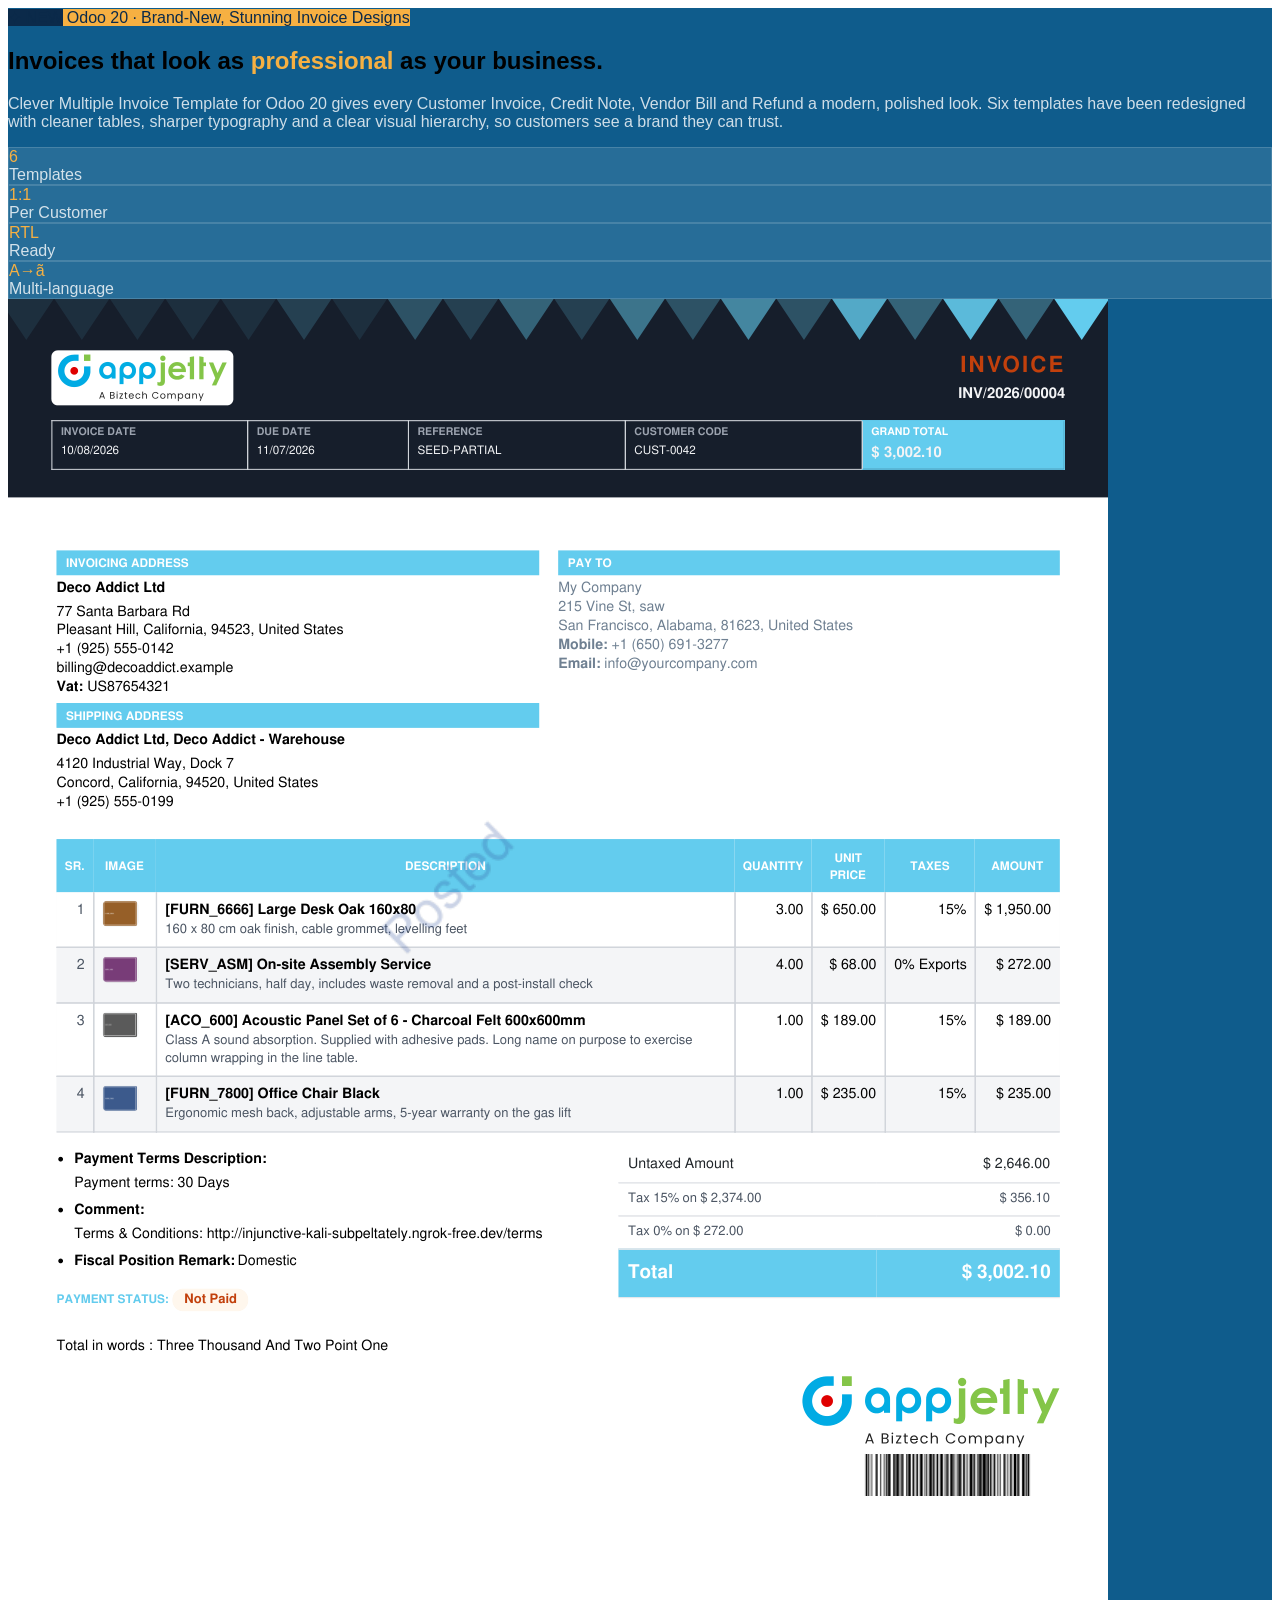
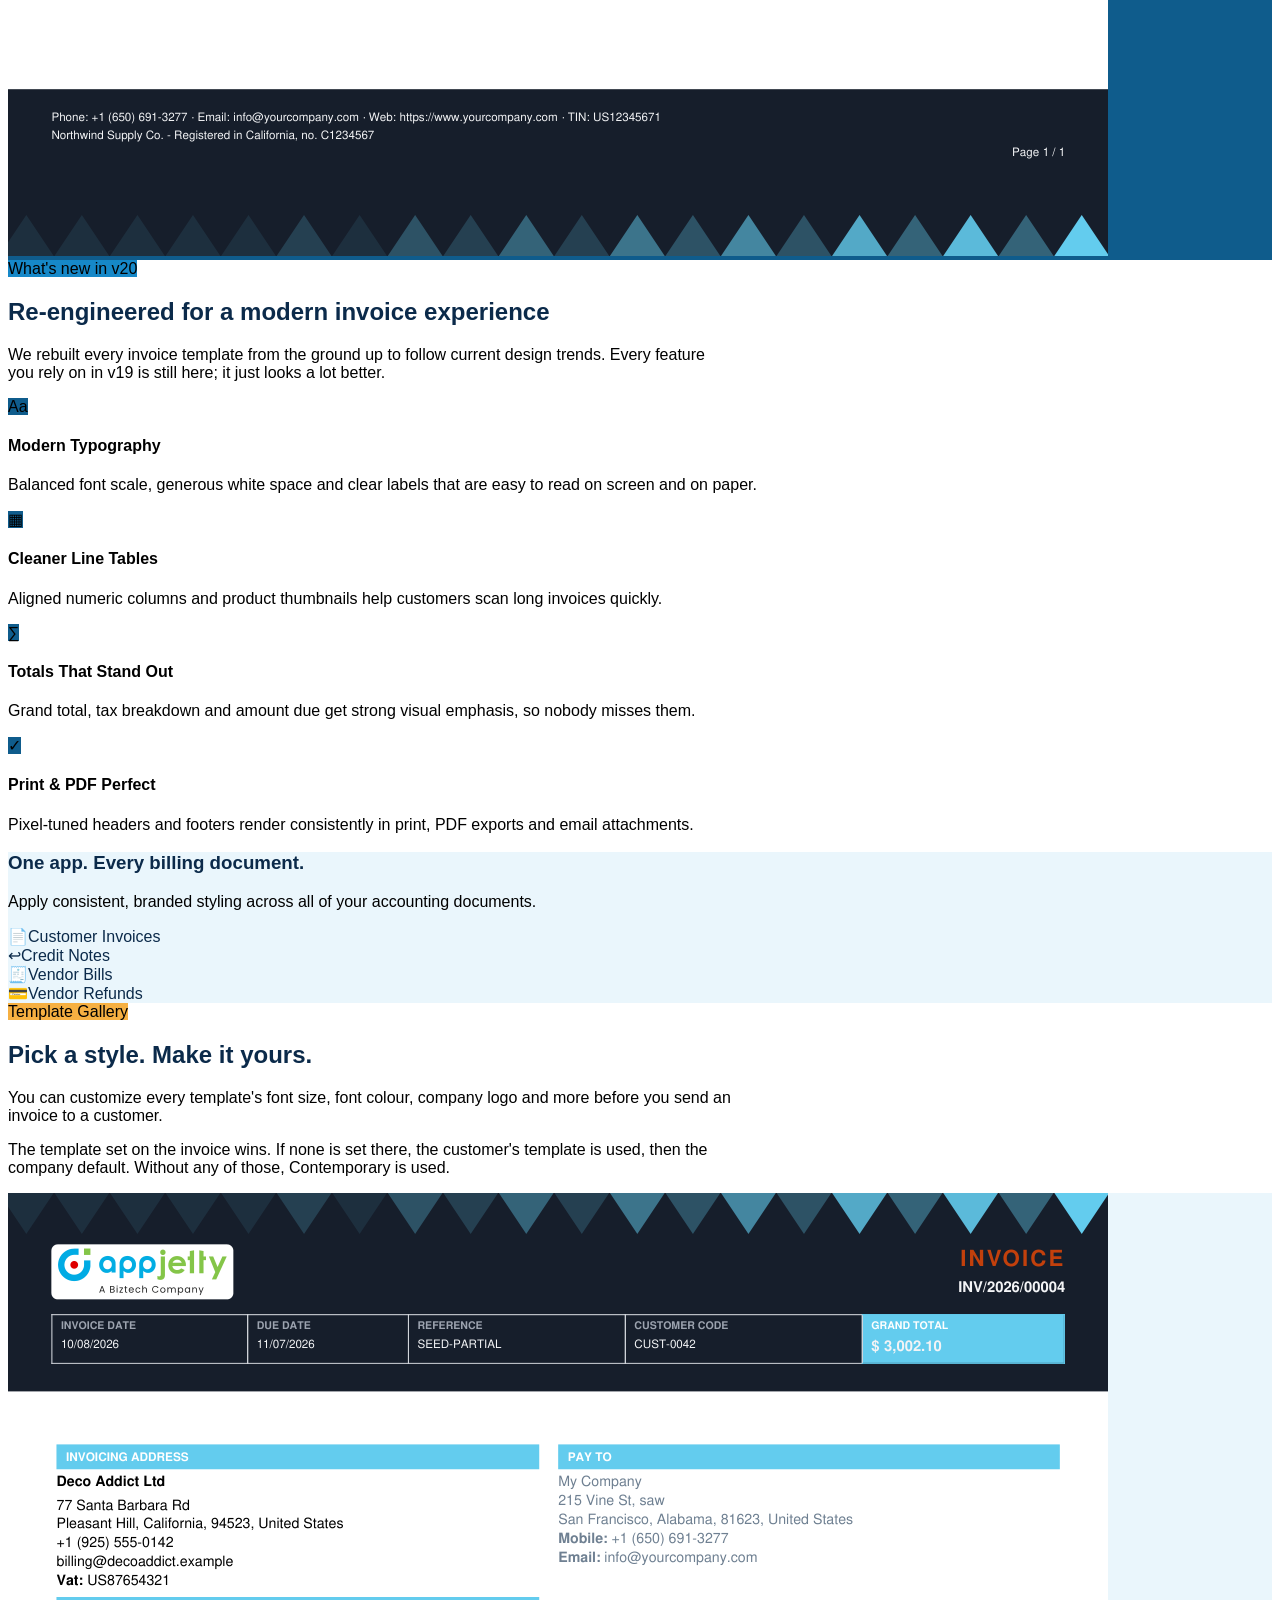
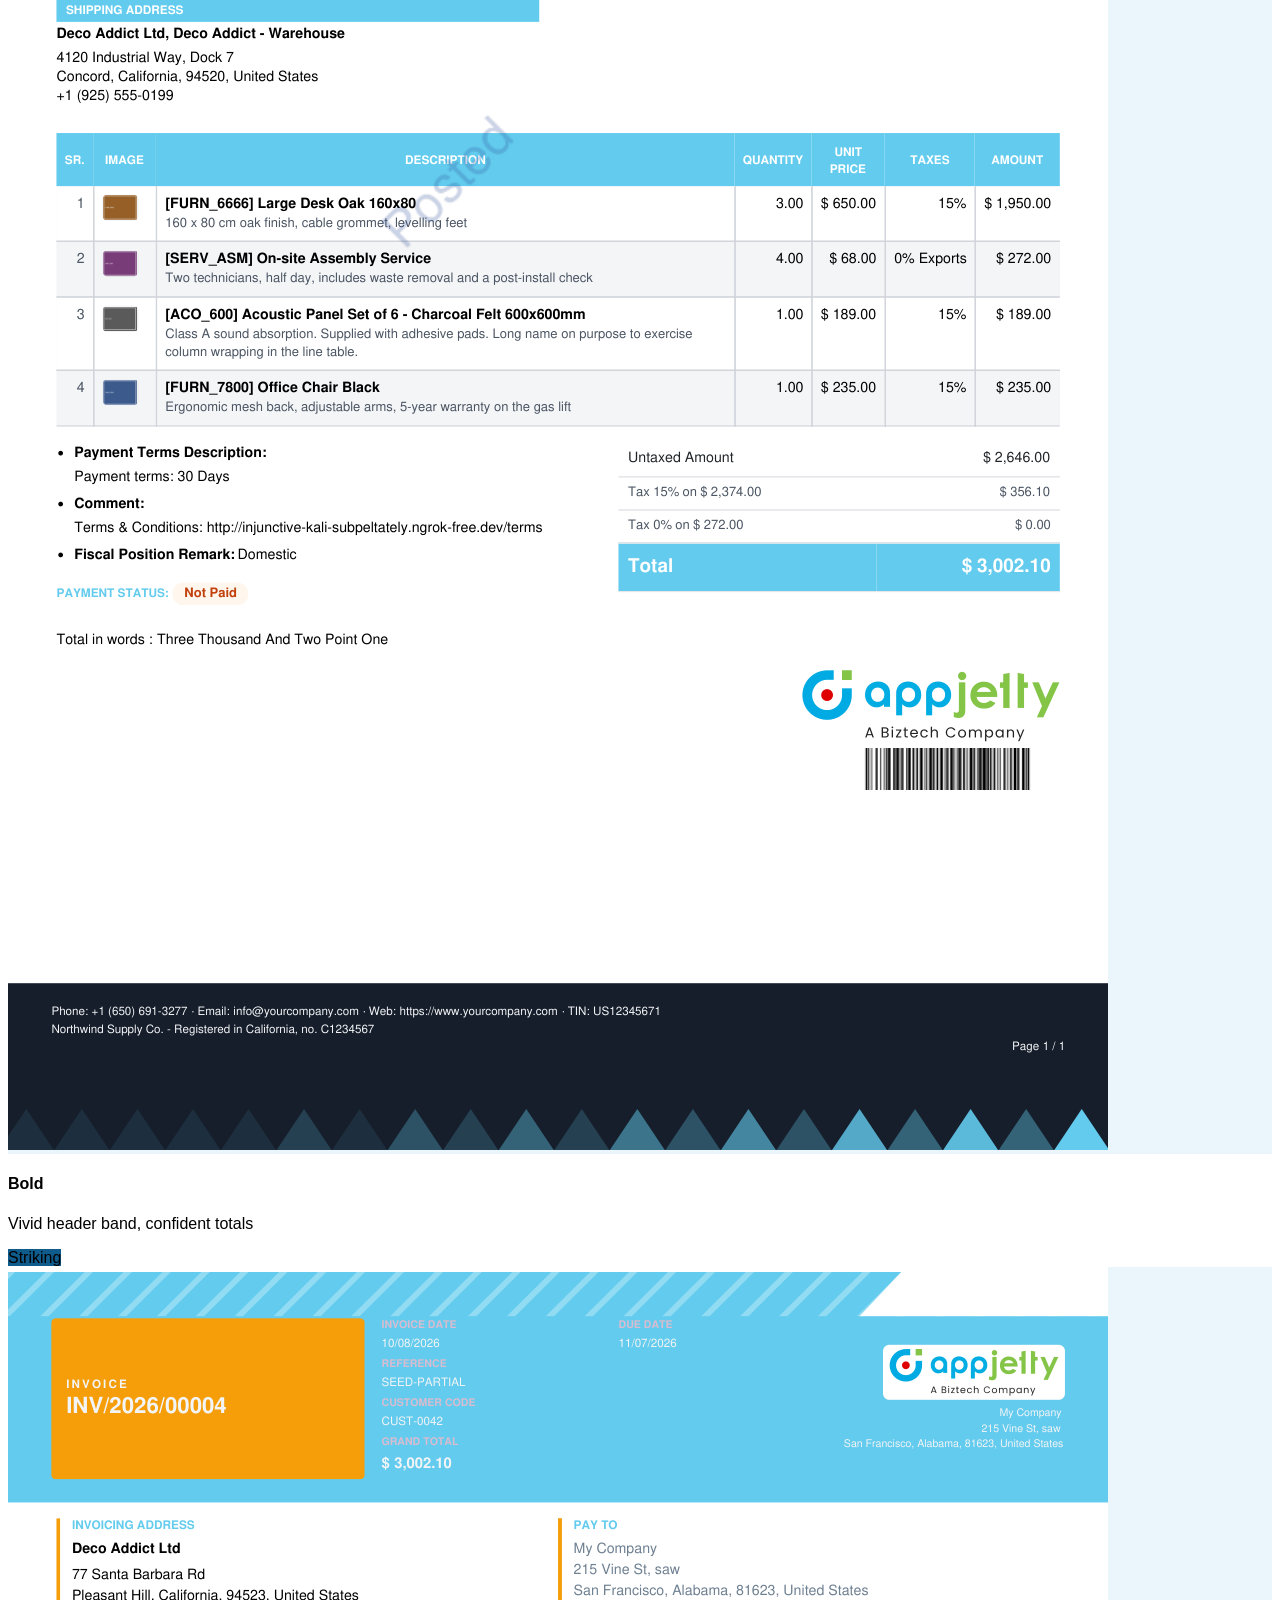
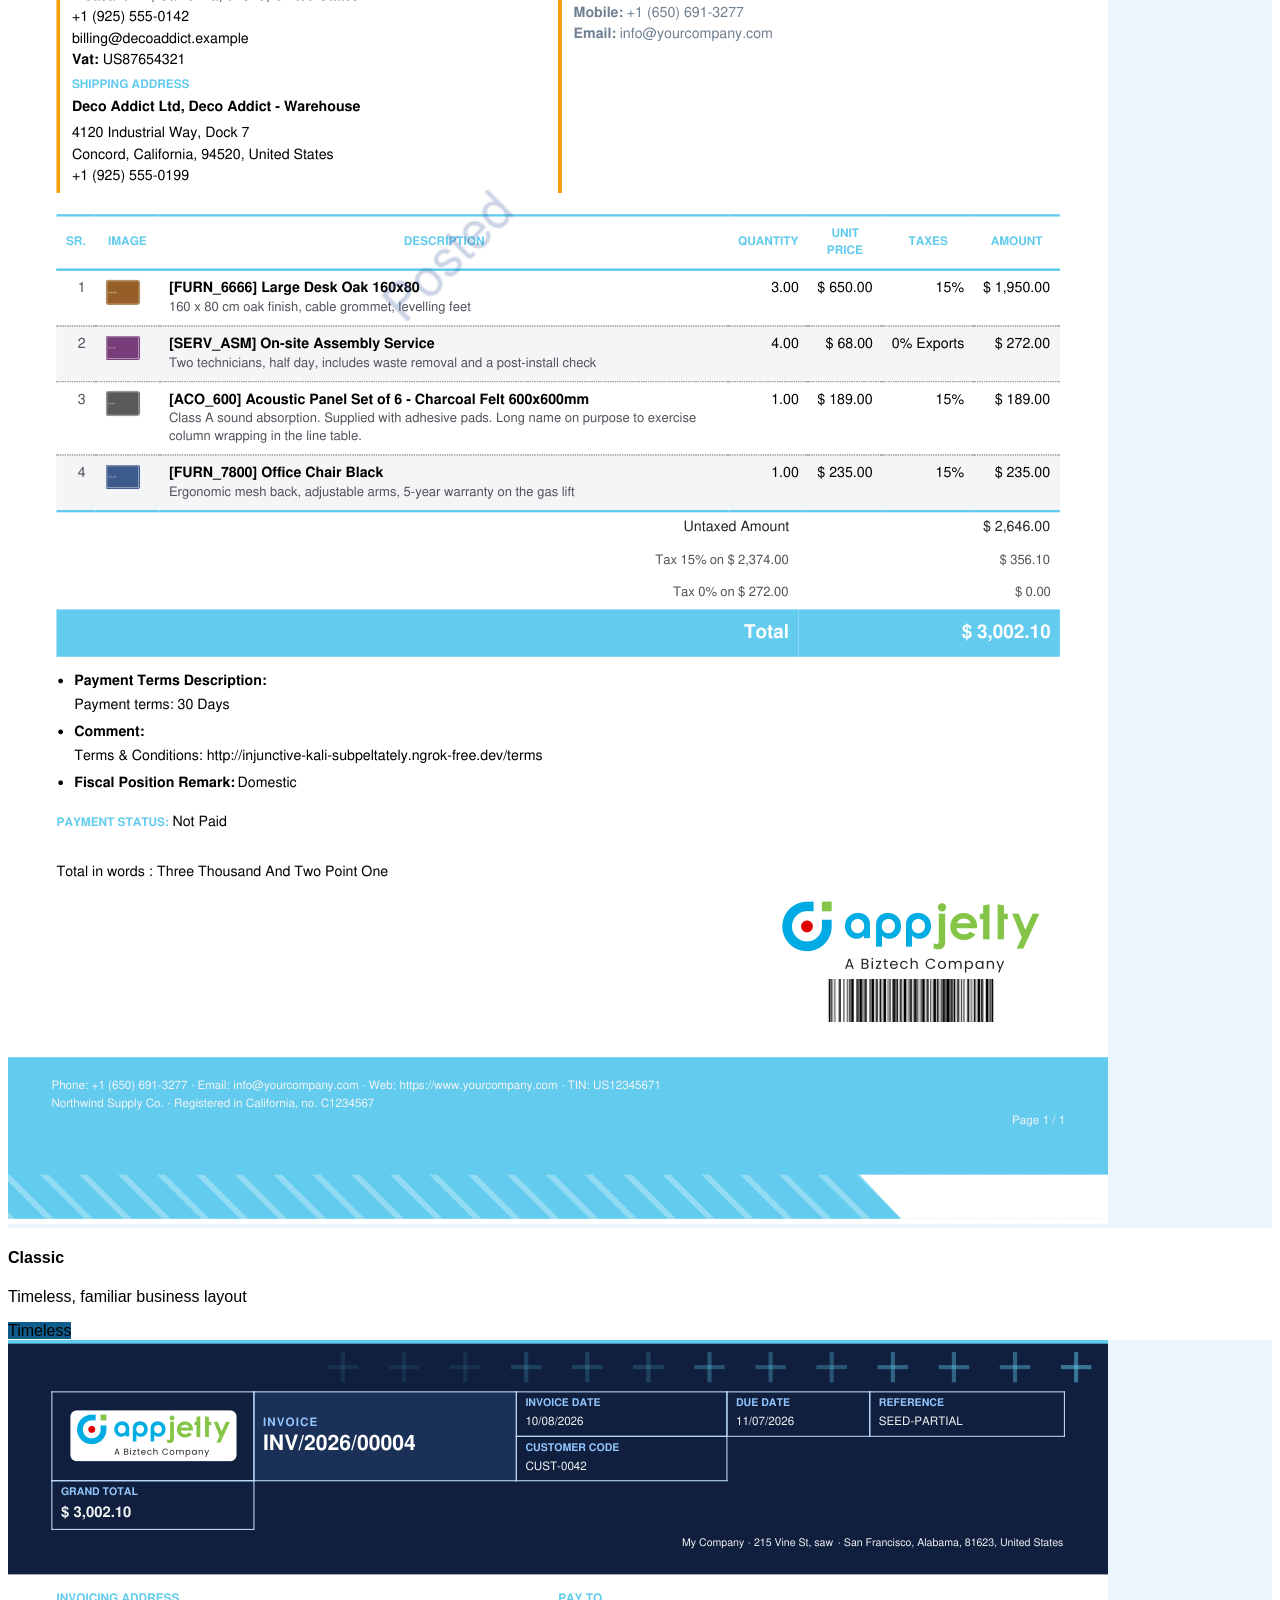
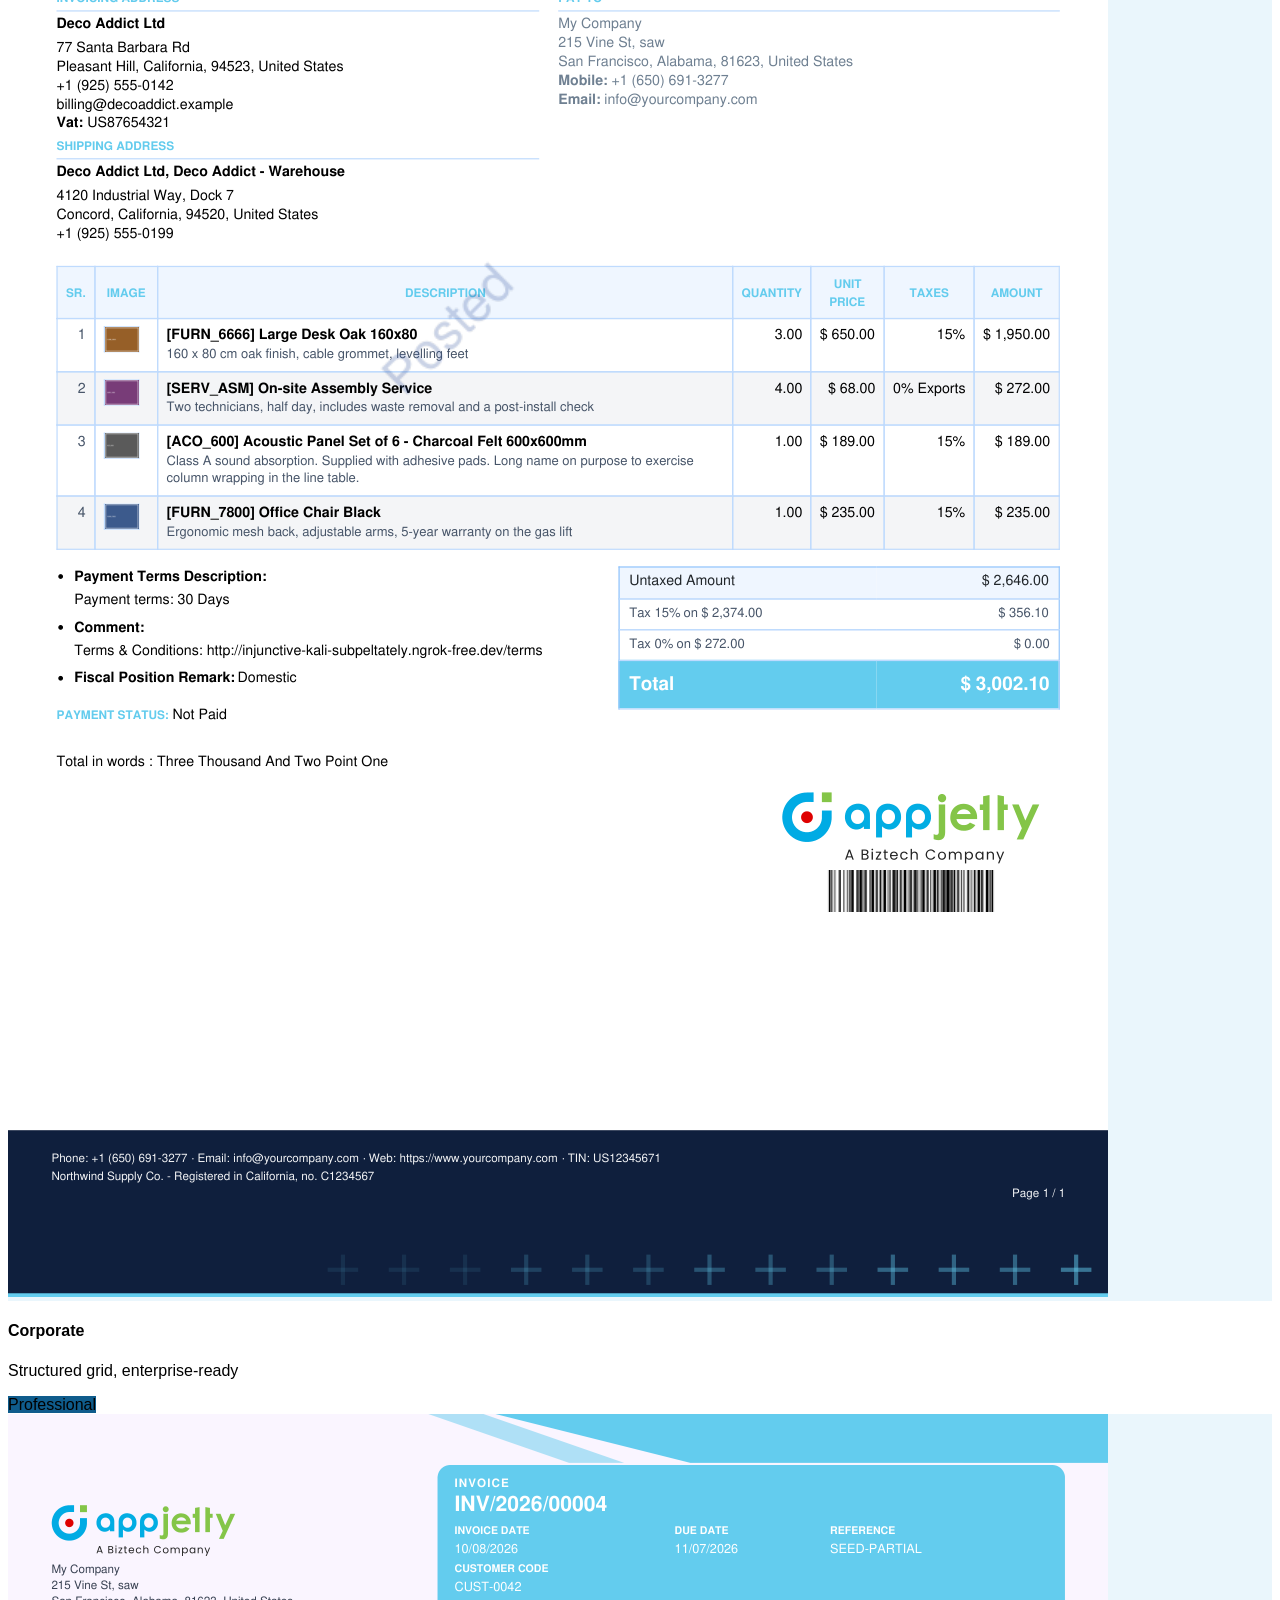
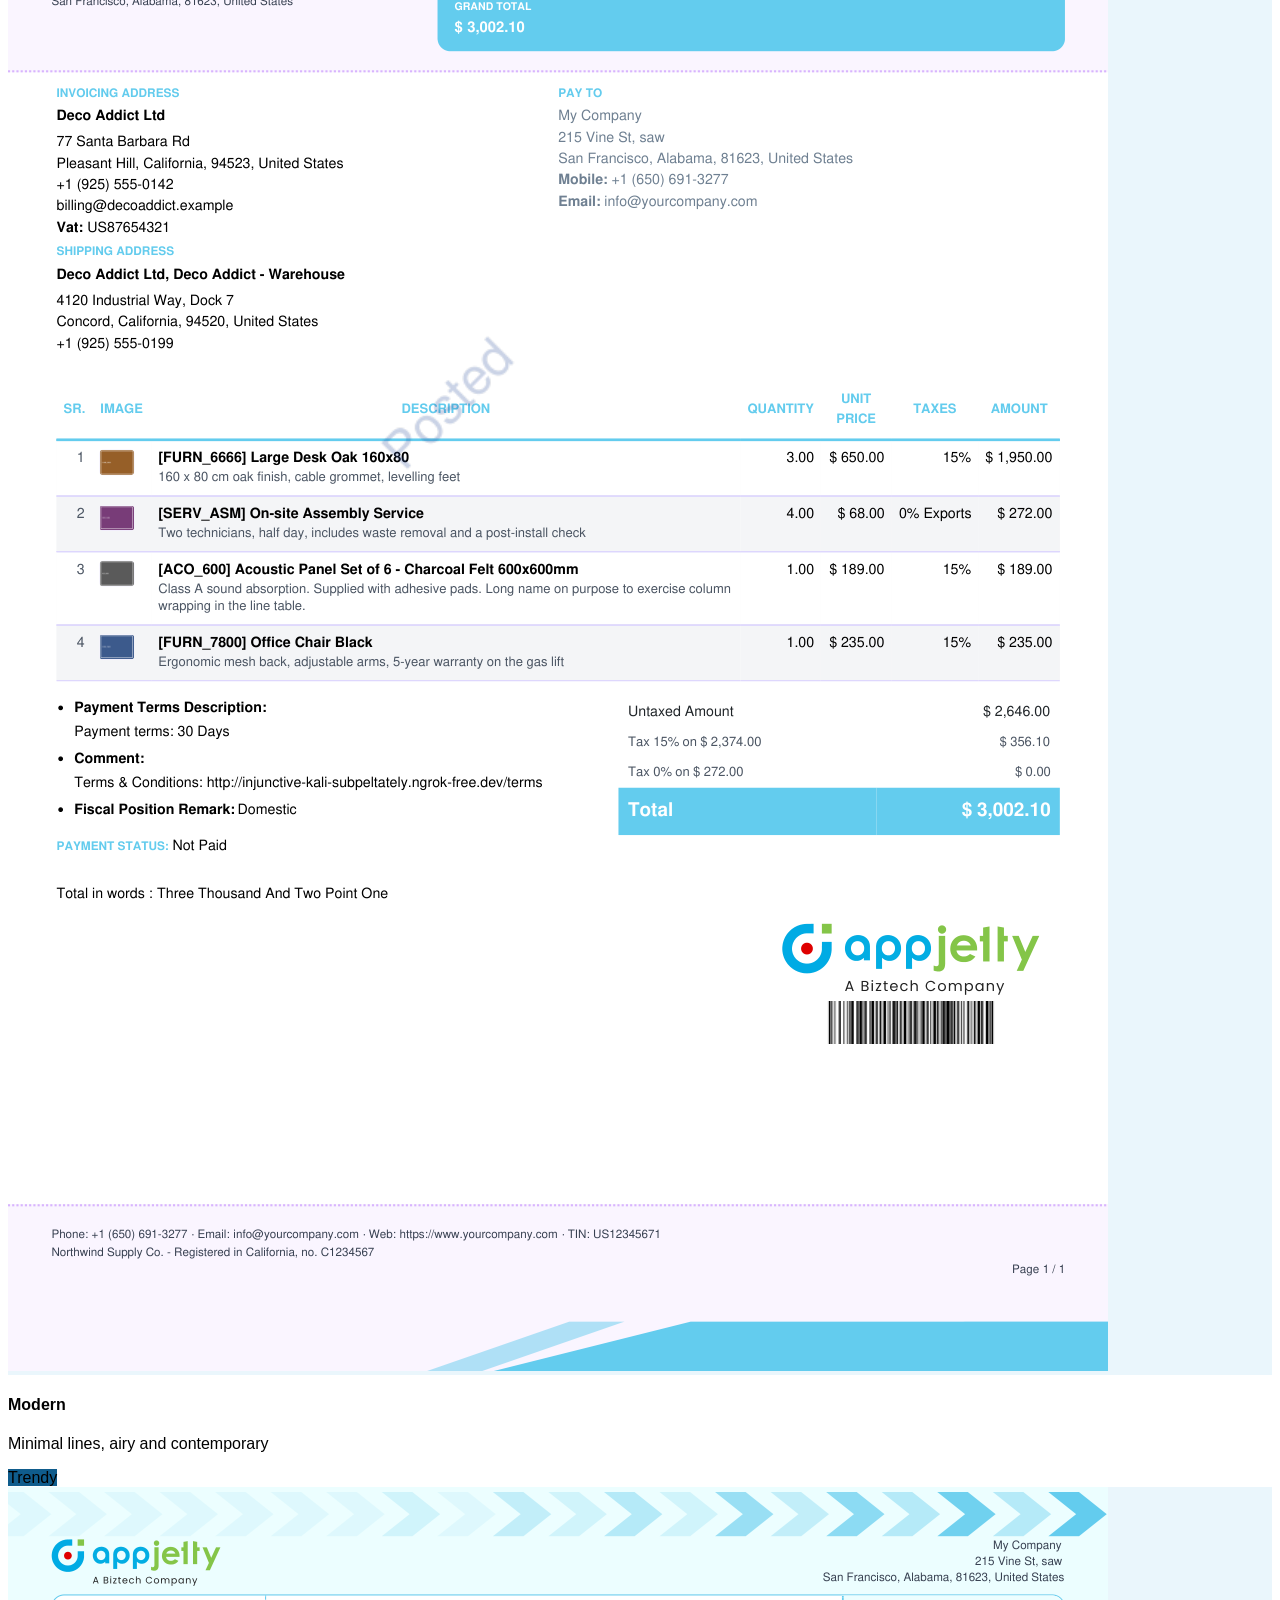
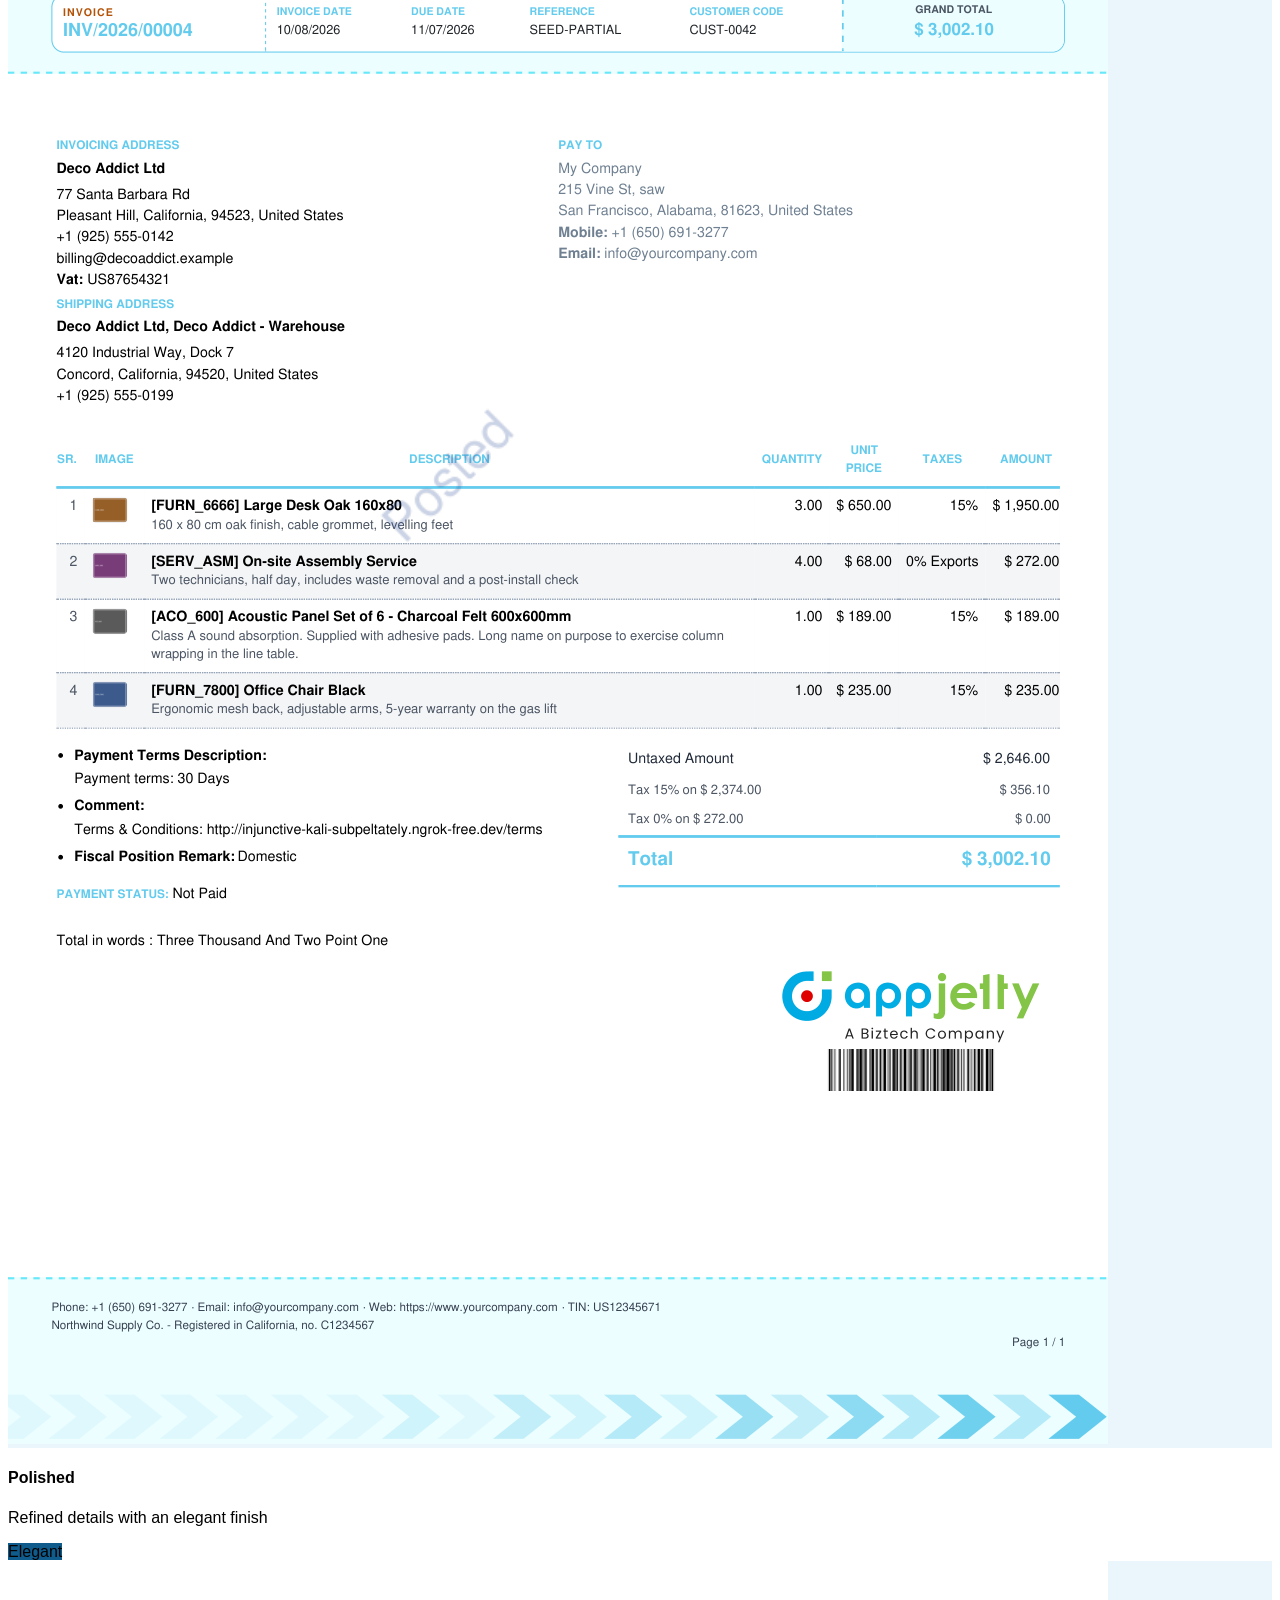
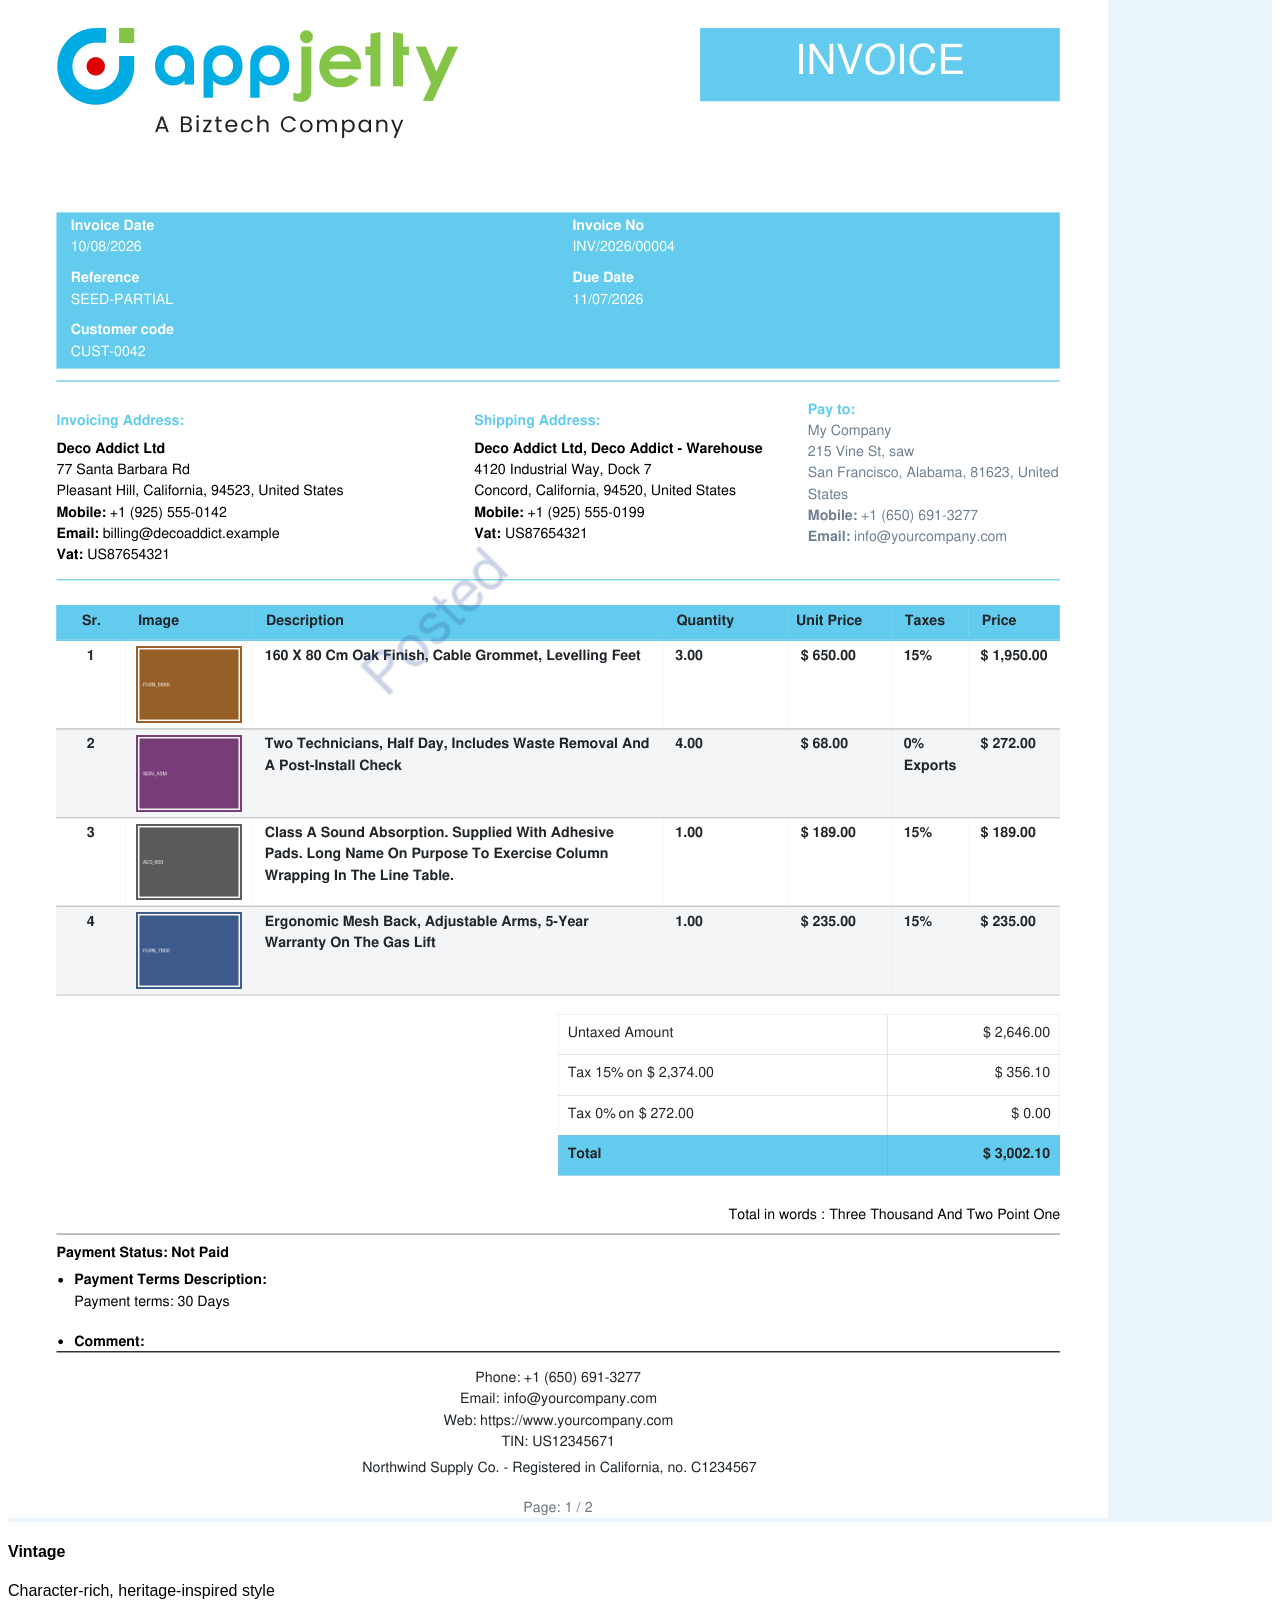
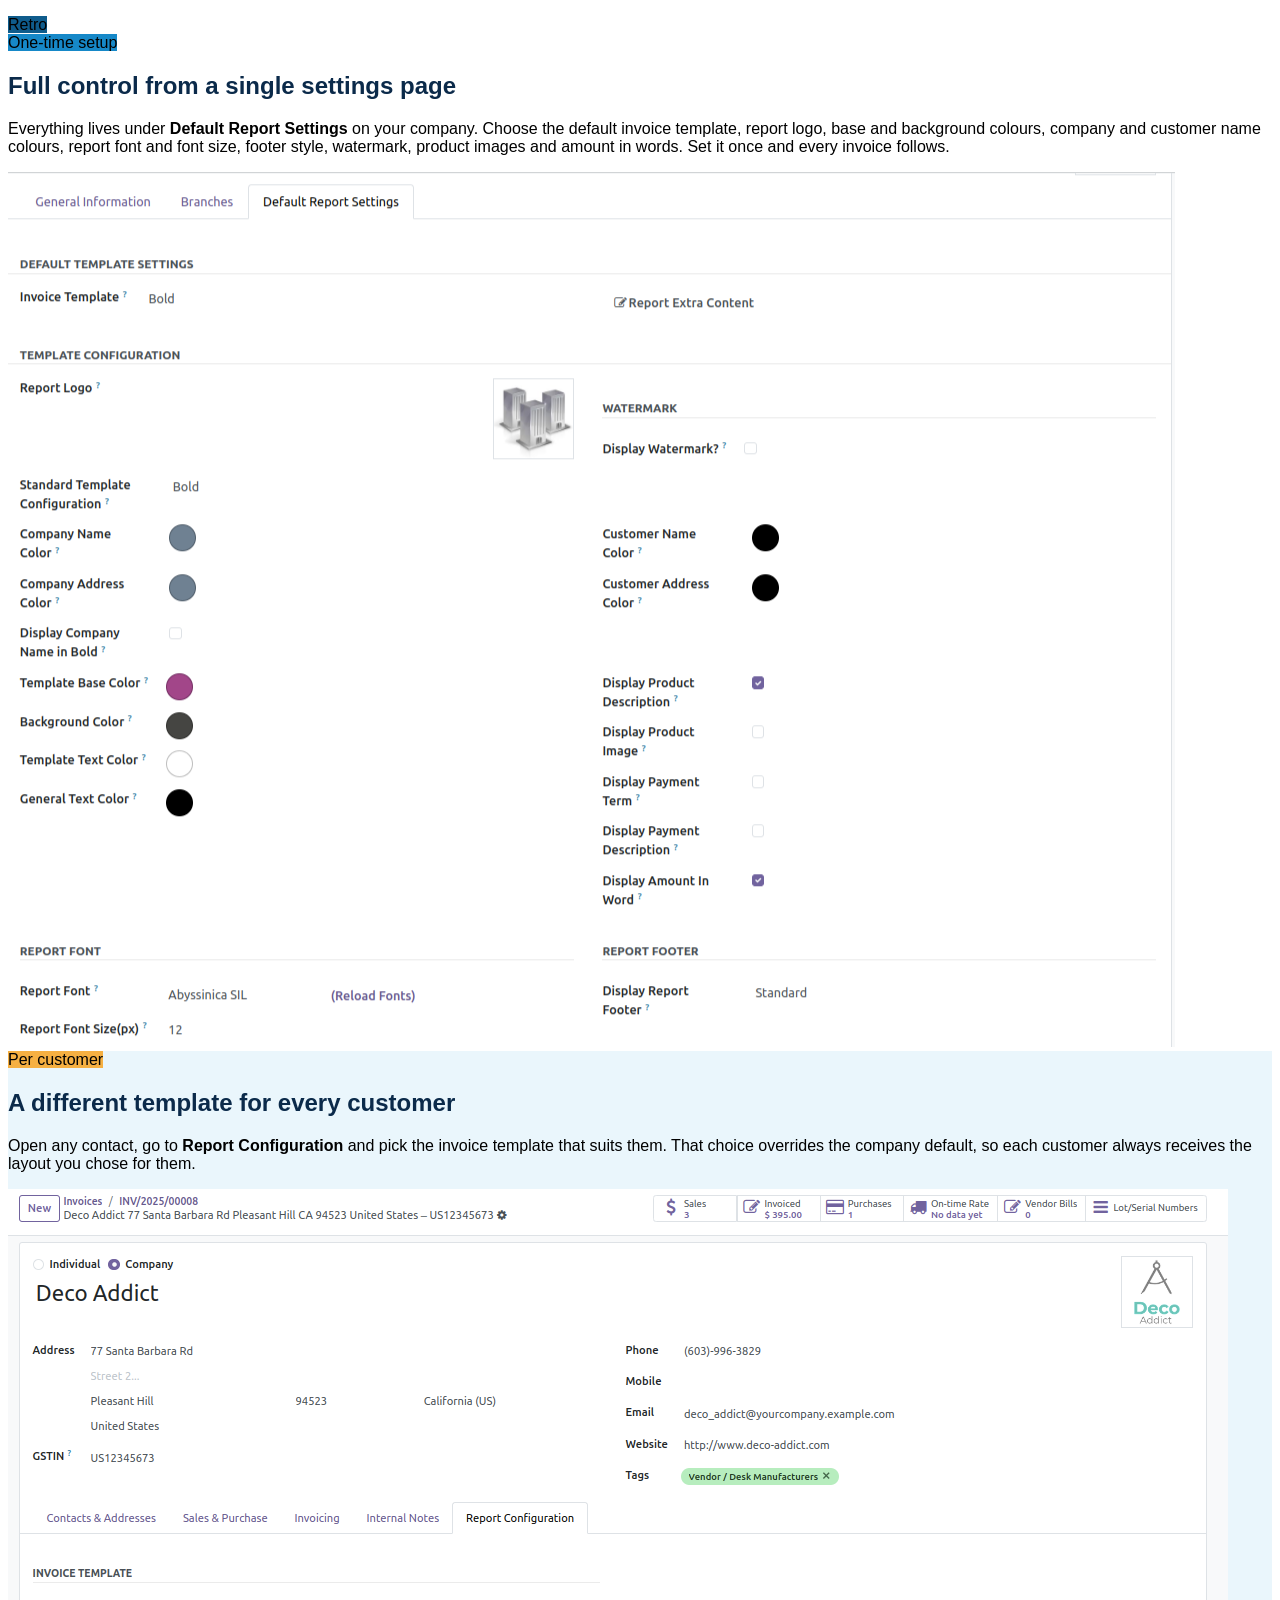
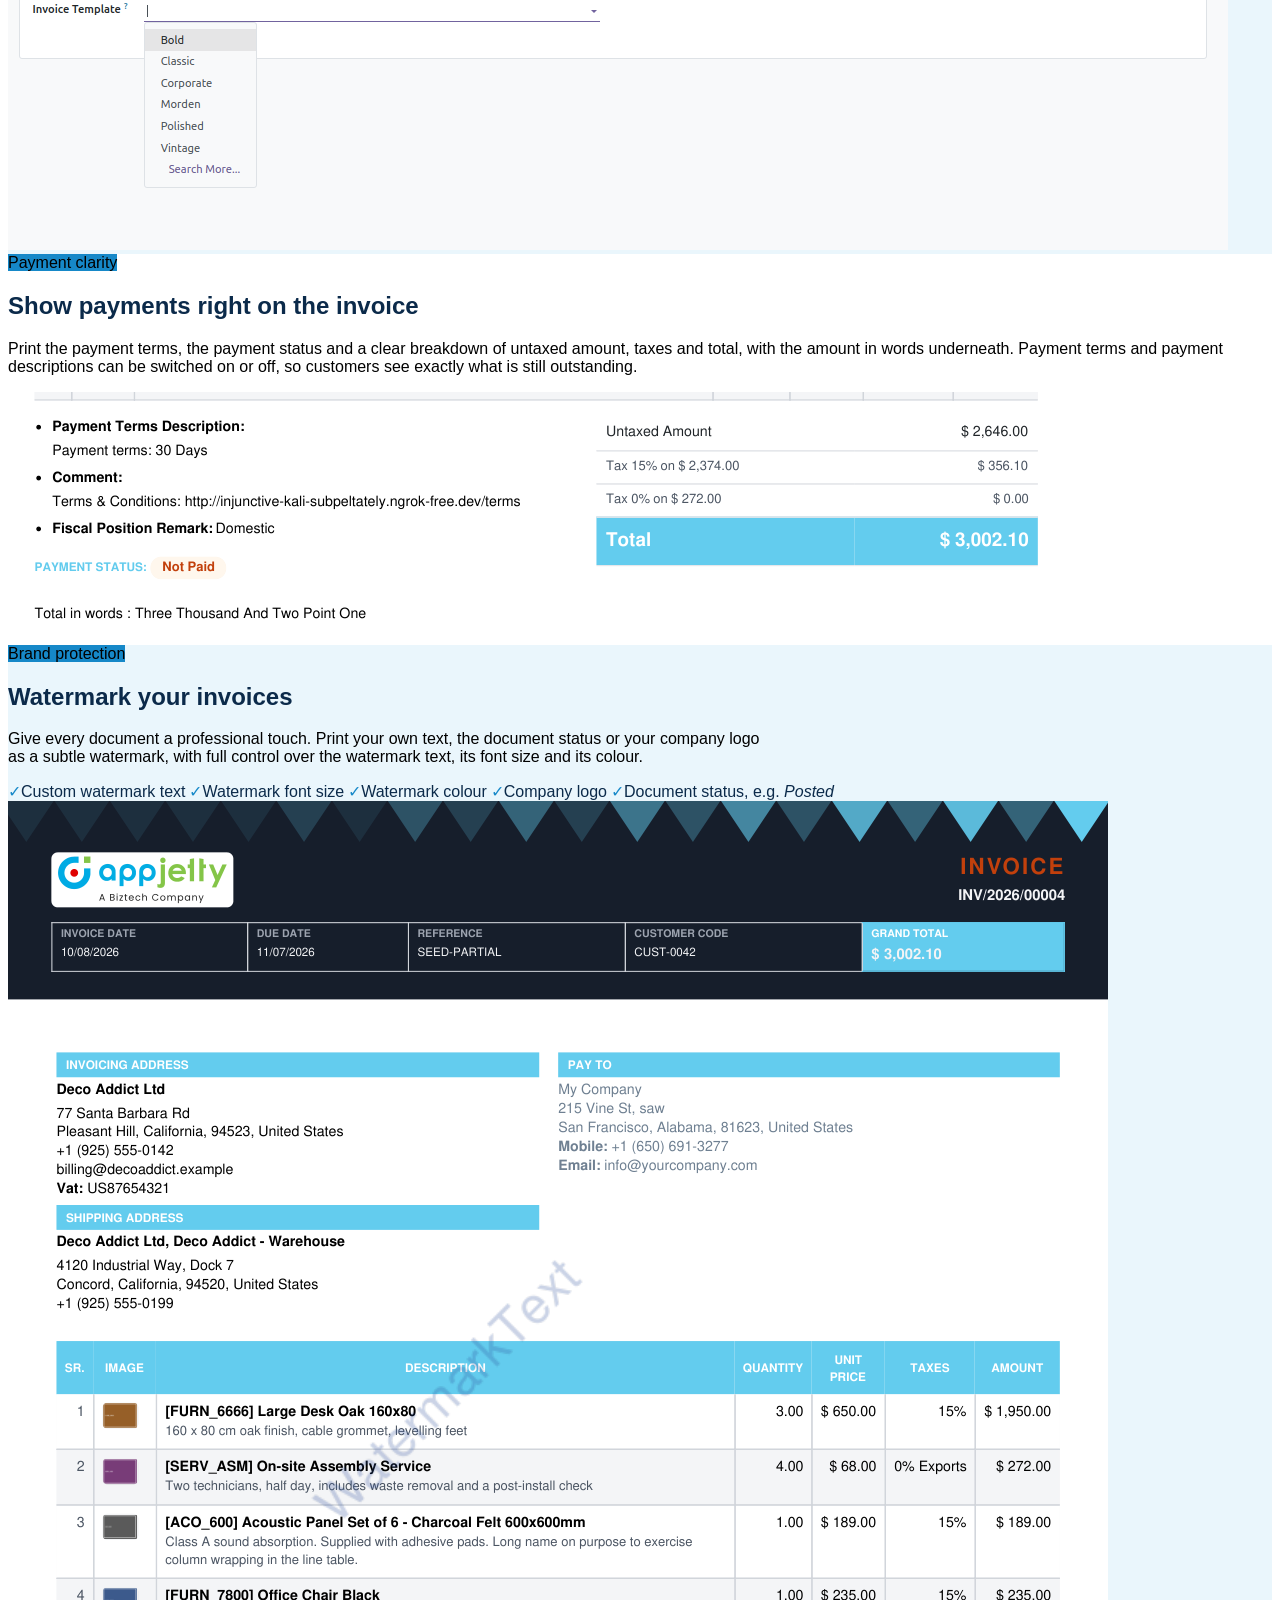
<file: biztech_report_template/static/description/index.html>
<!DOCTYPE html>
<html lang="en">
<head>
  <meta charset="UTF-8">
  <meta name="viewport" content="width=device-width, initial-scale=1.0">
  <!-- Local preview only: apps.odoo.com does NOT load Bootstrap, it loads this fork.
       Previewing against it is the only way local matches the store. The store ignores
       this head and renders the page markup below inside its own page. -->
  <link href="https://apps.odoo.com/web/assets/1/0ddfb5c/web.assets_frontend.min.css" rel="stylesheet">
  <title>Clever Multiple Invoice Template</title>
</head>
<body>
    <div class="container py-4">

<!-- ============ COPY FROM HERE INTO ODOO STORE (container-fluid) ============ -->
<div class="container-fluid px-0">

  <!-- ===================== HERO ===================== -->
  <section class="rounded-4 overflow-hidden mb-5 text-white" style="background-color: #0f5c8c;">
    <div class="row g-0 align-items-center p-4 p-md-5">
      <div class="col-12 col-lg-7 text-center text-lg-start pe-lg-5">
        <div class="d-flex flex-wrap gap-2 justify-content-center justify-content-lg-start mb-4">
          <span class="rounded-pill d-inline-flex align-items-center flex-wrap justify-content-center gap-2 ps-2 pe-4 py-2 fs-6 fw-bold text-wrap shadow-lg border border-2 border-white" style="background-color: #f6b042; color: #0b2a4a;">
            <span class="rounded-pill d-inline-block lh-1 px-3 py-2 text-white" style="background-color: #0b2a4a;font-family: sans-serif;">✦ NEW</span>
            <span class="text-nowrap" style="font-family: sans-serif;">Odoo 20 ·</span>
            <span class="text-nowrap" style="font-family: sans-serif;">Brand-New, Stunning Invoice Designs</span>
          </span>
        </div>
        <h1 class="fs-1 fw-bold lh-sm mb-3 text-white" style="font-family: sans-serif;">Invoices that look as <span style="color: #f6b042;font-family: sans-serif;">professional</span> as your business.</h1>
        <p class="lead mb-4" style="color: rgba(255,255,255,0.8);font-family: sans-serif;">Clever Multiple Invoice Template for Odoo 20 gives every Customer Invoice, Credit Note, Vendor Bill and Refund a modern, polished look. Six templates have been redesigned with cleaner tables, sharper typography and a clear visual hierarchy, so customers see a brand they can trust.</p>
        <div class="row row-cols-2 row-cols-md-4 g-2 mb-2">
          <div class="col">
            <div class="rounded-3 py-3 px-2 text-center h-100" style="background-color: rgba(255,255,255,0.1); border: 1px solid rgba(255,255,255,0.15);">
              <div class="fs-2 fw-bold" style="color: #f6b042;font-family: sans-serif;">6</div>
              <span class="fs-6" style="color: rgba(255,255,255,0.8);font-family: sans-serif;">Templates</span>
            </div>
          </div>
          <div class="col">
            <div class="rounded-3 py-3 px-2 text-center h-100" style="background-color: rgba(255,255,255,0.1); border: 1px solid rgba(255,255,255,0.15);">
              <div class="fs-2 fw-bold" style="color: #f6b042;font-family: sans-serif;">1:1</div>
              <span class="fs-6" style="color: rgba(255,255,255,0.8);font-family: sans-serif;">Per Customer</span>
            </div>
          </div>
          <div class="col">
            <div class="rounded-3 py-3 px-2 text-center h-100" style="background-color: rgba(255,255,255,0.1); border: 1px solid rgba(255,255,255,0.15);">
              <div class="fs-2 fw-bold" style="color: #f6b042;font-family: sans-serif;">RTL</div>
              <span class="fs-6" style="color: rgba(255,255,255,0.8);font-family: sans-serif;">Ready</span>
            </div>
          </div>
          <div class="col">
            <div class="rounded-3 py-3 px-2 text-center h-100" style="background-color: rgba(255,255,255,0.1); border: 1px solid rgba(255,255,255,0.15);">
              <div class="fs-2 fw-bold" style="color: #f6b042;font-family: sans-serif;">A→ã</div>
              <span class="fs-6" style="color: rgba(255,255,255,0.8);font-family: sans-serif;">Multi-language</span>
            </div>
          </div>
        </div>
      </div>
      <div class="col-12 col-lg-5 mt-5 mt-lg-0">
        <div class="bg-white rounded-4 shadow-lg p-2 p-md-3 mx-auto" style="max-width: 420px;">
          <img src="images/bold.png" class="img-fluid rounded-3 border" alt="Bold invoice template - Odoo 20" loading="lazy">
        </div>
      </div>
    </div>
  </section>

  <!-- ===================== WHAT'S NEW ===================== -->
  <section class="mb-5 px-2">
    <div class="text-center mb-4">
      <span class="rounded-pill d-inline-block lh-1 px-3 py-2 mb-3 fs-6 text-white" style="background-color: #1688c8;font-family: sans-serif;">What's new in v20</span>
      <h2 class="fs-2 fw-bold lh-sm mb-2" style="color: #0b2a4a;font-family: sans-serif;">Re-engineered for a modern invoice experience</h2>
      <p class="text-body-secondary fs-5 mx-auto mb-0" style="max-width: 720px;font-family: sans-serif;">We rebuilt every invoice template from the ground up to follow current design trends. Every feature you rely on in v19 is still here; it just looks a lot better.</p>
    </div>
    <div class="row g-4">
      <div class="col-12 col-md-6 col-lg-3">
        <div class="card border-0 shadow-sm rounded-4 h-100">
          <div class="card-body p-4">
            <span class="d-inline-flex align-items-center justify-content-center rounded-circle text-white fw-bold mb-3" style="width: 48px; height: 48px; background-color: #0f5c8c;font-family: sans-serif;">Aa</span>
            <h4 class="fw-bold" style="font-family: sans-serif;">Modern Typography</h4>
            <p class="text-body-secondary fs-6 mb-0" style="font-family: sans-serif;">Balanced font scale, generous white space and clear labels that are easy to read on screen and on paper.</p>
          </div>
        </div>
      </div>
      <div class="col-12 col-md-6 col-lg-3">
        <div class="card border-0 shadow-sm rounded-4 h-100">
          <div class="card-body p-4">
            <span class="d-inline-flex align-items-center justify-content-center rounded-circle text-white fw-bold mb-3" style="width: 48px; height: 48px; background-color: #0f5c8c;font-family: sans-serif;">▦</span>
            <h4 class="fw-bold" style="font-family: sans-serif;">Cleaner Line Tables</h4>
            <p class="text-body-secondary fs-6 mb-0" style="font-family: sans-serif;">Aligned numeric columns and product thumbnails help customers scan long invoices quickly.</p>
          </div>
        </div>
      </div>
      <div class="col-12 col-md-6 col-lg-3">
        <div class="card border-0 shadow-sm rounded-4 h-100">
          <div class="card-body p-4">
            <span class="d-inline-flex align-items-center justify-content-center rounded-circle text-white fw-bold mb-3" style="width: 48px; height: 48px; background-color: #0f5c8c;font-family: sans-serif;">∑</span>
            <h4 class="fw-bold" style="font-family: sans-serif;">Totals That Stand Out</h4>
            <p class="text-body-secondary fs-6 mb-0" style="font-family: sans-serif;">Grand total, tax breakdown and amount due get strong visual emphasis, so nobody misses them.</p>
          </div>
        </div>
      </div>
      <div class="col-12 col-md-6 col-lg-3">
        <div class="card border-0 shadow-sm rounded-4 h-100">
          <div class="card-body p-4">
            <span class="d-inline-flex align-items-center justify-content-center rounded-circle text-white fw-bold mb-3" style="width: 48px; height: 48px; background-color: #0f5c8c;font-family: sans-serif;">✓</span>
            <h4 class="fw-bold" style="font-family: sans-serif;">Print &amp; PDF Perfect</h4>
            <p class="text-body-secondary fs-6 mb-0" style="font-family: sans-serif;">Pixel-tuned headers and footers render consistently in print, PDF exports and email attachments.</p>
          </div>
        </div>
      </div>
    </div>
  </section>

  <!-- ===================== SUPPORTED DOCUMENTS ===================== -->
  <section class="rounded-4 p-4 p-md-5 mb-5 text-center" style="background-color: #eaf6fc;">
    <h3 class="fs-2 fw-bold lh-sm mb-2" style="color: #0b2a4a;font-family: sans-serif;">One app. Every billing document.</h3>
    <p class="text-body-secondary fs-5 mb-4" style="font-family: sans-serif;">Apply consistent, branded styling across all of your accounting documents.</p>
    <div class="row row-cols-1 row-cols-md-2 g-3 g-md-4 mx-auto" style="max-width: 760px;">
      <div class="col">
        <div class="d-flex align-items-center justify-content-center gap-2 gap-md-3 h-100 rounded-pill bg-white border shadow-sm px-3 px-md-4 py-3 fs-5 fw-semibold text-nowrap" style="color: #0b2a4a;">
          <span class="fs-3 lh-1" style="font-family: sans-serif;">📄</span><span style="font-family: sans-serif;">Customer Invoices</span>
        </div>
      </div>
      <div class="col">
        <div class="d-flex align-items-center justify-content-center gap-2 gap-md-3 h-100 rounded-pill bg-white border shadow-sm px-3 px-md-4 py-3 fs-5 fw-semibold text-nowrap" style="color: #0b2a4a;">
          <span class="fs-3 lh-1" style="font-family: sans-serif;">↩</span><span style="font-family: sans-serif;">Credit Notes</span>
        </div>
      </div>
      <div class="col">
        <div class="d-flex align-items-center justify-content-center gap-2 gap-md-3 h-100 rounded-pill bg-white border shadow-sm px-3 px-md-4 py-3 fs-5 fw-semibold text-nowrap" style="color: #0b2a4a;">
          <span class="fs-3 lh-1" style="font-family: sans-serif;">🧾</span><span style="font-family: sans-serif;">Vendor Bills</span>
        </div>
      </div>
      <div class="col">
        <div class="d-flex align-items-center justify-content-center gap-2 gap-md-3 h-100 rounded-pill bg-white border shadow-sm px-3 px-md-4 py-3 fs-5 fw-semibold text-nowrap" style="color: #0b2a4a;">
          <span class="fs-3 lh-1" style="font-family: sans-serif;">💳</span><span style="font-family: sans-serif;">Vendor Refunds</span>
        </div>
      </div>
    </div>
  </section>

  <!-- ===================== TEMPLATE GALLERY ===================== -->
  <section class="mb-5 px-2">
    <div class="text-center mb-4">
      <span class="rounded-pill d-inline-block lh-1 px-3 py-2 mb-3 fs-6 text-dark" style="background-color: #f6b042;font-family: sans-serif;">Template Gallery</span>
      <h2 class="fs-2 fw-bold lh-sm mb-2" style="color: #0b2a4a;font-family: sans-serif;">Pick a style. Make it yours.</h2>
      <p class="text-body-secondary fs-5 mx-auto mb-1" style="max-width: 760px;font-family: sans-serif;">You can customize every template's font size, font colour, company logo and more before you send an invoice to a customer.</p>
      <p class="text-body-secondary fs-5 mx-auto mb-0" style="max-width: 760px;font-family: sans-serif;">The template set on the invoice wins. If none is set there, the customer's template is used, then the company default. Without any of those, Contemporary is used.</p>
    </div>
    <div class="row g-4">
      <div class="col-12 col-md-6 col-lg-4">
        <div class="card border-0 shadow-sm rounded-4 h-100 overflow-hidden">
          <div class="p-3 pb-0" style="background-color: #eaf6fc;">
            <div class="rounded-top-3 border border-bottom-0 shadow-sm overflow-hidden bg-white"><img src="images/bold.png" class="img-fluid d-block w-100" alt="Bold Template" loading="lazy"></div>
          </div>
          <div class="card-body d-flex align-items-center justify-content-between">
            <div>
              <h4 class="fw-bold mb-0" style="font-family: sans-serif;">Bold</h4>
              <p class="text-body-secondary mb-0" style="font-family: sans-serif;">Vivid header band, confident totals</p>
            </div>
            <span class="rounded-pill d-inline-block lh-1 fs-6 fw-semibold text-white shadow-sm px-3 py-2" style="background-color: #0f5c8c;font-family: sans-serif;">Striking</span>
          </div>
        </div>
      </div>
      <div class="col-12 col-md-6 col-lg-4">
        <div class="card border-0 shadow-sm rounded-4 h-100 overflow-hidden">
          <div class="p-3 pb-0" style="background-color: #eaf6fc;">
            <div class="rounded-top-3 border border-bottom-0 shadow-sm overflow-hidden bg-white"><img src="images/classic.png" class="img-fluid d-block w-100" alt="Classic Template" loading="lazy"></div>
          </div>
          <div class="card-body d-flex align-items-center justify-content-between">
            <div>
              <h4 class="fw-bold mb-0" style="font-family: sans-serif;">Classic</h4>
              <p class="text-body-secondary mb-0" style="font-family: sans-serif;">Timeless, familiar business layout</p>
            </div>
            <span class="rounded-pill d-inline-block lh-1 fs-6 fw-semibold text-white shadow-sm px-3 py-2" style="background-color: #0f5c8c;font-family: sans-serif;">Timeless</span>
          </div>
        </div>
      </div>
      <div class="col-12 col-md-6 col-lg-4">
        <div class="card border-0 shadow-sm rounded-4 h-100 overflow-hidden">
          <div class="p-3 pb-0" style="background-color: #eaf6fc;">
            <div class="rounded-top-3 border border-bottom-0 shadow-sm overflow-hidden bg-white"><img src="images/corporate.png" class="img-fluid d-block w-100" alt="Corporate Template" loading="lazy"></div>
          </div>
          <div class="card-body d-flex align-items-center justify-content-between">
            <div>
              <h4 class="fw-bold mb-0" style="font-family: sans-serif;">Corporate</h4>
              <p class="text-body-secondary mb-0" style="font-family: sans-serif;">Structured grid, enterprise-ready</p>
            </div>
            <span class="rounded-pill d-inline-block lh-1 fs-6 fw-semibold text-white shadow-sm px-3 py-2" style="background-color: #0f5c8c;font-family: sans-serif;">Professional</span>
          </div>
        </div>
      </div>
      <div class="col-12 col-md-6 col-lg-4">
        <div class="card border-0 shadow-sm rounded-4 h-100 overflow-hidden">
          <div class="p-3 pb-0" style="background-color: #eaf6fc;">
            <div class="rounded-top-3 border border-bottom-0 shadow-sm overflow-hidden bg-white"><img src="images/modern.png" class="img-fluid d-block w-100" alt="Modern Template" loading="lazy"></div>
          </div>
          <div class="card-body d-flex align-items-center justify-content-between">
            <div>
              <h4 class="fw-bold mb-0" style="font-family: sans-serif;">Modern</h4>
              <p class="text-body-secondary mb-0" style="font-family: sans-serif;">Minimal lines, airy and contemporary</p>
            </div>
            <span class="rounded-pill d-inline-block lh-1 fs-6 fw-semibold text-white shadow-sm px-3 py-2" style="background-color: #0f5c8c;font-family: sans-serif;">Trendy</span>
          </div>
        </div>
      </div>
      <div class="col-12 col-md-6 col-lg-4">
        <div class="card border-0 shadow-sm rounded-4 h-100 overflow-hidden">
          <div class="p-3 pb-0" style="background-color: #eaf6fc;">
            <div class="rounded-top-3 border border-bottom-0 shadow-sm overflow-hidden bg-white"><img src="images/polished.png" class="img-fluid d-block w-100" alt="Polished Template" loading="lazy"></div>
          </div>
          <div class="card-body d-flex align-items-center justify-content-between">
            <div>
              <h4 class="fw-bold mb-0" style="font-family: sans-serif;">Polished</h4>
              <p class="text-body-secondary mb-0" style="font-family: sans-serif;">Refined details with an elegant finish</p>
            </div>
            <span class="rounded-pill d-inline-block lh-1 fs-6 fw-semibold text-white shadow-sm px-3 py-2" style="background-color: #0f5c8c;font-family: sans-serif;">Elegant</span>
          </div>
        </div>
      </div>
      <div class="col-12 col-md-6 col-lg-4">
        <div class="card border-0 shadow-sm rounded-4 h-100 overflow-hidden">
          <div class="p-3 pb-0" style="background-color: #eaf6fc;">
            <div class="rounded-top-3 border border-bottom-0 shadow-sm overflow-hidden bg-white"><img src="images/vintage.png" class="img-fluid d-block w-100" alt="Vintage Template" loading="lazy"></div>
          </div>
          <div class="card-body d-flex align-items-center justify-content-between">
            <div>
              <h4 class="fw-bold mb-0" style="font-family: sans-serif;">Vintage</h4>
              <p class="text-body-secondary mb-0" style="font-family: sans-serif;">Character-rich, heritage-inspired style</p>
            </div>
            <span class="rounded-pill d-inline-block lh-1 fs-6 fw-semibold text-white shadow-sm px-3 py-2" style="background-color: #0f5c8c;font-family: sans-serif;">Retro</span>
          </div>
        </div>
      </div>
    </div>
  </section>

  <!-- ===================== ONE TIME SETUP ===================== -->
  <section class="mb-5 px-2">
    <div class="row g-4 g-lg-5 align-items-center">
      <div class="col-12 col-lg-6 text-center text-lg-start">
        <span class="rounded-pill d-inline-block lh-1 px-3 py-2 mb-3 fs-6 text-white" style="background-color: #1688c8;font-family: sans-serif;">One-time setup</span>
        <h2 class="fs-2 fw-bold lh-sm mb-3" style="color: #0b2a4a;font-family: sans-serif;">Full control from a single settings page</h2>
        <p class="text-body-secondary fs-5 mb-0" style="font-family: sans-serif;">Everything lives under <strong style="font-family: sans-serif;">Default Report Settings</strong> on your company. Choose the default invoice template, report logo, base and background colours, company and customer name colours, report font and font size, footer style, watermark, product images and amount in words. Set it once and every invoice follows.</p>
      </div>
      <div class="col-12 col-lg-6">
        <div class="bg-white rounded-4 shadow-sm border p-2 p-md-3 mx-auto" style="max-width: 560px;">
          <img src="main-view.png" class="img-fluid rounded-3 border" alt="Default Report Settings on the company form" loading="lazy">
        </div>
      </div>
    </div>
  </section>

  <!-- ===================== PER CUSTOMER TEMPLATE ===================== -->
  <section class="rounded-4 p-4 p-md-5 mb-5" style="background-color: #eaf6fc;">
    <div class="row g-4 g-lg-5 align-items-center">
      <div class="col-12 col-lg-6 order-lg-2 text-center text-lg-start">
        <span class="rounded-pill d-inline-block lh-1 px-3 py-2 mb-3 fs-6 text-dark" style="background-color: #f6b042;font-family: sans-serif;">Per customer</span>
        <h2 class="fs-2 fw-bold lh-sm mb-3" style="color: #0b2a4a;font-family: sans-serif;">A different template for every customer</h2>
        <p class="text-body-secondary fs-5 mb-0" style="font-family: sans-serif;">Open any contact, go to <strong style="font-family: sans-serif;">Report Configuration</strong> and pick the invoice template that suits them. That choice overrides the company default, so each customer always receives the layout you chose for them.</p>
      </div>
      <div class="col-12 col-lg-6 order-lg-1">
        <div class="bg-white rounded-4 shadow p-2 p-md-3 mx-auto" style="max-width: 560px;">
          <img src="partner_template.png" class="img-fluid rounded-3 border" alt="Invoice template selected on a customer" loading="lazy">
        </div>
      </div>
    </div>
  </section>

  <!-- ===================== PAYMENT DETAILS ===================== -->
  <section class="mb-5 px-2">
    <div class="row g-4 g-lg-5 align-items-center">
      <div class="col-12 col-lg-6 text-center text-lg-start">
        <span class="rounded-pill d-inline-block lh-1 px-3 py-2 mb-3 fs-6 text-white" style="background-color: #1688c8;font-family: sans-serif;">Payment clarity</span>
        <h2 class="fs-2 fw-bold lh-sm mb-3" style="color: #0b2a4a;font-family: sans-serif;">Show payments right on the invoice</h2>
        <p class="text-body-secondary fs-5 mb-0" style="font-family: sans-serif;">Print the payment terms, the payment status and a clear breakdown of untaxed amount, taxes and total, with the amount in words underneath. Payment terms and payment descriptions can be switched on or off, so customers see exactly what is still outstanding.</p>
      </div>
      <div class="col-12 col-lg-6">
        <div class="bg-white rounded-4 shadow-sm border p-2 p-md-3 mx-auto" style="max-width: 560px;">
          <img src="images/payment-details.png" class="img-fluid rounded-3 border" alt="Payment details and totals on an invoice" loading="lazy">
        </div>
      </div>
    </div>
  </section>

  <!-- ===================== WATERMARK ===================== -->
  <section class="rounded-4 p-4 p-md-5 mb-5" style="background-color: #eaf6fc;">
    <div class="row g-4 g-lg-5 align-items-center">
      <div class="col-12 text-center">
        <span class="rounded-pill d-inline-block lh-1 px-3 py-2 mb-3 fs-6 text-white" style="background-color: #1688c8;font-family: sans-serif;">Brand protection</span>
        <h2 class="fs-2 fw-bold lh-sm mb-3" style="color: #0b2a4a;font-family: sans-serif;">Watermark your invoices</h2>
        <p class="text-body-secondary fs-5 mb-4 mx-auto" style="max-width: 760px;font-family: sans-serif;">Give every document a professional touch. Print your own text, the document status or your company logo as a subtle watermark, with full control over the watermark text, its font size and its colour.</p>
        <div class="d-flex flex-wrap justify-content-center gap-2 gap-md-3 mx-auto" style="max-width: 900px;">
          <span class="bg-white rounded-pill shadow-sm border px-3 py-2 fs-6 fw-semibold" style="color: #0b2a4a;font-family: sans-serif;"><span class="fw-bold me-2" style="color: #1688c8;font-family: sans-serif;">✓</span>Custom watermark text</span>
          <span class="bg-white rounded-pill shadow-sm border px-3 py-2 fs-6 fw-semibold" style="color: #0b2a4a;font-family: sans-serif;"><span class="fw-bold me-2" style="color: #1688c8;font-family: sans-serif;">✓</span>Watermark font size</span>
          <span class="bg-white rounded-pill shadow-sm border px-3 py-2 fs-6 fw-semibold" style="color: #0b2a4a;font-family: sans-serif;"><span class="fw-bold me-2" style="color: #1688c8;font-family: sans-serif;">✓</span>Watermark colour</span>
          <span class="bg-white rounded-pill shadow-sm border px-3 py-2 fs-6 fw-semibold" style="color: #0b2a4a;font-family: sans-serif;"><span class="fw-bold me-2" style="color: #1688c8;font-family: sans-serif;">✓</span>Company logo</span>
          <span class="bg-white rounded-pill shadow-sm border px-3 py-2 fs-6 fw-semibold" style="color: #0b2a4a;font-family: sans-serif;"><span class="fw-bold me-2" style="color: #1688c8;font-family: sans-serif;">✓</span>Document status, e.g. <em style="font-family: sans-serif;">Posted</em></span>
        </div>
      </div>
    </div>
    <div class="row g-4 mt-2 justify-content-center">
      <div class="col-12 col-md-4">
        <div class="bg-white rounded-4 shadow-sm p-2 p-md-3 h-100">
          <img src="images/watermark-text.png" class="img-fluid rounded-3 border" alt="Text watermark on an invoice" loading="lazy">
          <p class="fw-bold text-center mt-3 mb-1" style="color: #0b2a4a;font-family: sans-serif;">Text watermark</p>
        </div>
      </div>
      <div class="col-12 col-md-4">
        <div class="bg-white rounded-4 shadow-sm p-2 p-md-3 h-100">
          <img src="images/watermark-status.png" class="img-fluid rounded-3 border" alt="Status watermark on an invoice" loading="lazy">
          <p class="fw-bold text-center mt-3 mb-1" style="color: #0b2a4a;font-family: sans-serif;">Status watermark</p>
        </div>
      </div>
      <div class="col-12 col-md-4">
        <div class="bg-white rounded-4 shadow-sm p-2 p-md-3 h-100">
          <img src="images/watermark-logo.png" class="img-fluid rounded-3 border" alt="Logo watermark on an invoice" loading="lazy">
          <p class="fw-bold text-center mt-3 mb-1" style="color: #0b2a4a;font-family: sans-serif;">Logo watermark</p>
        </div>
      </div>
    </div>
  </section>

  <!-- ===================== APPEND EXTRA CONTENT ===================== -->
  <section class="mb-5 px-2">
    <div class="text-center mb-4">
      <h2 class="fs-2 fw-bold lh-sm mb-2" style="color: #0b2a4a;font-family: sans-serif;">Append extra content to invoices</h2>
      <p class="text-body-secondary fs-5 mx-auto mb-0" style="max-width: 760px;font-family: sans-serif;">Need to include terms and conditions, brochures or promotions? Upload them as PDFs and the app appends them to the printed invoice automatically. You get one complete document, ready to send to a customer or supplier.</p>
    </div>
    <div class="row g-4 justify-content-center mx-auto" style="max-width: 920px;">
      <div class="col-12 col-md-6">
        <div class="bg-white rounded-4 shadow-sm border p-2 p-md-3 h-100">
          <img src="images/extra-content-1.png" class="img-fluid rounded-3 border" alt="Report page 1 - invoice" loading="lazy">
          <p class="fw-bold text-center mt-3 mb-1" style="color: #0b2a4a;font-family: sans-serif;">Page 1 · Invoice</p>
        </div>
      </div>
      <div class="col-12 col-md-6">
        <div class="bg-white rounded-4 shadow-sm border p-2 p-md-3 h-100">
          <img src="images/extra-content-2.png" class="img-fluid rounded-3 border" alt="Report page 2 - appended terms and conditions" loading="lazy">
          <p class="fw-bold text-center mt-3 mb-1" style="color: #0b2a4a;font-family: sans-serif;">Page 2 · Appended Terms &amp; Conditions</p>
        </div>
      </div>
    </div>
  </section>

  <!-- ===================== KEY FEATURES ===================== -->
  <section class="rounded-4 p-4 p-md-5 mb-5 text-white" style="background-color: #0f5c8c;">
    <div class="text-center mb-4">
      <h2 class="fs-2 fw-bold lh-sm mb-2 text-white" style="font-family: sans-serif;">Everything you need, built in</h2>
      <p class="fs-5 mb-0" style="color: rgba(255,255,255,0.8);font-family: sans-serif;">Powerful controls with a one-time setup.</p>
    </div>
    <div class="row g-3">
      <div class="col-12 col-md-6 col-lg-4">
        <div class="d-flex align-items-center gap-3 rounded-3 p-3 h-100" style="background-color: rgba(255,255,255,0.1); border: 1px solid rgba(255,255,255,0.15);">
          <span class="d-inline-flex align-items-center justify-content-center rounded-circle fw-bold text-dark flex-shrink-0" style="width: 40px; height: 40px; background-color: #f6b042;font-family: sans-serif;">01</span>
          <span class="fw-semibold fs-5" style="font-weight: 600;font-family: sans-serif;">Manage Styles of All Invoice Fields</span>
        </div>
      </div>
      <div class="col-12 col-md-6 col-lg-4">
        <div class="d-flex align-items-center gap-3 rounded-3 p-3 h-100" style="background-color: rgba(255,255,255,0.1); border: 1px solid rgba(255,255,255,0.15);">
          <span class="d-inline-flex align-items-center justify-content-center rounded-circle fw-bold text-dark flex-shrink-0" style="width: 40px; height: 40px; background-color: #f6b042;font-family: sans-serif;">02</span>
          <span class="fw-semibold fs-5" style="font-weight: 600;font-family: sans-serif;">Six Invoice Template Styles</span>
        </div>
      </div>
      <div class="col-12 col-md-6 col-lg-4">
        <div class="d-flex align-items-center gap-3 rounded-3 p-3 h-100" style="background-color: rgba(255,255,255,0.1); border: 1px solid rgba(255,255,255,0.15);">
          <span class="d-inline-flex align-items-center justify-content-center rounded-circle fw-bold text-dark flex-shrink-0" style="width: 40px; height: 40px; background-color: #f6b042;font-family: sans-serif;">03</span>
          <span class="fw-semibold fs-5" style="font-weight: 600;font-family: sans-serif;">Colour Picker for Every Element</span>
        </div>
      </div>
      <div class="col-12 col-md-6 col-lg-4">
        <div class="d-flex align-items-center gap-3 rounded-3 p-3 h-100" style="background-color: rgba(255,255,255,0.1); border: 1px solid rgba(255,255,255,0.15);">
          <span class="d-inline-flex align-items-center justify-content-center rounded-circle fw-bold text-dark flex-shrink-0" style="width: 40px; height: 40px; background-color: #f6b042;font-family: sans-serif;">04</span>
          <span class="fw-semibold fs-5" style="font-weight: 600;font-family: sans-serif;">Configurable Invoice Templates</span>
        </div>
      </div>
      <div class="col-12 col-md-6 col-lg-4">
        <div class="d-flex align-items-center gap-3 rounded-3 p-3 h-100" style="background-color: rgba(255,255,255,0.1); border: 1px solid rgba(255,255,255,0.15);">
          <span class="d-inline-flex align-items-center justify-content-center rounded-circle fw-bold text-dark flex-shrink-0" style="width: 40px; height: 40px; background-color: #f6b042;font-family: sans-serif;">05</span>
          <span class="fw-semibold fs-5" style="font-weight: 600;font-family: sans-serif;">Invoice Template per Customer</span>
        </div>
      </div>
      <div class="col-12 col-md-6 col-lg-4">
        <div class="d-flex align-items-center gap-3 rounded-3 p-3 h-100" style="background-color: rgba(255,255,255,0.1); border: 1px solid rgba(255,255,255,0.15);">
          <span class="d-inline-flex align-items-center justify-content-center rounded-circle fw-bold text-dark flex-shrink-0" style="width: 40px; height: 40px; background-color: #f6b042;font-family: sans-serif;">06</span>
          <span class="fw-semibold fs-5" style="font-weight: 600;font-family: sans-serif;">Payment Details on the Invoice</span>
        </div>
      </div>
      <div class="col-12 col-md-6 col-lg-4">
        <div class="d-flex align-items-center gap-3 rounded-3 p-3 h-100" style="background-color: rgba(255,255,255,0.1); border: 1px solid rgba(255,255,255,0.15);">
          <span class="d-inline-flex align-items-center justify-content-center rounded-circle fw-bold text-dark flex-shrink-0" style="width: 40px; height: 40px; background-color: #f6b042;font-family: sans-serif;">07</span>
          <span class="fw-semibold fs-5" style="font-weight: 600;font-family: sans-serif;">Print Invoices in Various Languages</span>
        </div>
      </div>
      <div class="col-12 col-md-6 col-lg-4">
        <div class="d-flex align-items-center gap-3 rounded-3 p-3 h-100" style="background-color: rgba(255,255,255,0.1); border: 1px solid rgba(255,255,255,0.15);">
          <span class="d-inline-flex align-items-center justify-content-center rounded-circle fw-bold text-dark flex-shrink-0" style="width: 40px; height: 40px; background-color: #f6b042;font-family: sans-serif;">08</span>
          <span class="fw-semibold fs-5" style="font-weight: 600;font-family: sans-serif;">One Time Setup</span>
        </div>
      </div>
      <div class="col-12 col-md-6 col-lg-4">
        <div class="d-flex align-items-center gap-3 rounded-3 p-3 h-100" style="background-color: rgba(255,255,255,0.1); border: 1px solid rgba(255,255,255,0.15);">
          <span class="d-inline-flex align-items-center justify-content-center rounded-circle fw-bold text-dark flex-shrink-0" style="width: 40px; height: 40px; background-color: #f6b042;font-family: sans-serif;">09</span>
          <span class="fw-semibold fs-5" style="font-weight: 600;font-family: sans-serif;">Quick Support</span>
        </div>
      </div>
    </div>
  </section>

  <!-- ===================== PRODUCT IMAGES ===================== -->
  <section class="mb-5 px-2">
    <div class="row g-4 g-lg-5 align-items-center">
      <div class="col-12 col-lg-6 text-center text-lg-start">
        <span class="rounded-pill d-inline-block lh-1 px-3 py-2 mb-3 fs-6 text-white" style="background-color: #1688c8;font-family: sans-serif;">Visual documents</span>
        <h2 class="fs-2 fw-bold lh-sm mb-3" style="color: #0b2a4a;font-family: sans-serif;">Display product images on invoices</h2>
        <p class="text-body-secondary fs-5 mb-0" style="font-family: sans-serif;">Show customers the full picture. Switch on product images and every invoice line carries its product thumbnail, so each item is recognisable at a glance.</p>
      </div>
      <div class="col-12 col-lg-6">
        <div class="bg-white rounded-4 shadow-sm border p-2 p-md-3 mx-auto" style="max-width: 460px;">
          <img src="images/product-image.png" class="img-fluid rounded-3 border" alt="Product images on an invoice" loading="lazy">
        </div>
      </div>
    </div>
  </section>

  <!-- ===================== RTL ===================== -->
  <section class="rounded-4 p-4 p-md-5 mb-5" style="background-color: #eaf6fc;">
    <div class="row g-4 g-lg-5 align-items-center">
      <div class="col-12 col-lg-6 order-lg-2 text-center text-lg-start">
        <span class="rounded-pill d-inline-block lh-1 px-3 py-2 mb-3 fs-6 text-dark" style="background-color: #f6b042;font-family: sans-serif;">Global ready</span>
        <h2 class="fs-2 fw-bold lh-sm mb-3" style="color: #0b2a4a;font-family: sans-serif;">Full RTL support</h2>
        <p class="text-body-secondary fs-5 mb-0" style="font-family: sans-serif;">Arabic, Hebrew, Persian and other right-to-left languages render correctly in every template. Layout, alignment, tables and totals flip automatically, so invoices read naturally in any region.</p>
      </div>
      <div class="col-12 col-lg-6 order-lg-1">
        <div class="bg-white rounded-4 shadow p-2 p-md-3 mx-auto" style="max-width: 460px;">
          <img src="images/rtl.png" class="img-fluid rounded-3 border" alt="RTL invoice template" loading="lazy">
        </div>
      </div>
    </div>
  </section>

  <!-- ===================== AMOUNT IN WORDS ===================== -->
  <section class="mb-5 px-2">
    <div class="row g-4 g-lg-5 align-items-center">
      <div class="col-12 col-lg-6 text-center text-lg-start">
        <span class="rounded-pill d-inline-block lh-1 px-3 py-2 mb-3 fs-6 text-white" style="background-color: #1688c8;font-family: sans-serif;">Multi-language</span>
        <h2 class="fs-2 fw-bold lh-sm mb-3" style="color: #0b2a4a;font-family: sans-serif;">Amount in words</h2>
        <p class="text-body-secondary fs-5 mb-0" style="font-family: sans-serif;">Automatically convert the invoice total into words, in multiple languages. Your invoices are ready for finance teams, auditors and regional compliance needs.</p>
      </div>
      <div class="col-12 col-lg-6">
        <div class="bg-white rounded-4 shadow-sm border p-2 p-md-3 mx-auto" style="max-width: 460px;">
          <img src="images/amount-in-words.png" class="img-fluid rounded-3 border" alt="Amount in words on an invoice" loading="lazy">
        </div>
      </div>
    </div>
  </section>

  <!-- ===================== FOOTER / FONT / SIGNATURE ===================== -->
  <section class="rounded-4 p-4 p-md-5 mb-5 text-center" style="background-color: #eaf6fc;">
    <h2 class="fs-2 fw-bold lh-sm mb-2" style="color: #0b2a4a;font-family: sans-serif;">Multiple footers, fonts &amp; signature</h2>
    <p class="text-body-secondary fs-5 mx-auto mb-4" style="max-width: 760px;font-family: sans-serif;">Finish every invoice with exactly the details your business needs. You never have to sign each document by hand again.</p>
    <div class="row g-4">
      <div class="col-12 col-md-4">
        <div class="card border-0 shadow-sm rounded-4 h-100">
          <div class="card-body p-4">
            <div class="fs-1 mb-2" style="font-family: sans-serif;">🏢</div>
            <h4 class="fw-bold" style="font-family: sans-serif;">Multiple Footer Options</h4>
            <p class="text-body-secondary fs-6 mb-0" style="font-family: sans-serif;">Choose a standard footer or a multi-column footer with full company address, VAT number, bank details, contacts and tagline.</p>
          </div>
        </div>
      </div>
      <div class="col-12 col-md-4">
        <div class="card border-0 shadow-sm rounded-4 h-100">
          <div class="card-body p-4">
            <div class="fs-1 mb-2" style="font-family: sans-serif;">🔤</div>
            <h4 class="fw-bold" style="font-family: sans-serif;">Font Size &amp; Family</h4>
            <p class="text-body-secondary fs-6 mb-0" style="font-family: sans-serif;">Fine-tune the typography to match your brand guidelines.</p>
          </div>
        </div>
      </div>
      <div class="col-12 col-md-4">
        <div class="card border-0 shadow-sm rounded-4 h-100">
          <div class="card-body p-4">
            <div class="fs-1 mb-2" style="font-family: sans-serif;">✍</div>
            <h4 class="fw-bold" style="font-family: sans-serif;">Digital Signature</h4>
            <p class="text-body-secondary fs-6 mb-0" style="font-family: sans-serif;">Add an authorised representative's signature to all invoices automatically.</p>
          </div>
        </div>
      </div>
    </div>
  </section>

  <!-- ===================== REQUIREMENTS ===================== -->
  <section class="mb-5 px-2">
    <div class="text-center mb-4">
      <span class="rounded-pill d-inline-block lh-1 px-3 py-2 mb-3 fs-6 text-white" style="background-color: #0f5c8c;font-family: sans-serif;">Before you install</span>
      <h2 class="fs-2 fw-bold lh-sm mb-2" style="color: #0b2a4a;font-family: sans-serif;">Python dependencies</h2>
      <p class="text-body-secondary fs-5 mb-0" style="font-family: sans-serif;">Install these libraries on your server. Use <strong style="font-family: sans-serif;">wkhtmltopdf 0.12.x (with patched Qt)</strong> for the best rendering.</p>
    </div>
    <div class="row g-4">
      <div class="col-12 col-md-4">
        <div class="bg-white border rounded-4 shadow-sm p-4 h-100">
          <h4 class="fw-bold mb-3" style="color: #1688c8;font-family: sans-serif;">img2pdf</h4>
          <div class="rounded-3 p-3 mb-2" style="background-color: #0b2a4a;"><code class="text-white fs-6" style="background-color: #0b2a4a;">sudo apt-get install python3-img2pdf</code></div>
          <div class="text-center text-body-secondary fw-semibold mb-2" style="font-family: sans-serif;">OR</div>
          <div class="rounded-3 p-3" style="background-color: #0b2a4a;"><code class="text-white fs-6" style="background-color: #0b2a4a;">sudo pip3 install img2pdf</code></div>
        </div>
      </div>
      <div class="col-12 col-md-4">
        <div class="bg-white border rounded-4 shadow-sm p-4 h-100">
          <h4 class="fw-bold mb-3" style="color: #1688c8;font-family: sans-serif;">fpdf</h4>
          <div class="rounded-3 p-3 mb-2" style="background-color: #0b2a4a;"><code class="text-white fs-6" style="background-color: #0b2a4a;">sudo apt-get install python3-fpdf</code></div>
          <div class="text-center text-body-secondary fw-semibold mb-2" style="font-family: sans-serif;">OR</div>
          <div class="rounded-3 p-3" style="background-color: #0b2a4a;"><code class="text-white fs-6" style="background-color: #0b2a4a;">sudo pip3 install fpdf</code></div>
        </div>
      </div>
      <div class="col-12 col-md-4">
        <div class="bg-white border rounded-4 shadow-sm p-4 h-100">
          <h4 class="fw-bold mb-3" style="color: #1688c8;font-family: sans-serif;">num2words</h4>
          <div class="rounded-3 p-3 mb-2" style="background-color: #0b2a4a;"><code class="text-white fs-6" style="background-color: #0b2a4a;">sudo apt-get install python3-num2words</code></div>
          <div class="text-center text-body-secondary fw-semibold mb-2" style="font-family: sans-serif;">OR</div>
          <div class="rounded-3 p-3" style="background-color: #0b2a4a;"><code class="text-white fs-6" style="background-color: #0b2a4a;">sudo pip3 install num2words</code></div>
        </div>
      </div>
    </div>
  </section>

  <!-- ===================== OUR APPS ===================== -->
  <section class="rounded-4 p-4 p-md-5 mb-5 text-center" style="background-color: #eaf6fc;">
    <h2 class="fs-2 fw-bold lh-sm mb-4" style="color: #0b2a4a;font-family: sans-serif;">Our Odoo eCommerce Apps</h2>
    <div class="row g-4">
      <div class="col-6 col-md-3">
        <a href="https://apps.odoo.com/apps/themes/20.0/theme_scita" target="_blank" class="text-decoration-none">
          <div class="card border-0 shadow-sm rounded-4 h-100 p-3">
            <img src="scita_theme_icon.png" class="img-fluid mx-auto" style="max-width: 120px;" alt="Theme Scita" loading="lazy">
            <h5 class="fw-bold mt-3 mb-0 text-dark" style="font-family: sans-serif;">Theme Scita</h5>
          </div>
        </a>
      </div>
      <div class="col-6 col-md-3">
        <a href="https://apps.odoo.com/apps/modules/20.0/biztech_website_megamenu" target="_blank" class="text-decoration-none">
          <div class="card border-0 shadow-sm rounded-4 h-100 p-3">
            <img src="mega-menu-app.png" class="img-fluid mx-auto" style="max-width: 120px;" alt="Advance Mega Menu" loading="lazy">
            <h5 class="fw-bold mt-3 mb-0 text-dark" style="font-family: sans-serif;">Advance Mega Menu</h5>
          </div>
        </a>
      </div>
      <div class="col-6 col-md-3">
        <a href="https://apps.odoo.com/apps/modules/20.0/biztech_report_template" target="_blank" class="text-decoration-none">
          <div class="card border-0 shadow-sm rounded-4 h-100 p-3">
            <img src="clever-in-mul-templet.png" class="img-fluid mx-auto" style="max-width: 120px;" alt="Clever Multiple Invoice Template" loading="lazy">
            <h5 class="fw-bold mt-3 mb-0 text-dark" style="font-family: sans-serif;">Clever Multiple Invoice Template</h5>
          </div>
        </a>
      </div>
      <div class="col-6 col-md-3">
        <a href="https://apps.odoo.com/apps/modules/20.0/general_template" target="_blank" class="text-decoration-none">
          <div class="card border-0 shadow-sm rounded-4 h-100 p-3">
            <img src="clever-a-o-report.png" class="img-fluid mx-auto" style="max-width: 120px;" alt="Clever All In One Report Templates" loading="lazy">
            <h5 class="fw-bold mt-3 mb-0 text-dark" style="font-family: sans-serif;">Clever All In One Report Templates</h5>
          </div>
        </a>
      </div>
    </div>
  </section>

  <!-- ===================== SUPPORT ===================== -->
  <section class="rounded-4 overflow-hidden mb-4 text-white" style="background-color: #0f5c8c;">
    <div class="row g-0 align-items-center p-4 p-md-5">
      <div class="col-12 col-lg-7 text-center text-lg-start">
        <div class="bg-white rounded-3 d-inline-block px-3 py-2 mb-3">
          <img src="images/text_img_5.png" class="img-fluid" alt="Technical Help, Queries" loading="lazy">
        </div>
        <h3 class="fs-2 fw-bold lh-sm mb-3 text-white" style="font-family: sans-serif;">We're here whenever you need us</h3>
        <p class="fs-5 mb-3" style="color: rgba(255,255,255,0.8);font-family: sans-serif;">We offer fast, convenient support for all your technical help and support requests. Great support is how we measure our success, and it's what built our name.</p>
        <p class="fs-5 mb-0" style="font-family: sans-serif;">Contact us at <strong style="color: #f6b042;font-family: sans-serif;">support@appjetty.com</strong></p>
      </div>
      <div class="col-lg-5 d-none d-lg-block text-center">
        <img src="images/support_1.png" class="img-fluid" alt="Odoo Ready Partner" loading="lazy">
      </div>
    </div>
  </section>

  <!-- ===================== NOTE ===================== -->
  <div class="alert alert-warning rounded-4 border-0 shadow-sm p-4 mb-0" role="alert">
    <p class="fw-bold mb-2" style="font-family: sans-serif;">NOTE:</p>
    <ul class="mb-0">
      <li style="font-family: sans-serif;">In the convert text to PDF feature, Chinese characters and some special symbols are not supported. Symbols: ૱ ꠸ ┯ ┰ ┱ ┲ ❗ ► ◄</li>
    </ul>
  </div>

</div>
<!-- ============ COPY UNTIL HERE ============ -->

</div>
</body>
</html>
</file>
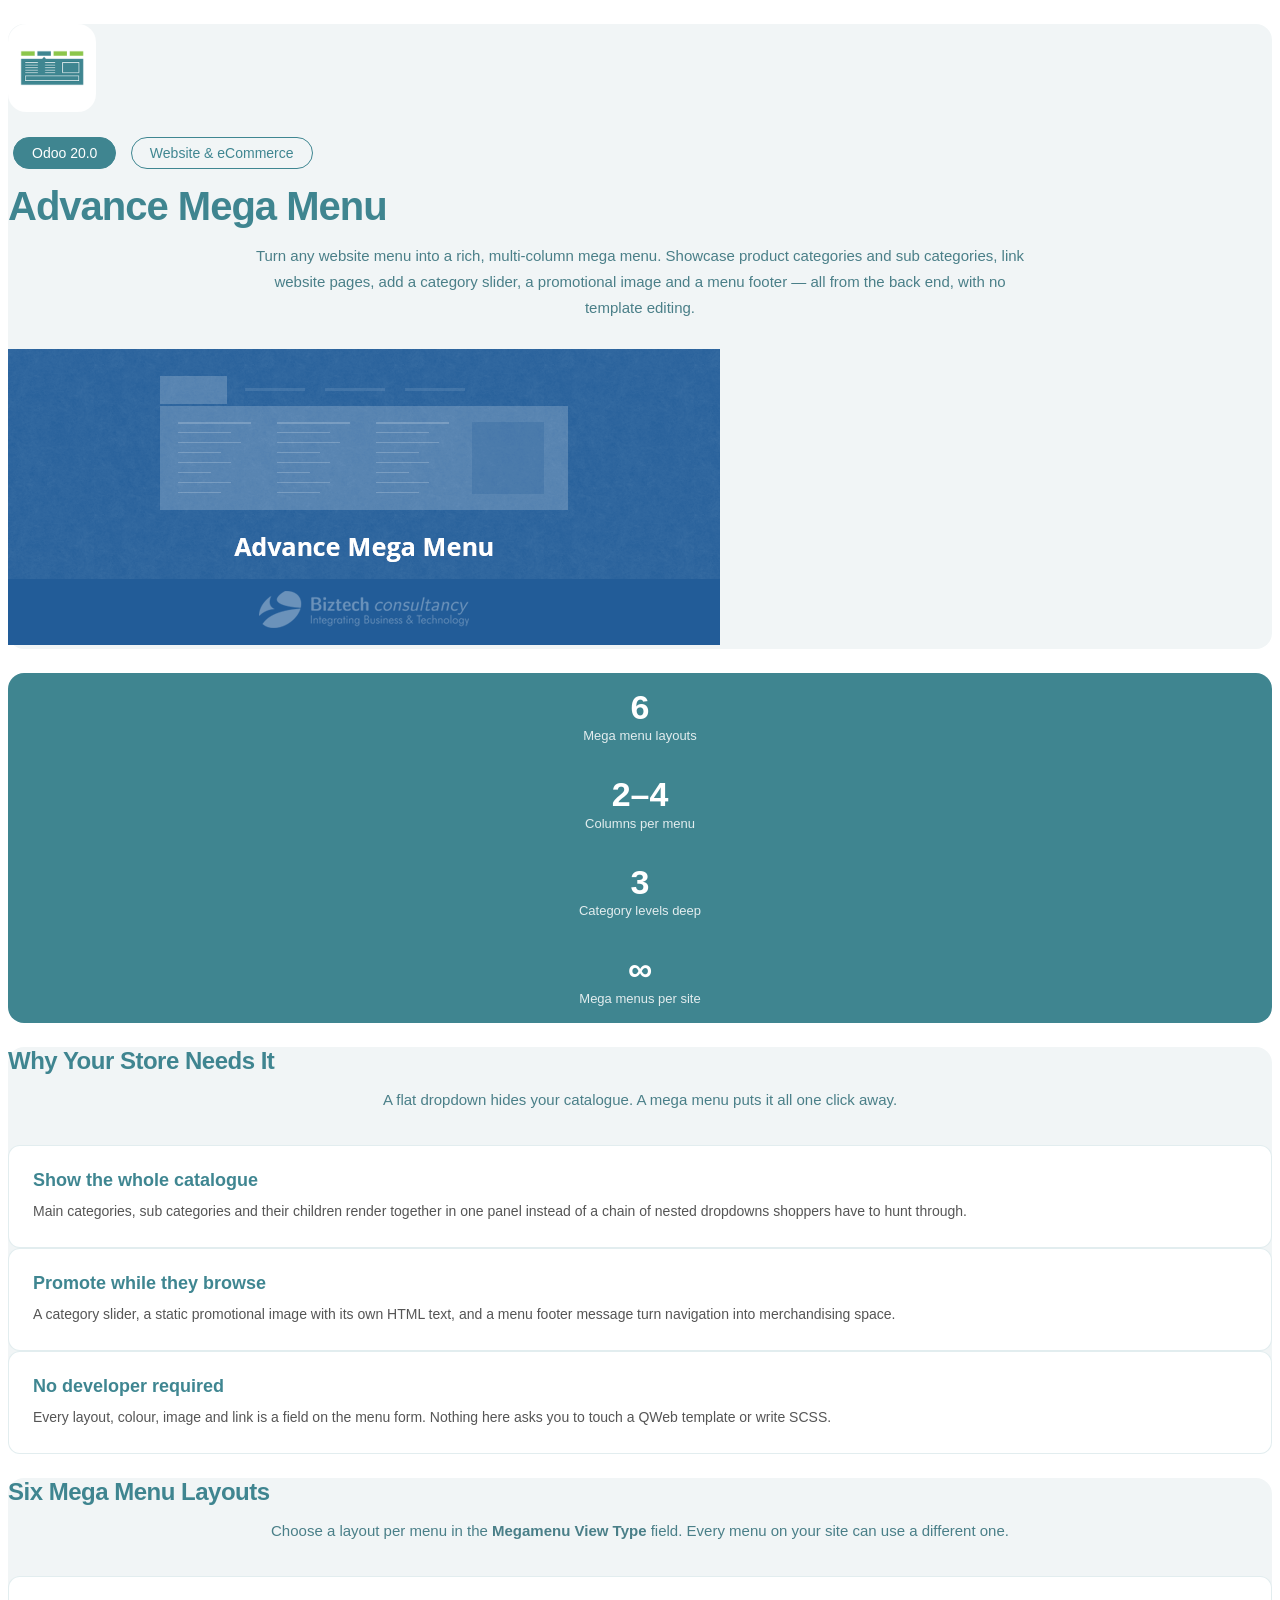
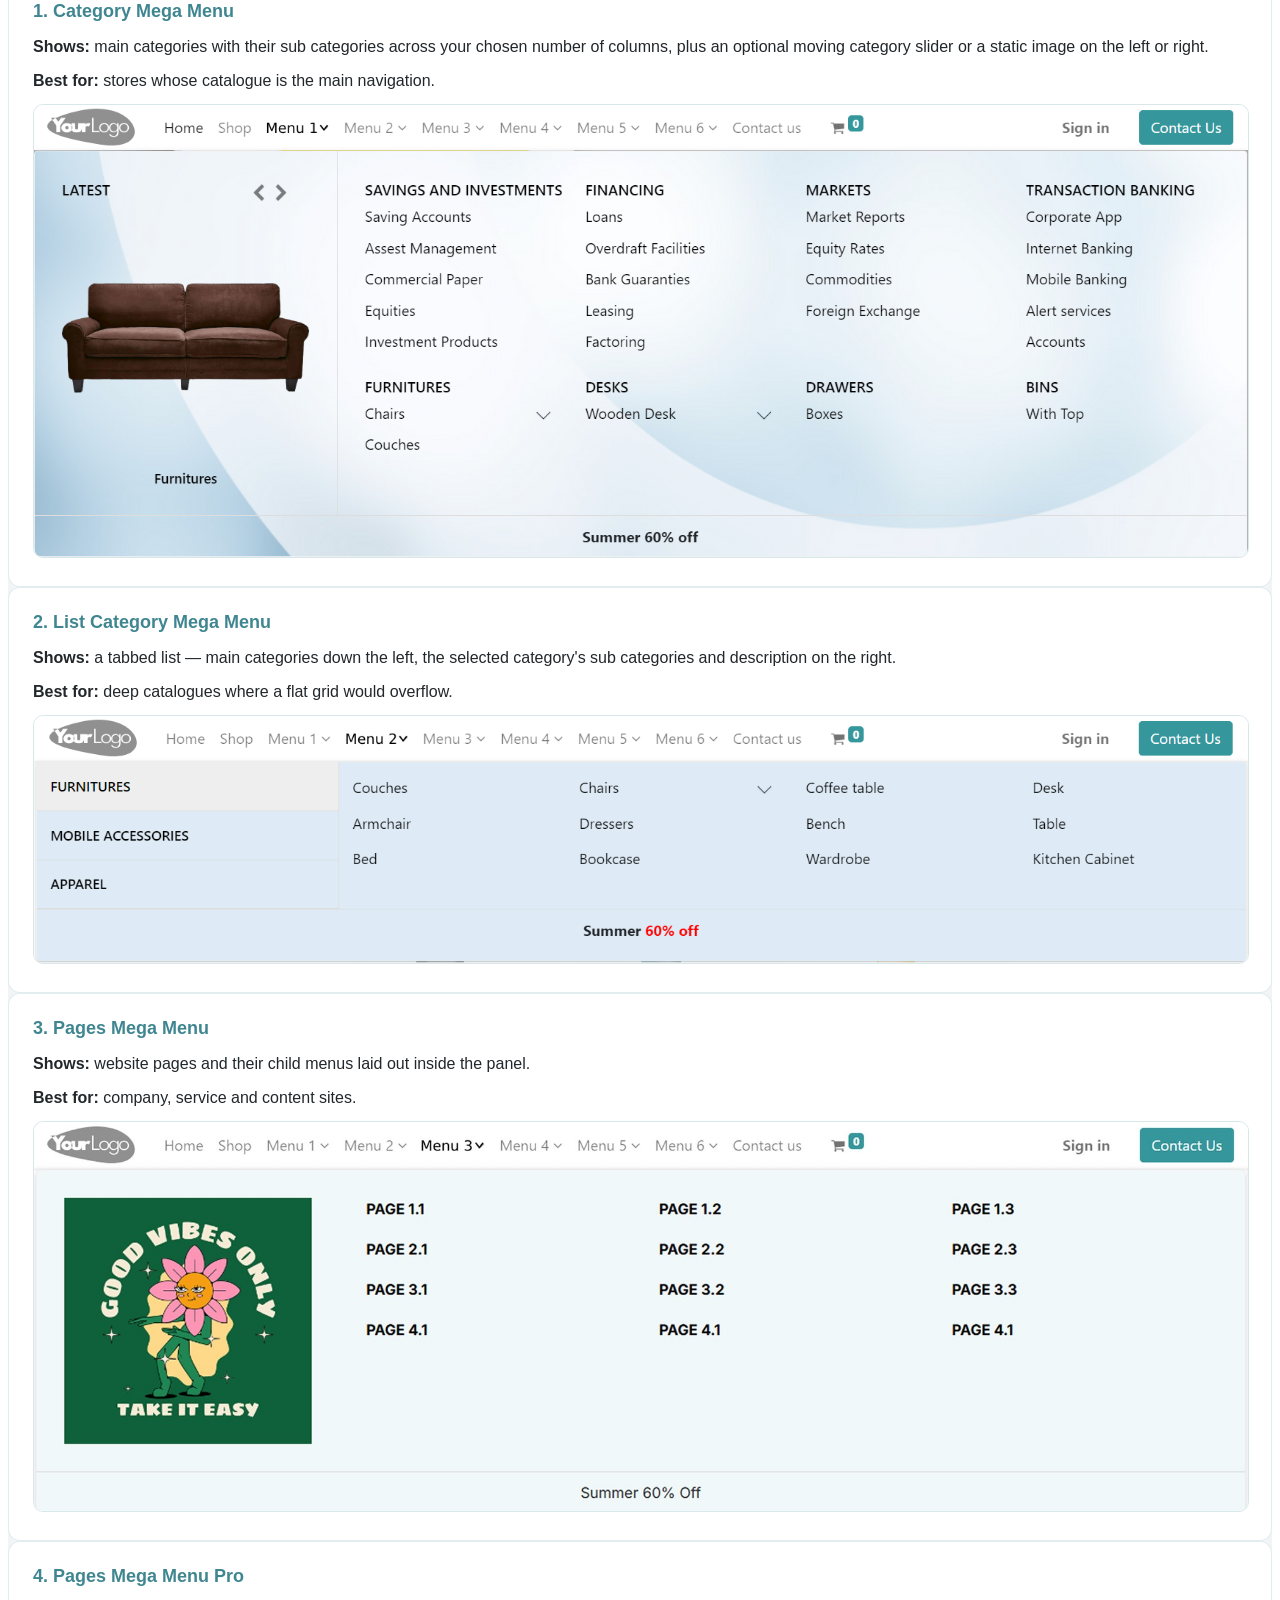
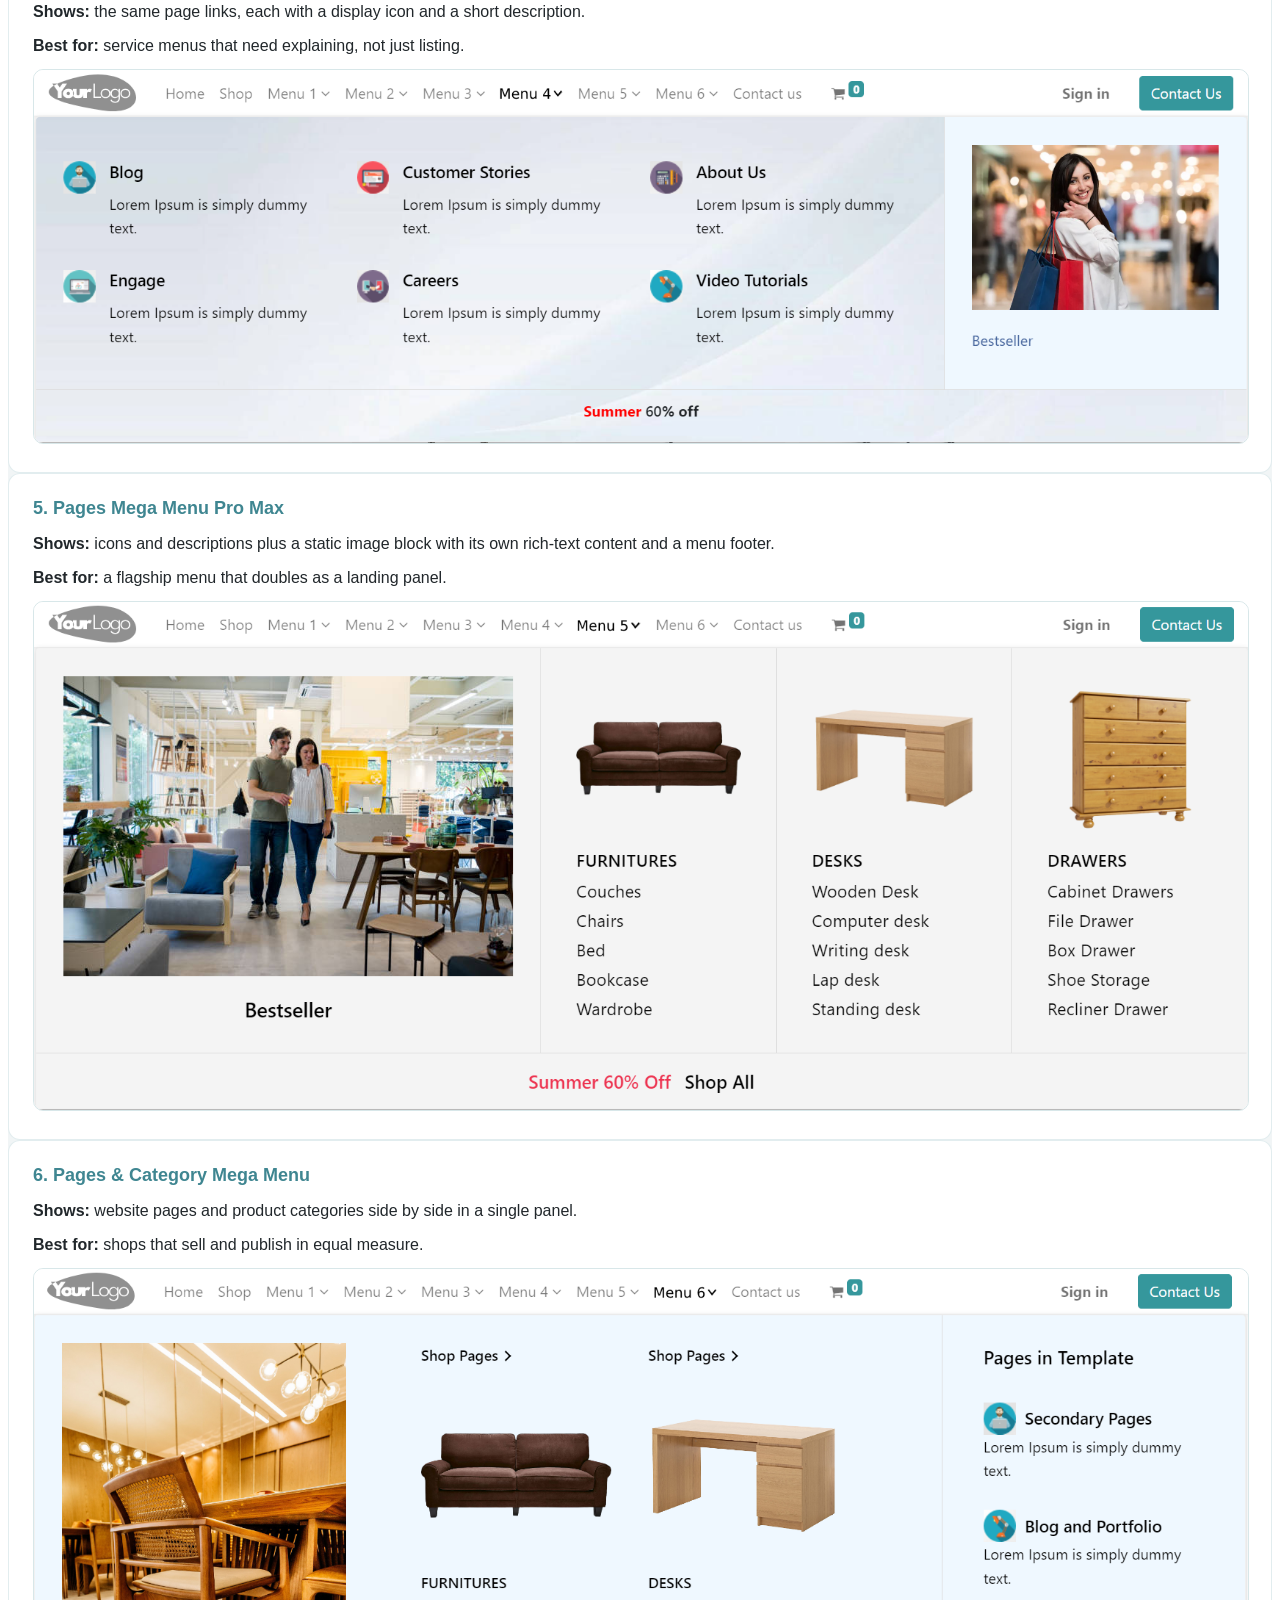
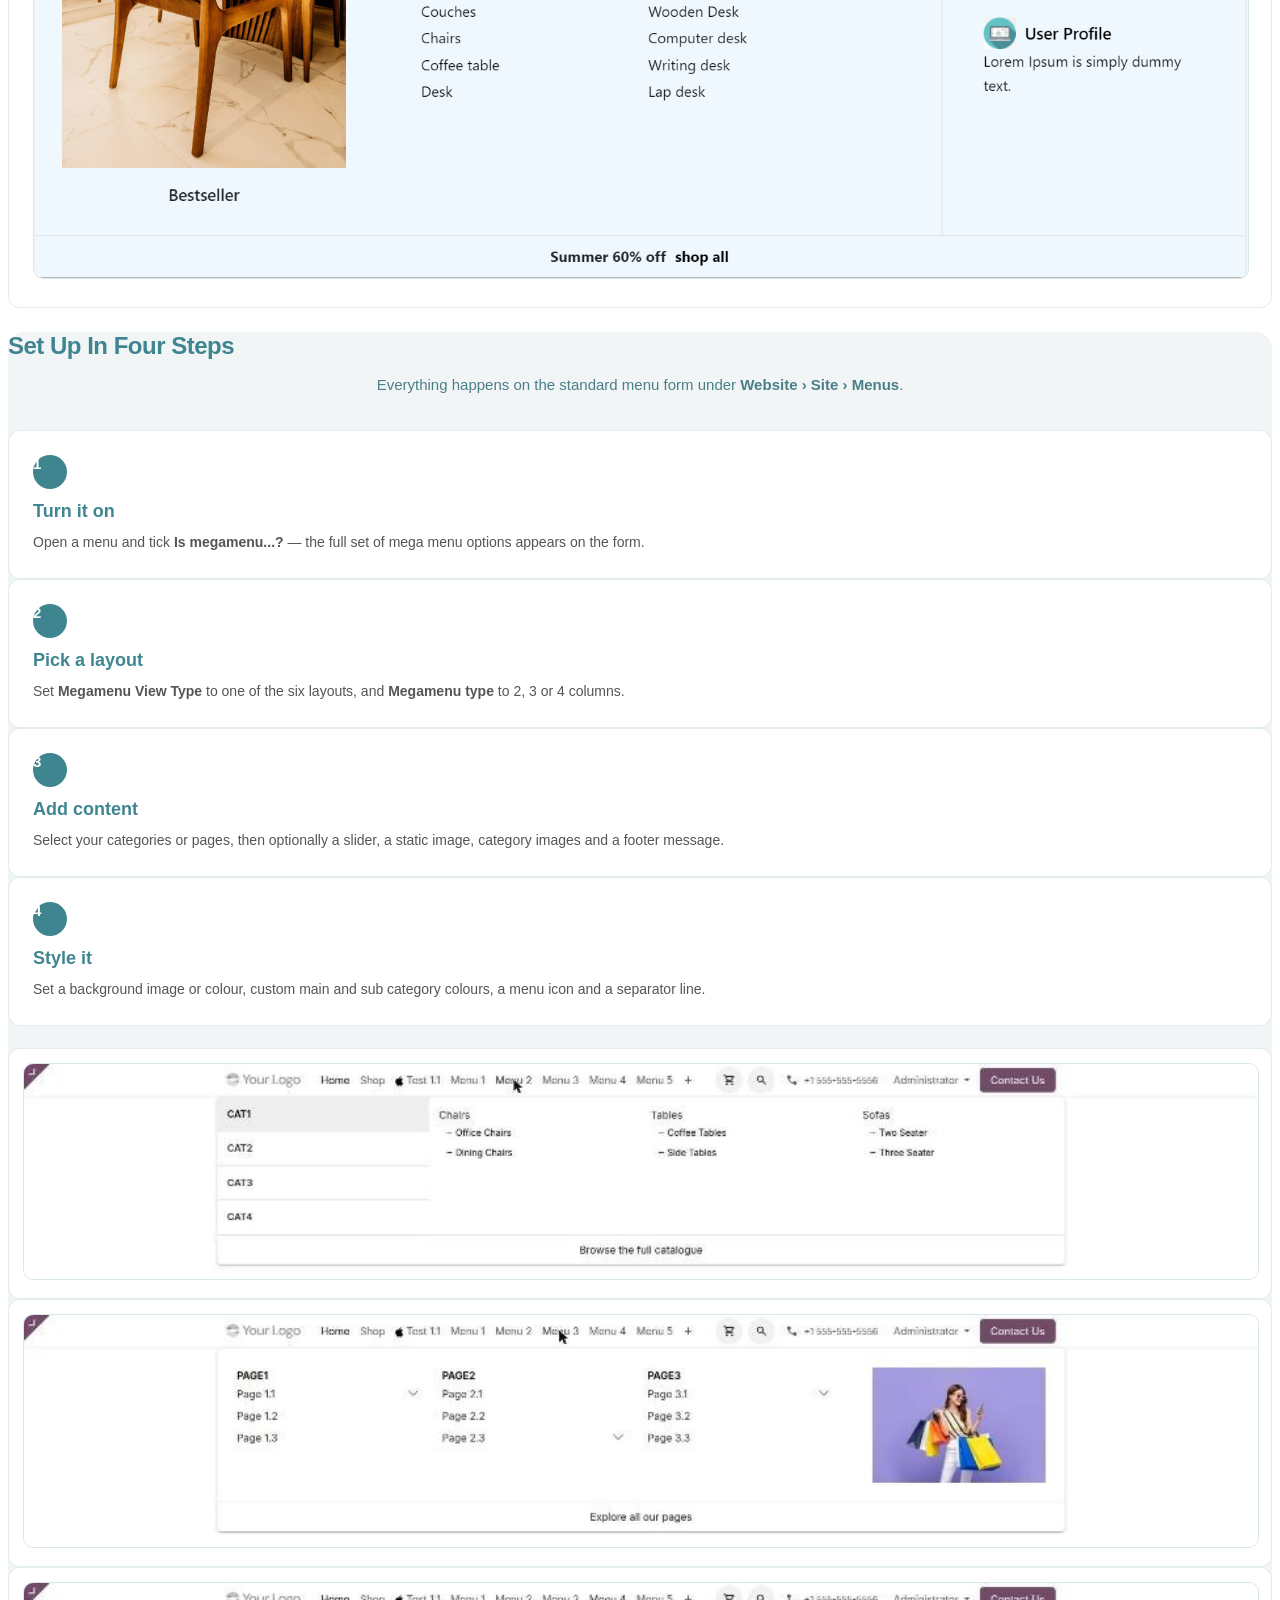
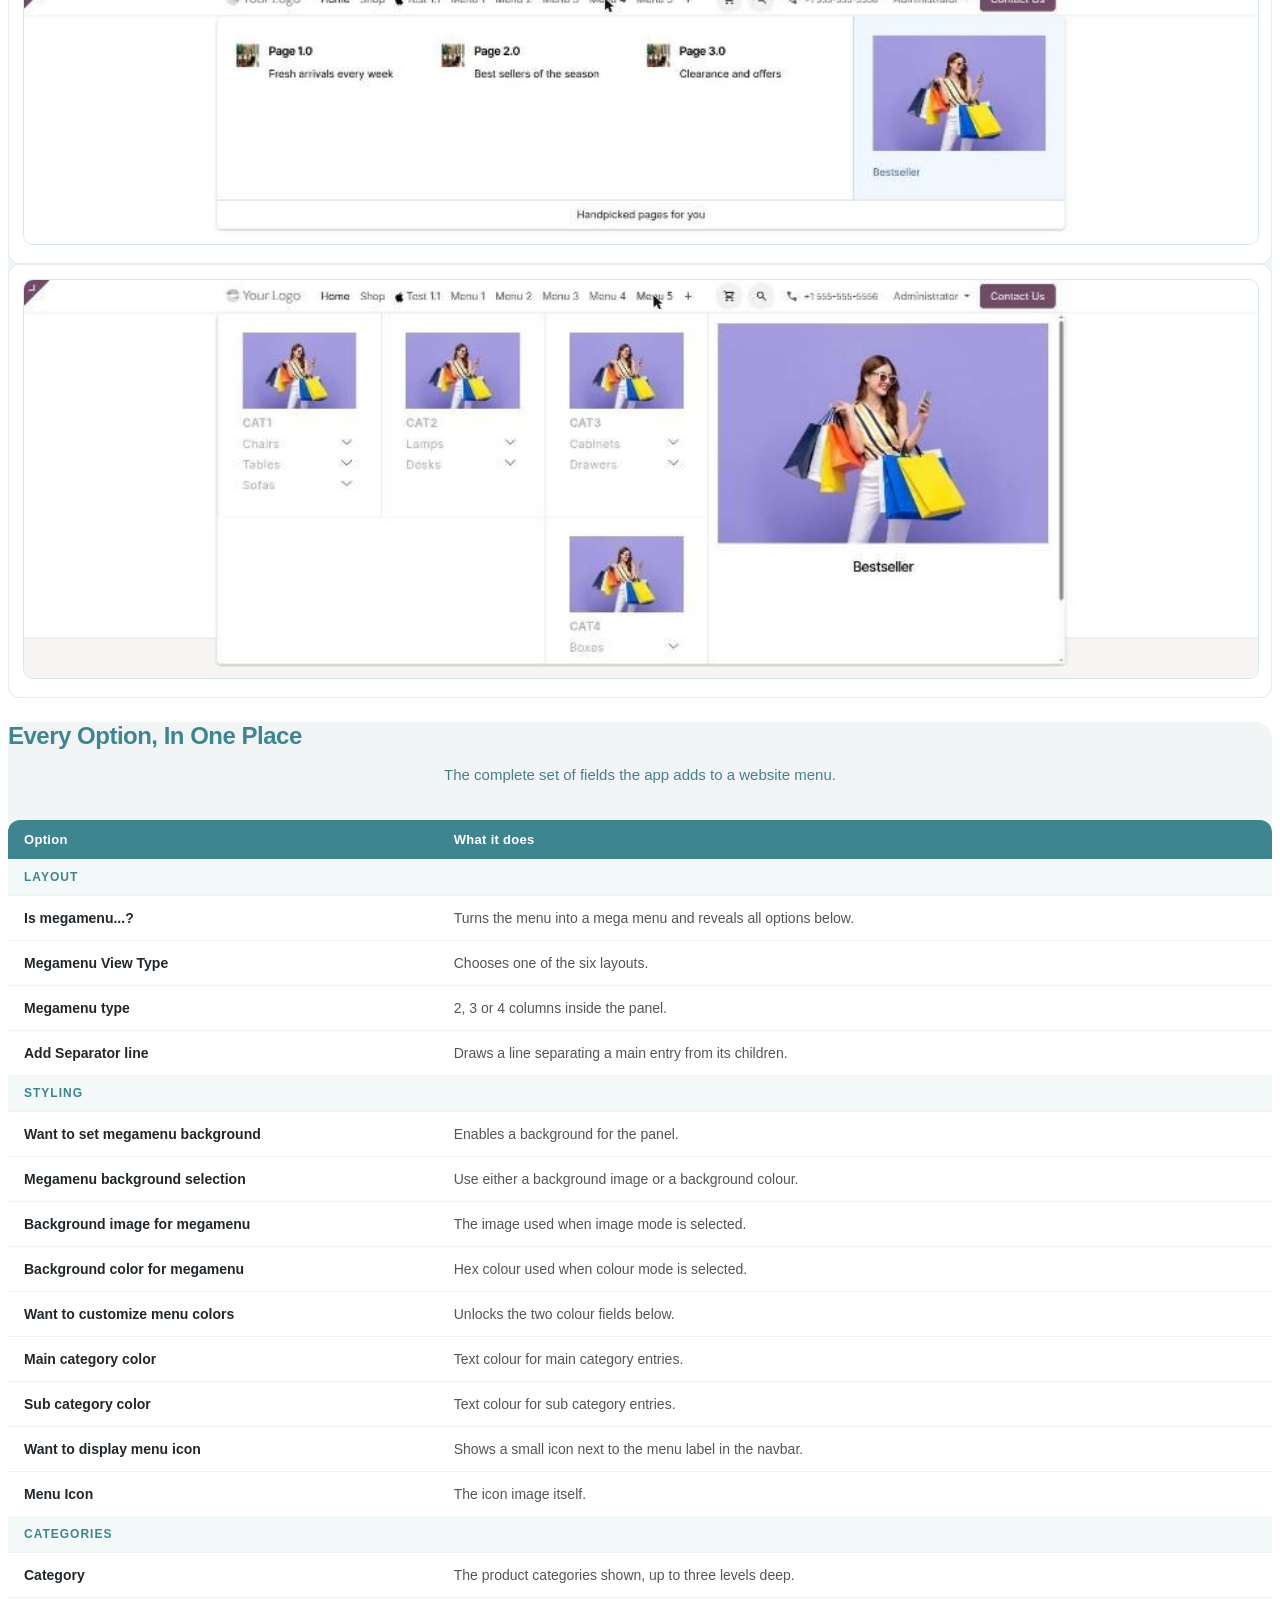
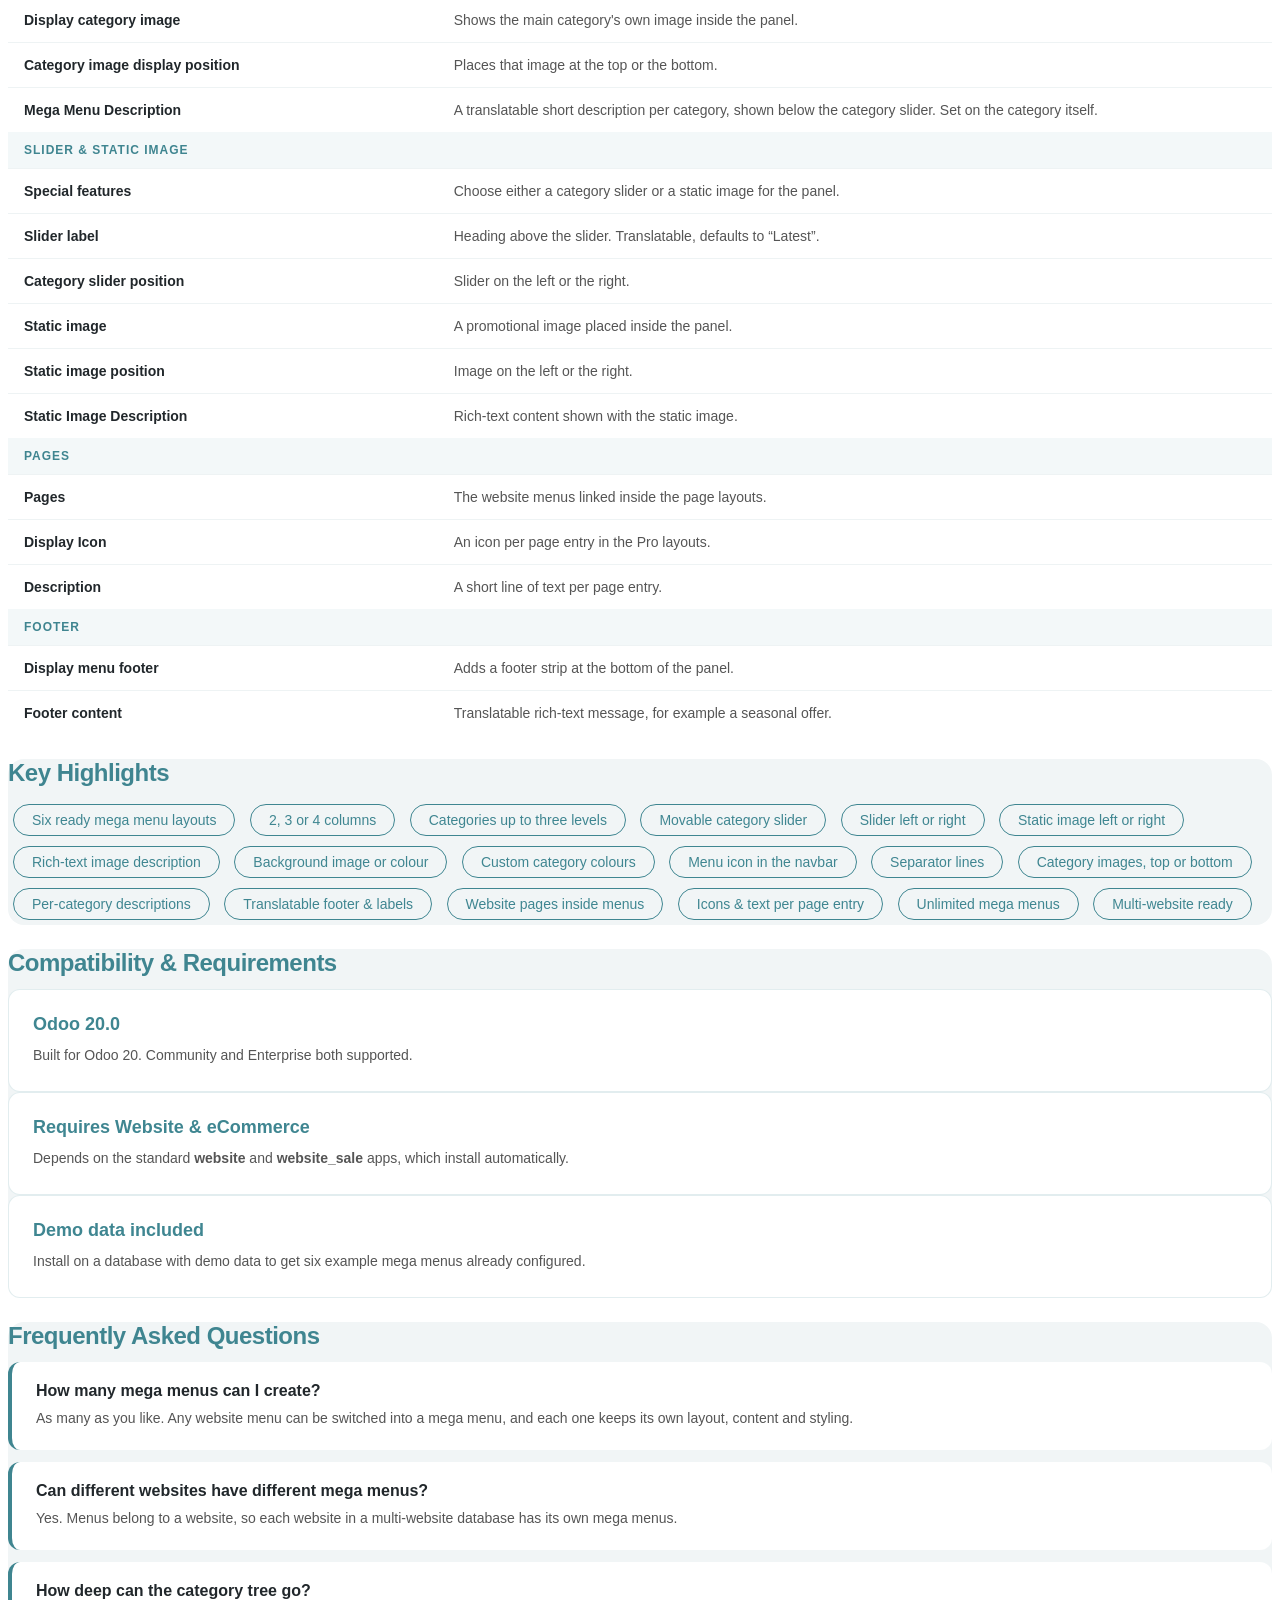
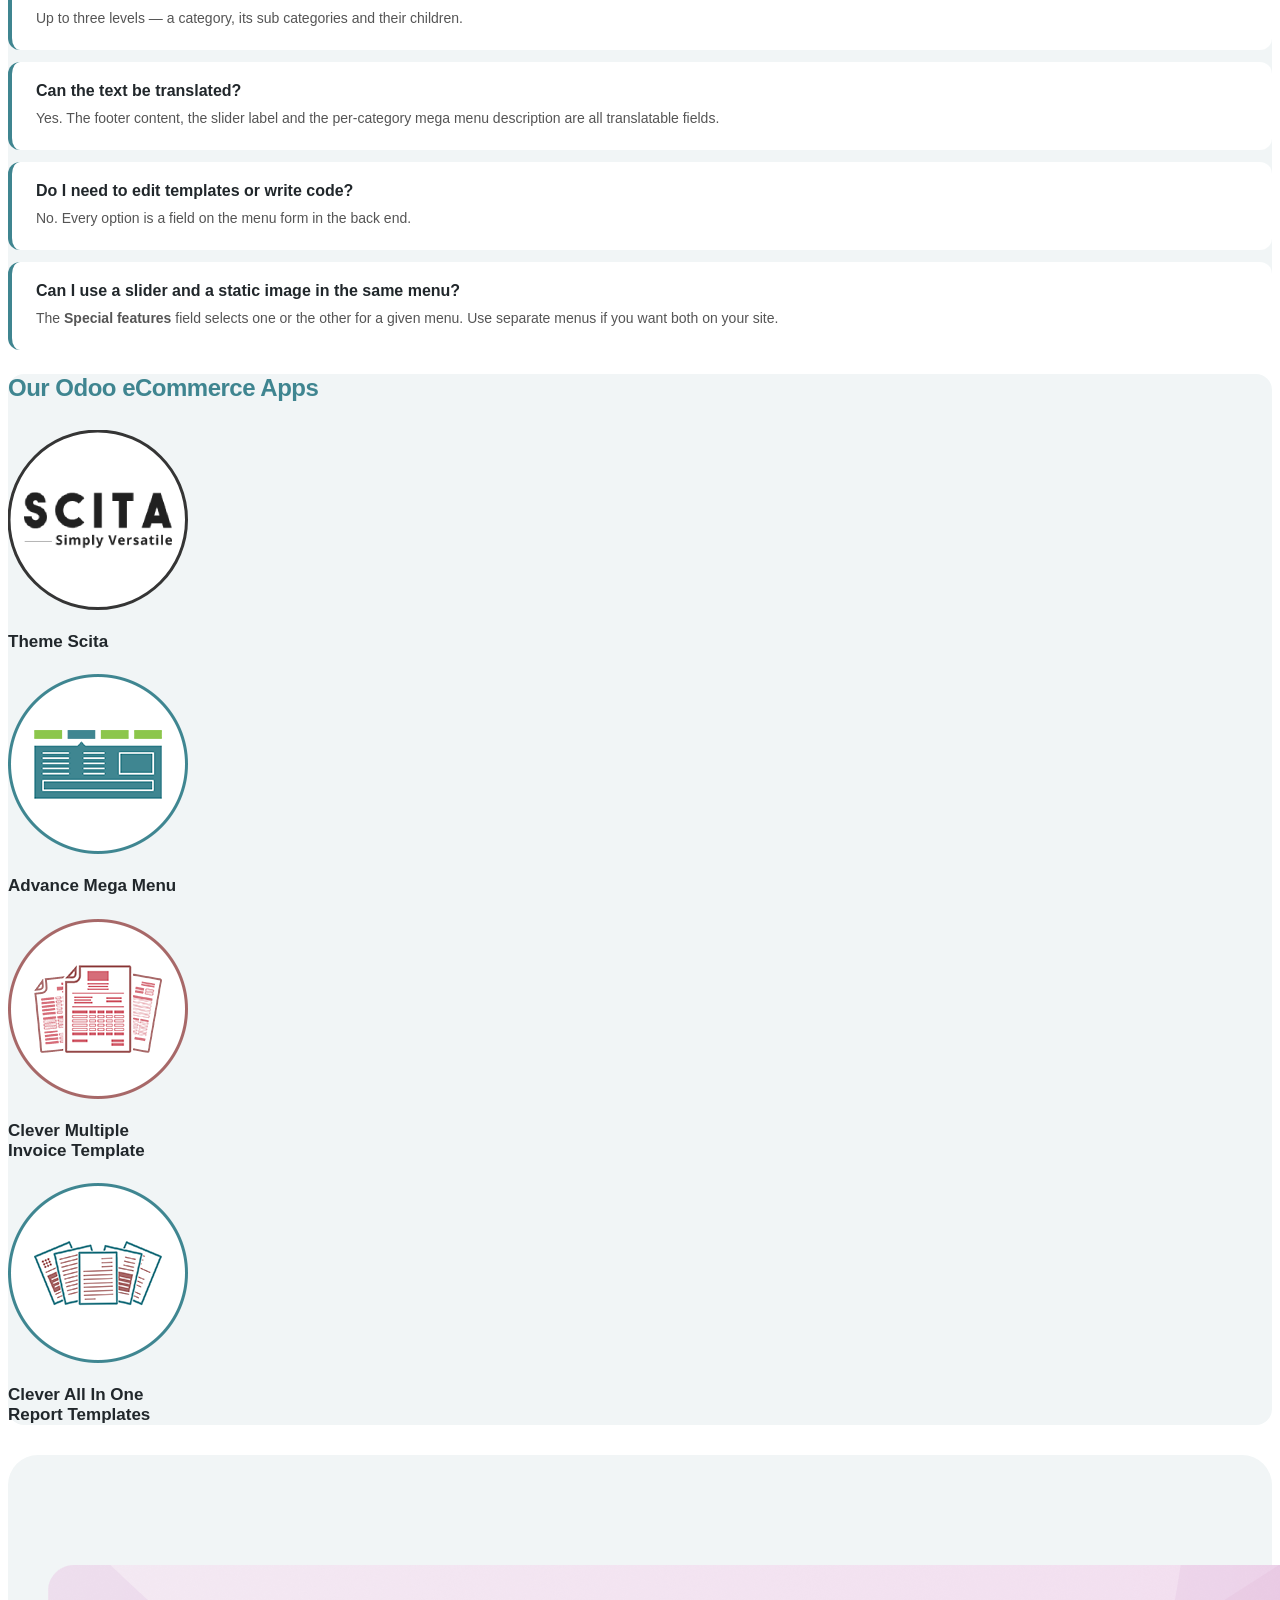
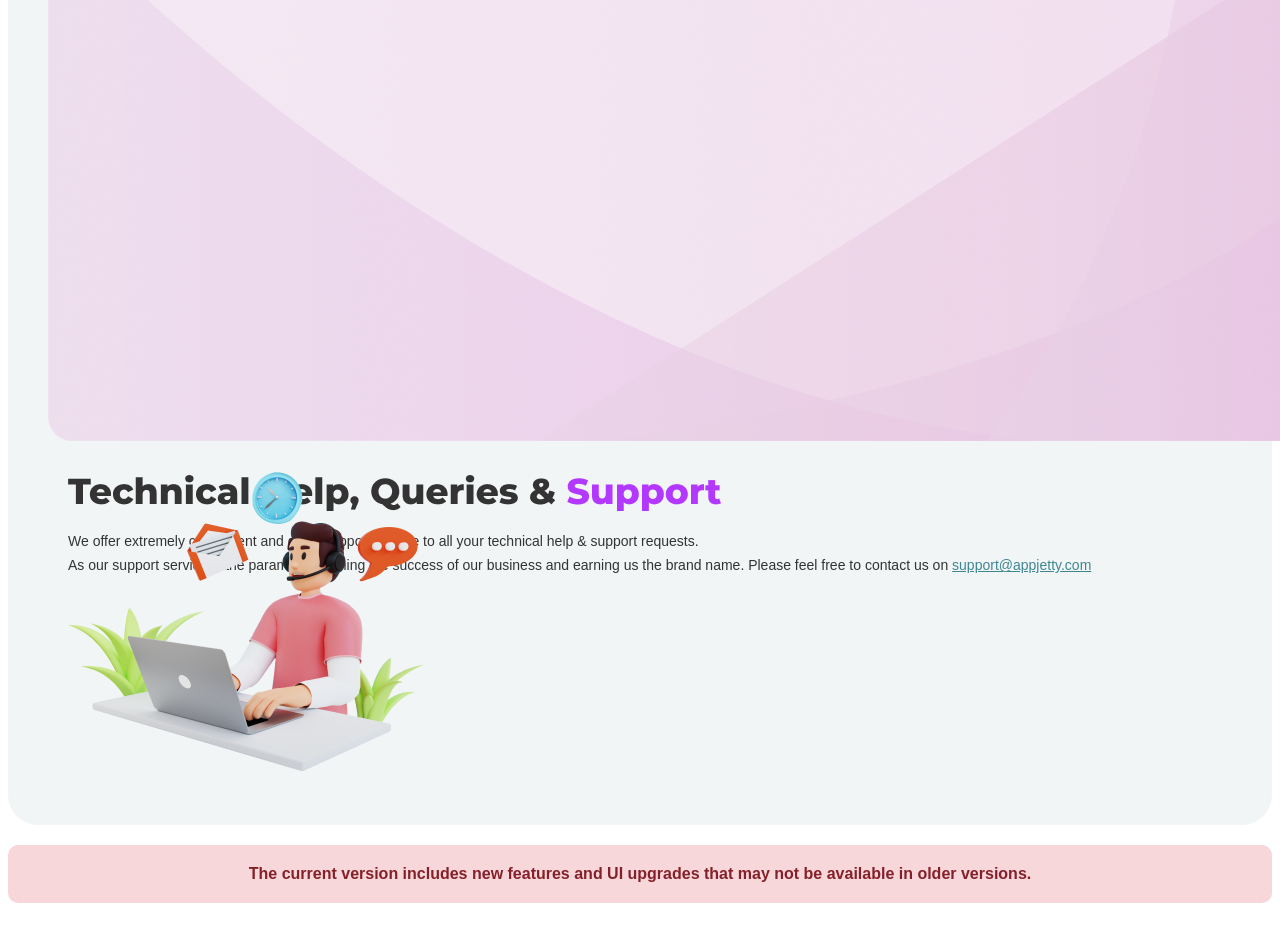
<file: biztech_website_megamenu/static/description/index.html>
<!DOCTYPE html>
<html lang="en">
<head>
  <meta charset="UTF-8">
  <meta name="viewport" content="width=device-width, initial-scale=1.0">
  <!-- Local preview only: apps.odoo.com does NOT load Bootstrap, it loads this fork,
       and it drops stylesheet blocks from descriptions - so every rule here is inline. -->
  <link href="https://apps.odoo.com/web/assets/1/0ddfb5c/web.assets_frontend.min.css" rel="stylesheet">
  <title>Advance Mega Menu</title>
</head>
<body>
<div class="container" style="font-family:sans-serif;color:#21272b">

  <!-- ============ HERO ============ -->
  <div class="p-4 p-md-5 text-center" style="border-radius:16px;margin:24px 0;background-color:#f1f5f6">
    <img src="icon.png" alt="Advance Mega Menu" style="width:88px;height:88px;border-radius:18px;margin-bottom:16px">
    <div style="margin-bottom:10px">
      <span style="display:inline-block;border:1px solid #3f8590;background-color:#3f8590;color:#fff;border-radius:30px;padding:7px 18px;font-size:14px;font-weight:500;margin:5px;font-family: sans-serif;">Odoo 20.0</span>
      <span style="display:inline-block;border:1px solid #3f8691;color:#3f8691;border-radius:30px;padding:7px 18px;font-size:14px;font-weight:500;margin:5px;font-family: sans-serif;">Website &amp; eCommerce</span>
    </div>
    <h1 style="font-size:40px;font-weight:700;color:#3f8590;margin:0 0 14px;letter-spacing:-1px;font-family: sans-serif;">Advance Mega Menu</h1>
    <p style="font-size:15px;line-height:26px;color:#4a7f88;text-align:center;max-width:780px;margin:0 auto 32px;margin-bottom:0;font-family: sans-serif;">Turn any website menu into a rich, multi-column mega menu. Showcase product categories and sub categories, link website pages, add a category slider, a promotional image and a menu footer &mdash; all from the back end, with no template editing.</p>
    <div style="margin-top:28px"><img src="advance-mega-menu.png" class="img-fluid" style="margin:auto" alt="Advance Mega Menu App"></div>
  </div>

  <!-- ============ STATS ============ -->
  <div class="p-4 p-md-5" style="border-radius:16px;margin:24px 0;background-color:#3f8590;color:#fff">
    <div class="row">
      <div class="col-6 col-md-3" style="text-align:center;padding:16px"><b style="display:block;font-size:34px;font-weight:700;line-height:1.1;font-family: sans-serif;">6</b><span style="font-size:13px;color:rgba(255,255,255,.85);font-family: sans-serif;">Mega menu layouts</span></div>
      <div class="col-6 col-md-3" style="text-align:center;padding:16px"><b style="display:block;font-size:34px;font-weight:700;line-height:1.1;font-family: sans-serif;">2&ndash;4</b><span style="font-size:13px;color:rgba(255,255,255,.85);font-family: sans-serif;">Columns per menu</span></div>
      <div class="col-6 col-md-3" style="text-align:center;padding:16px"><b style="display:block;font-size:34px;font-weight:700;line-height:1.1;font-family: sans-serif;">3</b><span style="font-size:13px;color:rgba(255,255,255,.85);font-family: sans-serif;">Category levels deep</span></div>
      <div class="col-6 col-md-3" style="text-align:center;padding:16px"><b style="display:block;font-size:34px;font-weight:700;line-height:1.1;font-family: sans-serif;">&infin;</b><span style="font-size:13px;color:rgba(255,255,255,.85);font-family: sans-serif;">Mega menus per site</span></div>
    </div>
  </div>

  <!-- ============ WHY ============ -->
  <div class="p-4 p-md-5" style="border-radius:16px;margin:24px 0;background-color:#f1f5f6">
    <h2 class="fs-3 text-center" style="font-weight:700;color:#3f8590;margin:0 0 12px;letter-spacing:-.5px;font-family: sans-serif;">Why Your Store Needs It</h2>
    <p style="font-size:15px;line-height:26px;color:#4a7f88;text-align:center;max-width:780px;margin:0 auto 32px;font-family: sans-serif;">A flat dropdown hides your catalogue. A mega menu puts it all one click away.</p>
    <div class="row g-3">
      <div class="col-md-4"><div style="background-color:#fff;border-radius:12px;padding:24px;height:100%;border:1px solid rgba(63,134,145,.15)"><h4 style="font-size:18px;font-weight:700;color:#3f8691;margin:0 0 8px;font-family: sans-serif;">Show the whole catalogue</h4><p style="font-size:14px;line-height:24px;color:#555;margin:0;font-family: sans-serif;">Main categories, sub categories and their children render together in one panel instead of a chain of nested dropdowns shoppers have to hunt through.</p></div></div>
      <div class="col-md-4"><div style="background-color:#fff;border-radius:12px;padding:24px;height:100%;border:1px solid rgba(63,134,145,.15)"><h4 style="font-size:18px;font-weight:700;color:#3f8691;margin:0 0 8px;font-family: sans-serif;">Promote while they browse</h4><p style="font-size:14px;line-height:24px;color:#555;margin:0;font-family: sans-serif;">A category slider, a static promotional image with its own HTML text, and a menu footer message turn navigation into merchandising space.</p></div></div>
      <div class="col-md-4"><div style="background-color:#fff;border-radius:12px;padding:24px;height:100%;border:1px solid rgba(63,134,145,.15)"><h4 style="font-size:18px;font-weight:700;color:#3f8691;margin:0 0 8px;font-family: sans-serif;">No developer required</h4><p style="font-size:14px;line-height:24px;color:#555;margin:0;font-family: sans-serif;">Every layout, colour, image and link is a field on the menu form. Nothing here asks you to touch a QWeb template or write SCSS.</p></div></div>
    </div>
  </div>

  <!-- ============ SIX LAYOUTS ============ -->
  <div class="p-4 p-md-5" style="border-radius:16px;margin:24px 0;background-color:#f1f5f6">
    <h2 class="fs-3 text-center" style="font-weight:700;color:#3f8590;margin:0 0 12px;letter-spacing:-.5px;font-family: sans-serif;">Six Mega Menu Layouts</h2>
    <p style="font-size:15px;line-height:26px;color:#4a7f88;text-align:center;max-width:780px;margin:0 auto 32px;font-family: sans-serif;">Choose a layout per menu in the <strong style="font-family: sans-serif;">Megamenu View Type</strong> field. Every menu on your site can use a different one.</p>

    <div class="row g-3">
      <div class="col-12"><div style="background-color:#fff;border-radius:12px;padding:24px;height:100%;border:1px solid rgba(63,134,145,.15)">
        <h4 style="font-size:18px;font-weight:700;color:#3f8691;margin:0 0 8px;font-family: sans-serif;">1. Category Mega Menu</h4>
        <p style="margin-bottom:6px;font-family: sans-serif;"><strong style="font-family: sans-serif;">Shows:</strong> main categories with their sub categories across your chosen number of columns, plus an optional moving category slider or a static image on the left or right.</p>
        <p style="margin-bottom:14px;font-family: sans-serif;"><strong style="font-family: sans-serif;">Best for:</strong> stores whose catalogue is the main navigation.</p>
        <img src="menu-1.png" style="border-radius:10px;border:1px solid rgba(63,134,145,.2);width:100%" alt="Category Mega Menu">
      </div></div>

      <div class="col-12"><div style="background-color:#fff;border-radius:12px;padding:24px;height:100%;border:1px solid rgba(63,134,145,.15)">
        <h4 style="font-size:18px;font-weight:700;color:#3f8691;margin:0 0 8px;font-family: sans-serif;">2. List Category Mega Menu</h4>
        <p style="margin-bottom:6px;font-family: sans-serif;"><strong style="font-family: sans-serif;">Shows:</strong> a tabbed list &mdash; main categories down the left, the selected category's sub categories and description on the right.</p>
        <p style="margin-bottom:14px;font-family: sans-serif;"><strong style="font-family: sans-serif;">Best for:</strong> deep catalogues where a flat grid would overflow.</p>
        <img src="menu-2.png" style="border-radius:10px;border:1px solid rgba(63,134,145,.2);width:100%" alt="List Category Mega Menu">
      </div></div>

      <div class="col-md-6"><div style="background-color:#fff;border-radius:12px;padding:24px;height:100%;border:1px solid rgba(63,134,145,.15)">
        <h4 style="font-size:18px;font-weight:700;color:#3f8691;margin:0 0 8px;font-family: sans-serif;">3. Pages Mega Menu</h4>
        <p style="margin-bottom:6px;font-family: sans-serif;"><strong style="font-family: sans-serif;">Shows:</strong> website pages and their child menus laid out inside the panel.</p>
        <p style="margin-bottom:14px;font-family: sans-serif;"><strong style="font-family: sans-serif;">Best for:</strong> company, service and content sites.</p>
        <img src="menu-3.png" style="border-radius:10px;border:1px solid rgba(63,134,145,.2);width:100%" alt="Pages Mega Menu">
      </div></div>

      <div class="col-md-6"><div style="background-color:#fff;border-radius:12px;padding:24px;height:100%;border:1px solid rgba(63,134,145,.15)">
        <h4 style="font-size:18px;font-weight:700;color:#3f8691;margin:0 0 8px;font-family: sans-serif;">4. Pages Mega Menu Pro</h4>
        <p style="margin-bottom:6px;font-family: sans-serif;"><strong style="font-family: sans-serif;">Shows:</strong> the same page links, each with a display icon and a short description.</p>
        <p style="margin-bottom:14px;font-family: sans-serif;"><strong style="font-family: sans-serif;">Best for:</strong> service menus that need explaining, not just listing.</p>
        <img src="menu-4.png" style="border-radius:10px;border:1px solid rgba(63,134,145,.2);width:100%" alt="Pages Mega Menu Pro">
      </div></div>

      <div class="col-md-6"><div style="background-color:#fff;border-radius:12px;padding:24px;height:100%;border:1px solid rgba(63,134,145,.15)">
        <h4 style="font-size:18px;font-weight:700;color:#3f8691;margin:0 0 8px;font-family: sans-serif;">5. Pages Mega Menu Pro Max</h4>
        <p style="margin-bottom:6px;font-family: sans-serif;"><strong style="font-family: sans-serif;">Shows:</strong> icons and descriptions plus a static image block with its own rich-text content and a menu footer.</p>
        <p style="margin-bottom:14px;font-family: sans-serif;"><strong style="font-family: sans-serif;">Best for:</strong> a flagship menu that doubles as a landing panel.</p>
        <img src="menu-5.png" style="border-radius:10px;border:1px solid rgba(63,134,145,.2);width:100%" alt="Pages Mega Menu Pro Max">
      </div></div>

      <div class="col-md-6"><div style="background-color:#fff;border-radius:12px;padding:24px;height:100%;border:1px solid rgba(63,134,145,.15)">
        <h4 style="font-size:18px;font-weight:700;color:#3f8691;margin:0 0 8px;font-family: sans-serif;">6. Pages &amp; Category Mega Menu</h4>
        <p style="margin-bottom:6px;font-family: sans-serif;"><strong style="font-family: sans-serif;">Shows:</strong> website pages and product categories side by side in a single panel.</p>
        <p style="margin-bottom:14px;font-family: sans-serif;"><strong style="font-family: sans-serif;">Best for:</strong> shops that sell and publish in equal measure.</p>
        <img src="menu-6.png" style="border-radius:10px;border:1px solid rgba(63,134,145,.2);width:100%" alt="Pages and Category Mega Menu">
      </div></div>
    </div>
  </div>

  <!-- ============ SETUP ============ -->
  <div class="p-4 p-md-5" style="border-radius:16px;margin:24px 0;background-color:#f1f5f6">
    <h2 class="fs-3 text-center" style="font-weight:700;color:#3f8590;margin:0 0 12px;letter-spacing:-.5px;font-family: sans-serif;">Set Up In Four Steps</h2>
    <p style="font-size:15px;line-height:26px;color:#4a7f88;text-align:center;max-width:780px;margin:0 auto 32px;font-family: sans-serif;">Everything happens on the standard menu form under <strong style="font-family: sans-serif;">Website &rsaquo; Site &rsaquo; Menus</strong>.</p>
    <div class="row g-3">
      <div class="col-md-3"><div style="background-color:#fff;border-radius:12px;padding:24px;height:100%;border:1px solid rgba(63,134,145,.15)"><div class="d-inline-flex align-items-center justify-content-center" style="width:34px;height:34px;border-radius:50%;background-color:#3f8590;color:#fff;font-weight:700;font-size:15px;margin-bottom:12px;font-family: sans-serif;">1</div><h4 style="font-size:18px;font-weight:700;color:#3f8691;margin:0 0 8px;font-family: sans-serif;">Turn it on</h4><p style="font-size:14px;line-height:24px;color:#555;margin:0;font-family: sans-serif;">Open a menu and tick <strong style="font-family: sans-serif;">Is megamenu...?</strong> &mdash; the full set of mega menu options appears on the form.</p></div></div>
      <div class="col-md-3"><div style="background-color:#fff;border-radius:12px;padding:24px;height:100%;border:1px solid rgba(63,134,145,.15)"><div class="d-inline-flex align-items-center justify-content-center" style="width:34px;height:34px;border-radius:50%;background-color:#3f8590;color:#fff;font-weight:700;font-size:15px;margin-bottom:12px;font-family: sans-serif;">2</div><h4 style="font-size:18px;font-weight:700;color:#3f8691;margin:0 0 8px;font-family: sans-serif;">Pick a layout</h4><p style="font-size:14px;line-height:24px;color:#555;margin:0;font-family: sans-serif;">Set <strong style="font-family: sans-serif;">Megamenu View Type</strong> to one of the six layouts, and <strong style="font-family: sans-serif;">Megamenu type</strong> to 2, 3 or 4 columns.</p></div></div>
      <div class="col-md-3"><div style="background-color:#fff;border-radius:12px;padding:24px;height:100%;border:1px solid rgba(63,134,145,.15)"><div class="d-inline-flex align-items-center justify-content-center" style="width:34px;height:34px;border-radius:50%;background-color:#3f8590;color:#fff;font-weight:700;font-size:15px;margin-bottom:12px;font-family: sans-serif;">3</div><h4 style="font-size:18px;font-weight:700;color:#3f8691;margin:0 0 8px;font-family: sans-serif;">Add content</h4><p style="font-size:14px;line-height:24px;color:#555;margin:0;font-family: sans-serif;">Select your categories or pages, then optionally a slider, a static image, category images and a footer message.</p></div></div>
      <div class="col-md-3"><div style="background-color:#fff;border-radius:12px;padding:24px;height:100%;border:1px solid rgba(63,134,145,.15)"><div class="d-inline-flex align-items-center justify-content-center" style="width:34px;height:34px;border-radius:50%;background-color:#3f8590;color:#fff;font-weight:700;font-size:15px;margin-bottom:12px;font-family: sans-serif;">4</div><h4 style="font-size:18px;font-weight:700;color:#3f8691;margin:0 0 8px;font-family: sans-serif;">Style it</h4><p style="font-size:14px;line-height:24px;color:#555;margin:0;font-family: sans-serif;">Set a background image or colour, custom main and sub category colours, a menu icon and a separator line.</p></div></div>
    </div>

    <div class="row g-3" style="margin-top:22px">
      <div class="col-md-6"><div style="background-color:#fff;border-radius:12px;padding:24px;height:100%;border:1px solid rgba(63,134,145,.15);padding:14px"><img src="manual/02-list-category-megamenu.jpg" style="border-radius:10px;border:1px solid rgba(63,134,145,.2);width:100%" alt="List Category Mega Menu configuration"></div></div>
      <div class="col-md-6"><div style="background-color:#fff;border-radius:12px;padding:24px;height:100%;border:1px solid rgba(63,134,145,.15);padding:14px"><img src="manual/03-pages-megamenu.jpg" style="border-radius:10px;border:1px solid rgba(63,134,145,.2);width:100%" alt="Pages Mega Menu configuration"></div></div>
      <div class="col-md-6"><div style="background-color:#fff;border-radius:12px;padding:24px;height:100%;border:1px solid rgba(63,134,145,.15);padding:14px"><img src="manual/04-pages-megamenu-pro.jpg" style="border-radius:10px;border:1px solid rgba(63,134,145,.2);width:100%" alt="Pages Mega Menu Pro configuration"></div></div>
      <div class="col-md-6"><div style="background-color:#fff;border-radius:12px;padding:24px;height:100%;border:1px solid rgba(63,134,145,.15);padding:14px"><img src="manual/05-pages-megamenu-pro-max.jpg" style="border-radius:10px;border:1px solid rgba(63,134,145,.2);width:100%" alt="Pages Mega Menu Pro Max configuration"></div></div>
    </div>
  </div>

  <!-- ============ OPTION REFERENCE ============ -->
  <div class="p-4 p-md-5" style="border-radius:16px;margin:24px 0;background-color:#f1f5f6">
    <h2 class="fs-3 text-center" style="font-weight:700;color:#3f8590;margin:0 0 12px;letter-spacing:-.5px;font-family: sans-serif;">Every Option, In One Place</h2>
    <p style="font-size:15px;line-height:26px;color:#4a7f88;text-align:center;max-width:780px;margin:0 auto 32px;font-family: sans-serif;">The complete set of fields the app adds to a website menu.</p>
    <table style="width:100%;border-collapse:separate;border-spacing:0;background-color:#fff;border-radius:12px;font-size:14px">
      <thead><tr><th style="background-color:#3f8590;color:#fff;text-align:left;padding:12px 16px;font-weight:600;font-size:13px;letter-spacing:.3px;width:34%;border-top-left-radius:12px;font-family: sans-serif;">Option</th><th style="background-color:#3f8590;color:#fff;text-align:left;padding:12px 16px;font-weight:600;font-size:13px;letter-spacing:.3px;border-top-right-radius:12px;font-family: sans-serif;">What it does</th></tr></thead>
      <tbody>
        <tr><td colspan="2" style="padding:11px 16px;background-color:#f3f8f9;color:#3f8590;font-weight:700;font-size:12px;letter-spacing:1px;text-transform:uppercase;font-family: sans-serif;">Layout</td></tr>
        <tr><td style="padding:11px 16px;border-top:1px solid #eef3f4;color:#555;line-height:22px;vertical-align:top;font-weight:600;color:#21272b;white-space:nowrap;font-family: sans-serif;">Is megamenu...?</td><td style="padding:11px 16px;border-top:1px solid #eef3f4;color:#555;line-height:22px;vertical-align:top;font-family: sans-serif;">Turns the menu into a mega menu and reveals all options below.</td></tr>
        <tr><td style="padding:11px 16px;border-top:1px solid #eef3f4;color:#555;line-height:22px;vertical-align:top;font-weight:600;color:#21272b;white-space:nowrap;font-family: sans-serif;">Megamenu View Type</td><td style="padding:11px 16px;border-top:1px solid #eef3f4;color:#555;line-height:22px;vertical-align:top;font-family: sans-serif;">Chooses one of the six layouts.</td></tr>
        <tr><td style="padding:11px 16px;border-top:1px solid #eef3f4;color:#555;line-height:22px;vertical-align:top;font-weight:600;color:#21272b;white-space:nowrap;font-family: sans-serif;">Megamenu type</td><td style="padding:11px 16px;border-top:1px solid #eef3f4;color:#555;line-height:22px;vertical-align:top;font-family: sans-serif;">2, 3 or 4 columns inside the panel.</td></tr>
        <tr><td style="padding:11px 16px;border-top:1px solid #eef3f4;color:#555;line-height:22px;vertical-align:top;font-weight:600;color:#21272b;white-space:nowrap;font-family: sans-serif;">Add Separator line</td><td style="padding:11px 16px;border-top:1px solid #eef3f4;color:#555;line-height:22px;vertical-align:top;font-family: sans-serif;">Draws a line separating a main entry from its children.</td></tr>

        <tr><td colspan="2" style="padding:11px 16px;background-color:#f3f8f9;color:#3f8590;font-weight:700;font-size:12px;letter-spacing:1px;text-transform:uppercase;font-family: sans-serif;">Styling</td></tr>
        <tr><td style="padding:11px 16px;border-top:1px solid #eef3f4;color:#555;line-height:22px;vertical-align:top;font-weight:600;color:#21272b;white-space:nowrap;font-family: sans-serif;">Want to set megamenu background</td><td style="padding:11px 16px;border-top:1px solid #eef3f4;color:#555;line-height:22px;vertical-align:top;font-family: sans-serif;">Enables a background for the panel.</td></tr>
        <tr><td style="padding:11px 16px;border-top:1px solid #eef3f4;color:#555;line-height:22px;vertical-align:top;font-weight:600;color:#21272b;white-space:nowrap;font-family: sans-serif;">Megamenu background selection</td><td style="padding:11px 16px;border-top:1px solid #eef3f4;color:#555;line-height:22px;vertical-align:top;font-family: sans-serif;">Use either a background image or a background colour.</td></tr>
        <tr><td style="padding:11px 16px;border-top:1px solid #eef3f4;color:#555;line-height:22px;vertical-align:top;font-weight:600;color:#21272b;white-space:nowrap;font-family: sans-serif;">Background image for megamenu</td><td style="padding:11px 16px;border-top:1px solid #eef3f4;color:#555;line-height:22px;vertical-align:top;font-family: sans-serif;">The image used when image mode is selected.</td></tr>
        <tr><td style="padding:11px 16px;border-top:1px solid #eef3f4;color:#555;line-height:22px;vertical-align:top;font-weight:600;color:#21272b;white-space:nowrap;font-family: sans-serif;">Background color for megamenu</td><td style="padding:11px 16px;border-top:1px solid #eef3f4;color:#555;line-height:22px;vertical-align:top;font-family: sans-serif;">Hex colour used when colour mode is selected.</td></tr>
        <tr><td style="padding:11px 16px;border-top:1px solid #eef3f4;color:#555;line-height:22px;vertical-align:top;font-weight:600;color:#21272b;white-space:nowrap;font-family: sans-serif;">Want to customize menu colors</td><td style="padding:11px 16px;border-top:1px solid #eef3f4;color:#555;line-height:22px;vertical-align:top;font-family: sans-serif;">Unlocks the two colour fields below.</td></tr>
        <tr><td style="padding:11px 16px;border-top:1px solid #eef3f4;color:#555;line-height:22px;vertical-align:top;font-weight:600;color:#21272b;white-space:nowrap;font-family: sans-serif;">Main category color</td><td style="padding:11px 16px;border-top:1px solid #eef3f4;color:#555;line-height:22px;vertical-align:top;font-family: sans-serif;">Text colour for main category entries.</td></tr>
        <tr><td style="padding:11px 16px;border-top:1px solid #eef3f4;color:#555;line-height:22px;vertical-align:top;font-weight:600;color:#21272b;white-space:nowrap;font-family: sans-serif;">Sub category color</td><td style="padding:11px 16px;border-top:1px solid #eef3f4;color:#555;line-height:22px;vertical-align:top;font-family: sans-serif;">Text colour for sub category entries.</td></tr>
        <tr><td style="padding:11px 16px;border-top:1px solid #eef3f4;color:#555;line-height:22px;vertical-align:top;font-weight:600;color:#21272b;white-space:nowrap;font-family: sans-serif;">Want to display menu icon</td><td style="padding:11px 16px;border-top:1px solid #eef3f4;color:#555;line-height:22px;vertical-align:top;font-family: sans-serif;">Shows a small icon next to the menu label in the navbar.</td></tr>
        <tr><td style="padding:11px 16px;border-top:1px solid #eef3f4;color:#555;line-height:22px;vertical-align:top;font-weight:600;color:#21272b;white-space:nowrap;font-family: sans-serif;">Menu Icon</td><td style="padding:11px 16px;border-top:1px solid #eef3f4;color:#555;line-height:22px;vertical-align:top;font-family: sans-serif;">The icon image itself.</td></tr>

        <tr><td colspan="2" style="padding:11px 16px;background-color:#f3f8f9;color:#3f8590;font-weight:700;font-size:12px;letter-spacing:1px;text-transform:uppercase;font-family: sans-serif;">Categories</td></tr>
        <tr><td style="padding:11px 16px;border-top:1px solid #eef3f4;color:#555;line-height:22px;vertical-align:top;font-weight:600;color:#21272b;white-space:nowrap;font-family: sans-serif;">Category</td><td style="padding:11px 16px;border-top:1px solid #eef3f4;color:#555;line-height:22px;vertical-align:top;font-family: sans-serif;">The product categories shown, up to three levels deep.</td></tr>
        <tr><td style="padding:11px 16px;border-top:1px solid #eef3f4;color:#555;line-height:22px;vertical-align:top;font-weight:600;color:#21272b;white-space:nowrap;font-family: sans-serif;">Display category image</td><td style="padding:11px 16px;border-top:1px solid #eef3f4;color:#555;line-height:22px;vertical-align:top;font-family: sans-serif;">Shows the main category's own image inside the panel.</td></tr>
        <tr><td style="padding:11px 16px;border-top:1px solid #eef3f4;color:#555;line-height:22px;vertical-align:top;font-weight:600;color:#21272b;white-space:nowrap;font-family: sans-serif;">Category image display position</td><td style="padding:11px 16px;border-top:1px solid #eef3f4;color:#555;line-height:22px;vertical-align:top;font-family: sans-serif;">Places that image at the top or the bottom.</td></tr>
        <tr><td style="padding:11px 16px;border-top:1px solid #eef3f4;color:#555;line-height:22px;vertical-align:top;font-weight:600;color:#21272b;white-space:nowrap;font-family: sans-serif;">Mega Menu Description</td><td style="padding:11px 16px;border-top:1px solid #eef3f4;color:#555;line-height:22px;vertical-align:top;font-family: sans-serif;">A translatable short description per category, shown below the category slider. Set on the category itself.</td></tr>

        <tr><td colspan="2" style="padding:11px 16px;background-color:#f3f8f9;color:#3f8590;font-weight:700;font-size:12px;letter-spacing:1px;text-transform:uppercase;font-family: sans-serif;">Slider &amp; static image</td></tr>
        <tr><td style="padding:11px 16px;border-top:1px solid #eef3f4;color:#555;line-height:22px;vertical-align:top;font-weight:600;color:#21272b;white-space:nowrap;font-family: sans-serif;">Special features</td><td style="padding:11px 16px;border-top:1px solid #eef3f4;color:#555;line-height:22px;vertical-align:top;font-family: sans-serif;">Choose either a category slider or a static image for the panel.</td></tr>
        <tr><td style="padding:11px 16px;border-top:1px solid #eef3f4;color:#555;line-height:22px;vertical-align:top;font-weight:600;color:#21272b;white-space:nowrap;font-family: sans-serif;">Slider label</td><td style="padding:11px 16px;border-top:1px solid #eef3f4;color:#555;line-height:22px;vertical-align:top;font-family: sans-serif;">Heading above the slider. Translatable, defaults to &ldquo;Latest&rdquo;.</td></tr>
        <tr><td style="padding:11px 16px;border-top:1px solid #eef3f4;color:#555;line-height:22px;vertical-align:top;font-weight:600;color:#21272b;white-space:nowrap;font-family: sans-serif;">Category slider position</td><td style="padding:11px 16px;border-top:1px solid #eef3f4;color:#555;line-height:22px;vertical-align:top;font-family: sans-serif;">Slider on the left or the right.</td></tr>
        <tr><td style="padding:11px 16px;border-top:1px solid #eef3f4;color:#555;line-height:22px;vertical-align:top;font-weight:600;color:#21272b;white-space:nowrap;font-family: sans-serif;">Static image</td><td style="padding:11px 16px;border-top:1px solid #eef3f4;color:#555;line-height:22px;vertical-align:top;font-family: sans-serif;">A promotional image placed inside the panel.</td></tr>
        <tr><td style="padding:11px 16px;border-top:1px solid #eef3f4;color:#555;line-height:22px;vertical-align:top;font-weight:600;color:#21272b;white-space:nowrap;font-family: sans-serif;">Static image position</td><td style="padding:11px 16px;border-top:1px solid #eef3f4;color:#555;line-height:22px;vertical-align:top;font-family: sans-serif;">Image on the left or the right.</td></tr>
        <tr><td style="padding:11px 16px;border-top:1px solid #eef3f4;color:#555;line-height:22px;vertical-align:top;font-weight:600;color:#21272b;white-space:nowrap;font-family: sans-serif;">Static Image Description</td><td style="padding:11px 16px;border-top:1px solid #eef3f4;color:#555;line-height:22px;vertical-align:top;font-family: sans-serif;">Rich-text content shown with the static image.</td></tr>

        <tr><td colspan="2" style="padding:11px 16px;background-color:#f3f8f9;color:#3f8590;font-weight:700;font-size:12px;letter-spacing:1px;text-transform:uppercase;font-family: sans-serif;">Pages</td></tr>
        <tr><td style="padding:11px 16px;border-top:1px solid #eef3f4;color:#555;line-height:22px;vertical-align:top;font-weight:600;color:#21272b;white-space:nowrap;font-family: sans-serif;">Pages</td><td style="padding:11px 16px;border-top:1px solid #eef3f4;color:#555;line-height:22px;vertical-align:top;font-family: sans-serif;">The website menus linked inside the page layouts.</td></tr>
        <tr><td style="padding:11px 16px;border-top:1px solid #eef3f4;color:#555;line-height:22px;vertical-align:top;font-weight:600;color:#21272b;white-space:nowrap;font-family: sans-serif;">Display Icon</td><td style="padding:11px 16px;border-top:1px solid #eef3f4;color:#555;line-height:22px;vertical-align:top;font-family: sans-serif;">An icon per page entry in the Pro layouts.</td></tr>
        <tr><td style="padding:11px 16px;border-top:1px solid #eef3f4;color:#555;line-height:22px;vertical-align:top;font-weight:600;color:#21272b;white-space:nowrap;font-family: sans-serif;">Description</td><td style="padding:11px 16px;border-top:1px solid #eef3f4;color:#555;line-height:22px;vertical-align:top;font-family: sans-serif;">A short line of text per page entry.</td></tr>

        <tr><td colspan="2" style="padding:11px 16px;background-color:#f3f8f9;color:#3f8590;font-weight:700;font-size:12px;letter-spacing:1px;text-transform:uppercase;font-family: sans-serif;">Footer</td></tr>
        <tr><td style="padding:11px 16px;border-top:1px solid #eef3f4;color:#555;line-height:22px;vertical-align:top;font-weight:600;color:#21272b;white-space:nowrap;font-family: sans-serif;">Display menu footer</td><td style="padding:11px 16px;border-top:1px solid #eef3f4;color:#555;line-height:22px;vertical-align:top;font-family: sans-serif;">Adds a footer strip at the bottom of the panel.</td></tr>
        <tr><td style="padding:11px 16px;border-top:1px solid #eef3f4;color:#555;line-height:22px;vertical-align:top;font-weight:600;color:#21272b;white-space:nowrap;font-family: sans-serif;">Footer content</td><td style="padding:11px 16px;border-top:1px solid #eef3f4;color:#555;line-height:22px;vertical-align:top;font-family: sans-serif;">Translatable rich-text message, for example a seasonal offer.</td></tr>
      </tbody>
    </table>
  </div>

  <!-- ============ HIGHLIGHTS ============ -->
  <div class="p-4 p-md-5" style="border-radius:16px;margin:24px 0;background-color:#f1f5f6">
    <h2 class="fs-3 text-center" style="font-weight:700;color:#3f8590;margin:0 0 12px;letter-spacing:-.5px;font-family: sans-serif;">Key Highlights</h2>
    <div class="text-center">
      <span style="display:inline-block;border:1px solid #3f8691;color:#3f8691;border-radius:30px;padding:7px 18px;font-size:14px;font-weight:500;margin:5px;font-family: sans-serif;">Six ready mega menu layouts</span>
      <span style="display:inline-block;border:1px solid #3f8691;color:#3f8691;border-radius:30px;padding:7px 18px;font-size:14px;font-weight:500;margin:5px;font-family: sans-serif;">2, 3 or 4 columns</span>
      <span style="display:inline-block;border:1px solid #3f8691;color:#3f8691;border-radius:30px;padding:7px 18px;font-size:14px;font-weight:500;margin:5px;font-family: sans-serif;">Categories up to three levels</span>
      <span style="display:inline-block;border:1px solid #3f8691;color:#3f8691;border-radius:30px;padding:7px 18px;font-size:14px;font-weight:500;margin:5px;font-family: sans-serif;">Movable category slider</span>
      <span style="display:inline-block;border:1px solid #3f8691;color:#3f8691;border-radius:30px;padding:7px 18px;font-size:14px;font-weight:500;margin:5px;font-family: sans-serif;">Slider left or right</span>
      <span style="display:inline-block;border:1px solid #3f8691;color:#3f8691;border-radius:30px;padding:7px 18px;font-size:14px;font-weight:500;margin:5px;font-family: sans-serif;">Static image left or right</span>
      <span style="display:inline-block;border:1px solid #3f8691;color:#3f8691;border-radius:30px;padding:7px 18px;font-size:14px;font-weight:500;margin:5px;font-family: sans-serif;">Rich-text image description</span>
      <span style="display:inline-block;border:1px solid #3f8691;color:#3f8691;border-radius:30px;padding:7px 18px;font-size:14px;font-weight:500;margin:5px;font-family: sans-serif;">Background image or colour</span>
      <span style="display:inline-block;border:1px solid #3f8691;color:#3f8691;border-radius:30px;padding:7px 18px;font-size:14px;font-weight:500;margin:5px;font-family: sans-serif;">Custom category colours</span>
      <span style="display:inline-block;border:1px solid #3f8691;color:#3f8691;border-radius:30px;padding:7px 18px;font-size:14px;font-weight:500;margin:5px;font-family: sans-serif;">Menu icon in the navbar</span>
      <span style="display:inline-block;border:1px solid #3f8691;color:#3f8691;border-radius:30px;padding:7px 18px;font-size:14px;font-weight:500;margin:5px;font-family: sans-serif;">Separator lines</span>
      <span style="display:inline-block;border:1px solid #3f8691;color:#3f8691;border-radius:30px;padding:7px 18px;font-size:14px;font-weight:500;margin:5px;font-family: sans-serif;">Category images, top or bottom</span>
      <span style="display:inline-block;border:1px solid #3f8691;color:#3f8691;border-radius:30px;padding:7px 18px;font-size:14px;font-weight:500;margin:5px;font-family: sans-serif;">Per-category descriptions</span>
      <span style="display:inline-block;border:1px solid #3f8691;color:#3f8691;border-radius:30px;padding:7px 18px;font-size:14px;font-weight:500;margin:5px;font-family: sans-serif;">Translatable footer &amp; labels</span>
      <span style="display:inline-block;border:1px solid #3f8691;color:#3f8691;border-radius:30px;padding:7px 18px;font-size:14px;font-weight:500;margin:5px;font-family: sans-serif;">Website pages inside menus</span>
      <span style="display:inline-block;border:1px solid #3f8691;color:#3f8691;border-radius:30px;padding:7px 18px;font-size:14px;font-weight:500;margin:5px;font-family: sans-serif;">Icons &amp; text per page entry</span>
      <span style="display:inline-block;border:1px solid #3f8691;color:#3f8691;border-radius:30px;padding:7px 18px;font-size:14px;font-weight:500;margin:5px;font-family: sans-serif;">Unlimited mega menus</span>
      <span style="display:inline-block;border:1px solid #3f8691;color:#3f8691;border-radius:30px;padding:7px 18px;font-size:14px;font-weight:500;margin:5px;font-family: sans-serif;">Multi-website ready</span>
    </div>
  </div>

  <!-- ============ COMPATIBILITY ============ -->
  <div class="p-4 p-md-5" style="border-radius:16px;margin:24px 0;background-color:#f1f5f6">
    <h2 class="fs-3 text-center" style="font-weight:700;color:#3f8590;margin:0 0 12px;letter-spacing:-.5px;font-family: sans-serif;">Compatibility &amp; Requirements</h2>
    <div class="row g-3">
      <div class="col-md-4"><div style="background-color:#fff;border-radius:12px;padding:24px;height:100%;border:1px solid rgba(63,134,145,.15)"><h4 style="font-size:18px;font-weight:700;color:#3f8691;margin:0 0 8px;font-family: sans-serif;">Odoo 20.0</h4><p style="font-size:14px;line-height:24px;color:#555;margin:0;font-family: sans-serif;">Built for Odoo 20. Community and Enterprise both supported.</p></div></div>
      <div class="col-md-4"><div style="background-color:#fff;border-radius:12px;padding:24px;height:100%;border:1px solid rgba(63,134,145,.15)"><h4 style="font-size:18px;font-weight:700;color:#3f8691;margin:0 0 8px;font-family: sans-serif;">Requires Website &amp; eCommerce</h4><p style="font-size:14px;line-height:24px;color:#555;margin:0;font-family: sans-serif;">Depends on the standard <strong style="font-family: sans-serif;">website</strong> and <strong style="font-family: sans-serif;">website_sale</strong> apps, which install automatically.</p></div></div>
      <div class="col-md-4"><div style="background-color:#fff;border-radius:12px;padding:24px;height:100%;border:1px solid rgba(63,134,145,.15)"><h4 style="font-size:18px;font-weight:700;color:#3f8691;margin:0 0 8px;font-family: sans-serif;">Demo data included</h4><p style="font-size:14px;line-height:24px;color:#555;margin:0;font-family: sans-serif;">Install on a database with demo data to get six example mega menus already configured.</p></div></div>
    </div>
  </div>

  <!-- ============ FAQ ============ -->
  <div class="p-4 p-md-5" style="border-radius:16px;margin:24px 0;background-color:#f1f5f6">
    <h2 class="fs-3 text-center" style="font-weight:700;color:#3f8590;margin:0 0 12px;letter-spacing:-.5px;font-family: sans-serif;">Frequently Asked Questions</h2>
    <div style="background-color:#fff;border-radius:12px;padding:20px 24px;margin-bottom:12px;border-left:4px solid #3f8590"><h5 style="font-size:16px;font-weight:700;color:#21272b;margin:0 0 6px;font-family: sans-serif;">How many mega menus can I create?</h5><p style="font-size:14px;line-height:24px;color:#555;margin:0;font-family: sans-serif;">As many as you like. Any website menu can be switched into a mega menu, and each one keeps its own layout, content and styling.</p></div>
    <div style="background-color:#fff;border-radius:12px;padding:20px 24px;margin-bottom:12px;border-left:4px solid #3f8590"><h5 style="font-size:16px;font-weight:700;color:#21272b;margin:0 0 6px;font-family: sans-serif;">Can different websites have different mega menus?</h5><p style="font-size:14px;line-height:24px;color:#555;margin:0;font-family: sans-serif;">Yes. Menus belong to a website, so each website in a multi-website database has its own mega menus.</p></div>
    <div style="background-color:#fff;border-radius:12px;padding:20px 24px;margin-bottom:12px;border-left:4px solid #3f8590"><h5 style="font-size:16px;font-weight:700;color:#21272b;margin:0 0 6px;font-family: sans-serif;">How deep can the category tree go?</h5><p style="font-size:14px;line-height:24px;color:#555;margin:0;font-family: sans-serif;">Up to three levels &mdash; a category, its sub categories and their children.</p></div>
    <div style="background-color:#fff;border-radius:12px;padding:20px 24px;margin-bottom:12px;border-left:4px solid #3f8590"><h5 style="font-size:16px;font-weight:700;color:#21272b;margin:0 0 6px;font-family: sans-serif;">Can the text be translated?</h5><p style="font-size:14px;line-height:24px;color:#555;margin:0;font-family: sans-serif;">Yes. The footer content, the slider label and the per-category mega menu description are all translatable fields.</p></div>
    <div style="background-color:#fff;border-radius:12px;padding:20px 24px;margin-bottom:12px;border-left:4px solid #3f8590"><h5 style="font-size:16px;font-weight:700;color:#21272b;margin:0 0 6px;font-family: sans-serif;">Do I need to edit templates or write code?</h5><p style="font-size:14px;line-height:24px;color:#555;margin:0;font-family: sans-serif;">No. Every option is a field on the menu form in the back end.</p></div>
    <div style="background-color:#fff;border-radius:12px;padding:20px 24px;margin-bottom:12px;border-left:4px solid #3f8590"><h5 style="font-size:16px;font-weight:700;color:#21272b;margin:0 0 6px;font-family: sans-serif;">Can I use a slider and a static image in the same menu?</h5><p style="font-size:14px;line-height:24px;color:#555;margin:0;font-family: sans-serif;">The <strong style="font-family: sans-serif;">Special features</strong> field selects one or the other for a given menu. Use separate menus if you want both on your site.</p></div>
  </div>

  <!-- ============ CROSS SELL ============ -->
  <div class="p-4 p-md-5 text-center" style="border-radius:16px;margin:24px 0;background-color:#f1f5f6">
    <h2 class="fs-3 text-center" style="font-weight:700;color:#3f8590;margin:0 0 12px;letter-spacing:-.5px;font-family: sans-serif;">Our Odoo eCommerce Apps</h2>
    <div class="row" style="margin-top:28px">
      <div class="col-md-3">
        <a href="https://apps.odoo.com/apps/themes/20.0/theme_scita" target="_blank"><img src="scita_theme_icon.png" class="img-fluid" style="margin:auto" alt="Theme Scita"></a>
        <h4 style="margin-top:18px;font-size:17px;font-weight:700;font-family: sans-serif;">Theme Scita</h4>
      </div>
      <div class="col-md-3">
        <a href="https://apps.odoo.com/apps/modules/20.0/biztech_website_megamenu" target="_blank"><img src="mega-menu-app.png" class="img-fluid" style="margin:auto" alt="Advance Mega Menu App"></a>
        <h4 style="margin-top:18px;font-size:17px;font-weight:700;font-family: sans-serif;">Advance Mega Menu</h4>
      </div>
      <div class="col-md-3">
        <a href="https://apps.odoo.com/apps/modules/20.0/biztech_report_template" target="_blank"><img src="clever-in-mul-templet.png" class="img-fluid" style="margin:auto" alt="Clever multiple invoice template"></a>
        <h4 style="margin-top:18px;font-size:17px;font-weight:700;font-family: sans-serif;">Clever Multiple<br>Invoice Template</h4>
      </div>
      <div class="col-md-3">
        <a href="https://apps.odoo.com/apps/modules/20.0/general_template" target="_blank"><img src="clever-a-o-report.png" class="img-fluid" style="margin:auto" alt="Clever all in one report app"></a>
        <h4 style="margin-top:18px;font-size:17px;font-weight:700;font-family: sans-serif;">Clever All In One<br>Report Templates</h4>
      </div>
    </div>
  </div>

  <!-- ============ SUPPORT ============ -->
  <div style="margin-top:30px;padding:110px 40px 20px;background-color:#f1f5f6;border-radius:30px" class="overflow-hidden">
    <div class="position-relative">
      <img src="images/support_2.png" class="img img-fluid position-absolute h-100" alt="Odoo Ready Partner">
      <div class="position-relative" style="z-index:1;padding:30px 20px">
        <div class="d-flex flex-wrap align-items-center justify-content-between mb-3">
          <div class="col-lg-7">
            <img src="images/text_img_5.png" class="img img-fluid mb-2" alt="Odoo Ready Partner">
            <p class="m-0" style="font-size:14px;color:#333;line-height:24px;font-family: sans-serif;">We offer extremely convenient and quick support service to all your technical help &amp; support requests. <br>As our support service is the parameter defining the success of our business and earning us the brand name. Please feel free to contact us on <a href="mailto:support@appjetty.com" title="support@appjetty.com" class="fw-bold" style="color:#3f8691;font-family: sans-serif;">support@appjetty.com</a></p>
          </div>
          <img src="images/support_1.png" class="img img-fluid col-lg-5 d-none d-lg-block" alt="Odoo Ready Partner" style="margin-top:-119px">
        </div>
      </div>
    </div>
  </div>

  <div style="padding:20px;border-radius:10px;text-align:center;font-weight:700;font-size:16px;color:#842029;background-color:#f8d7da;margin:20px 0 30px;font-family: sans-serif;">
    The current version includes new features and UI upgrades that may not be available in older versions.
  </div>
</div>
</body>
</html>
</file>
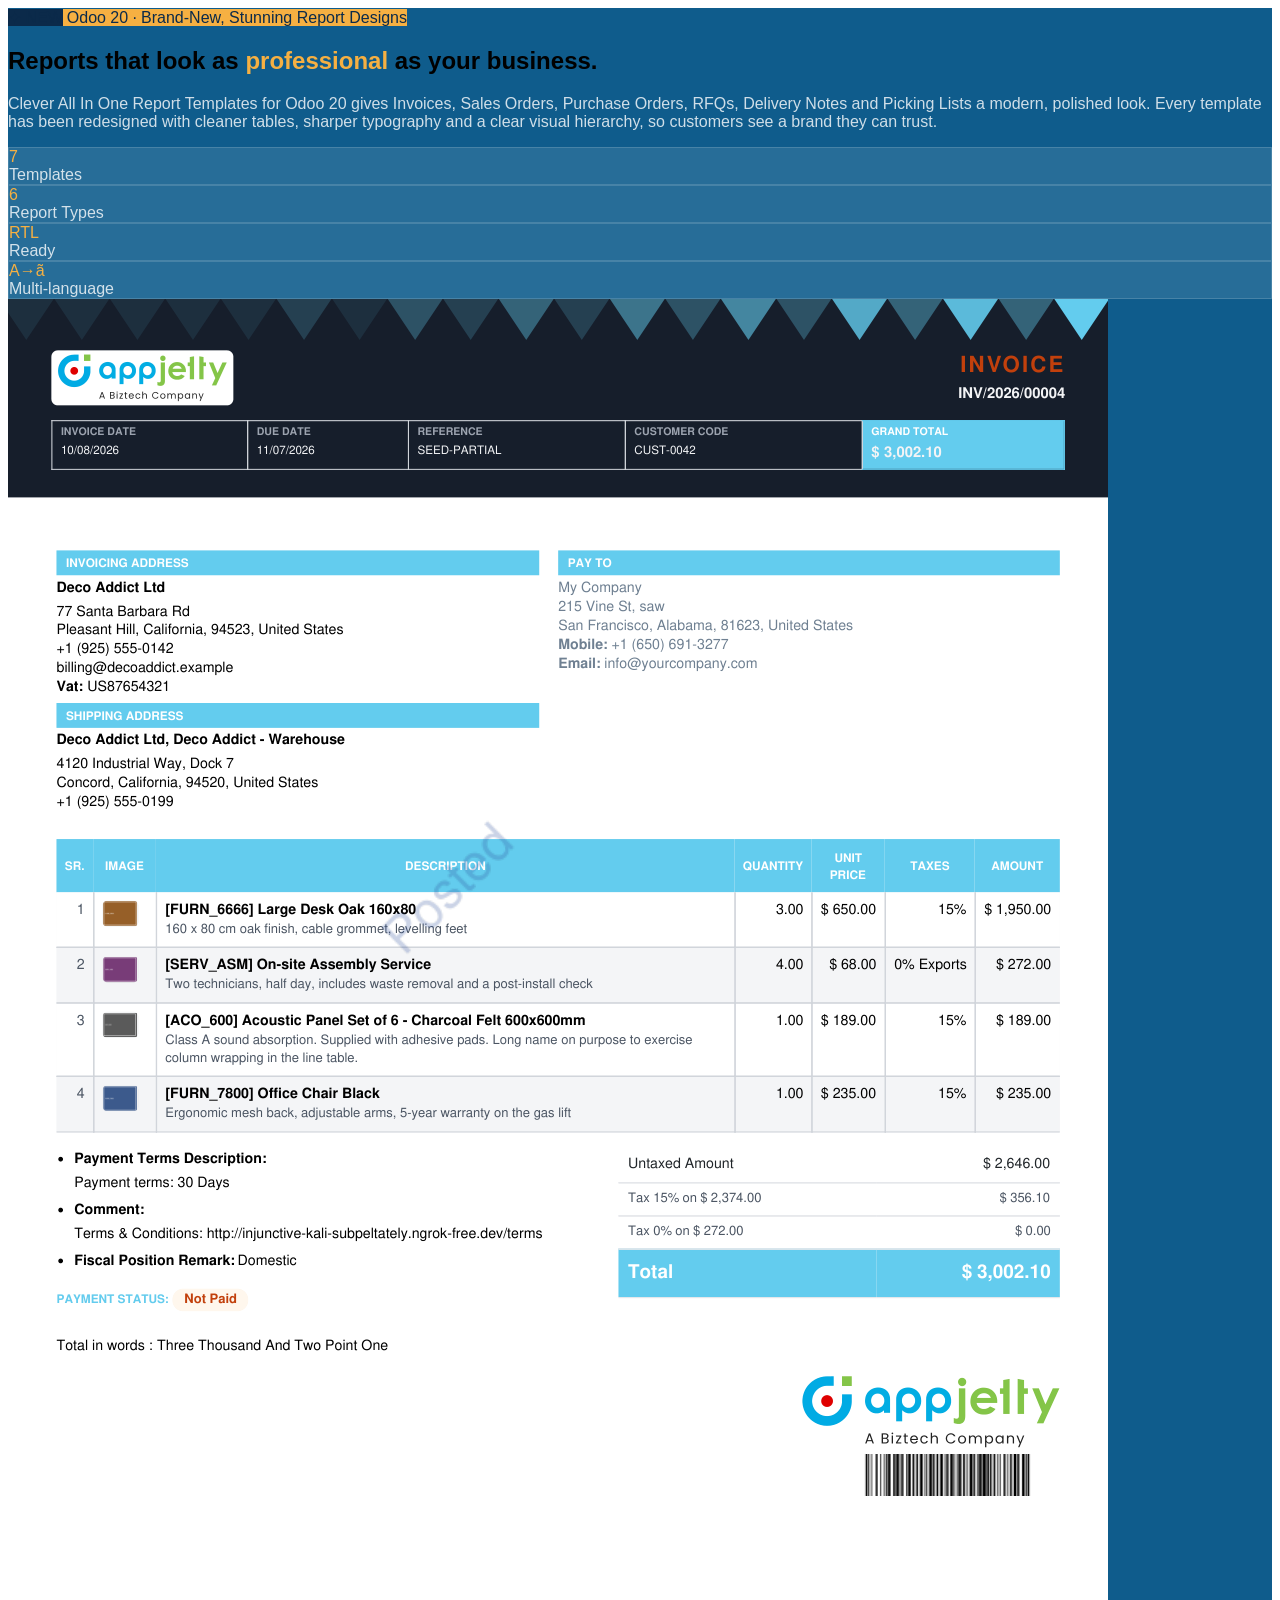
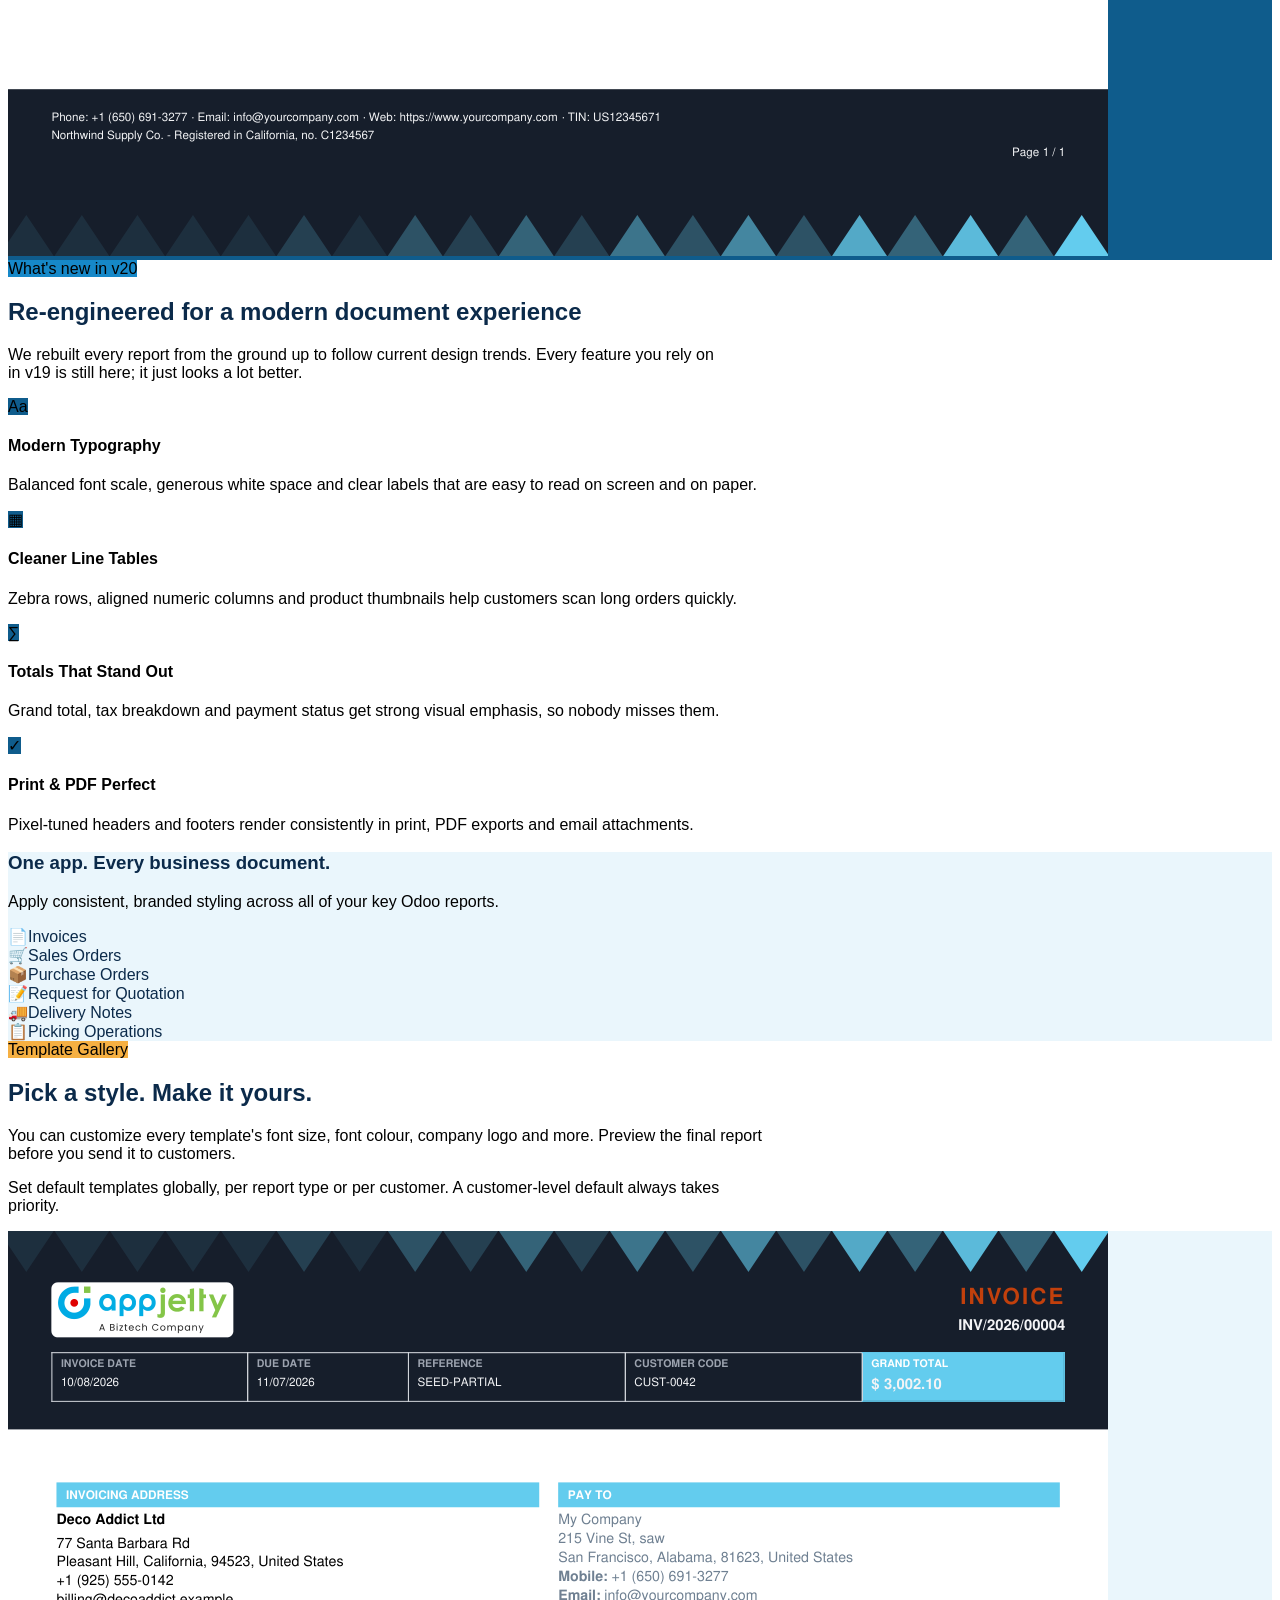
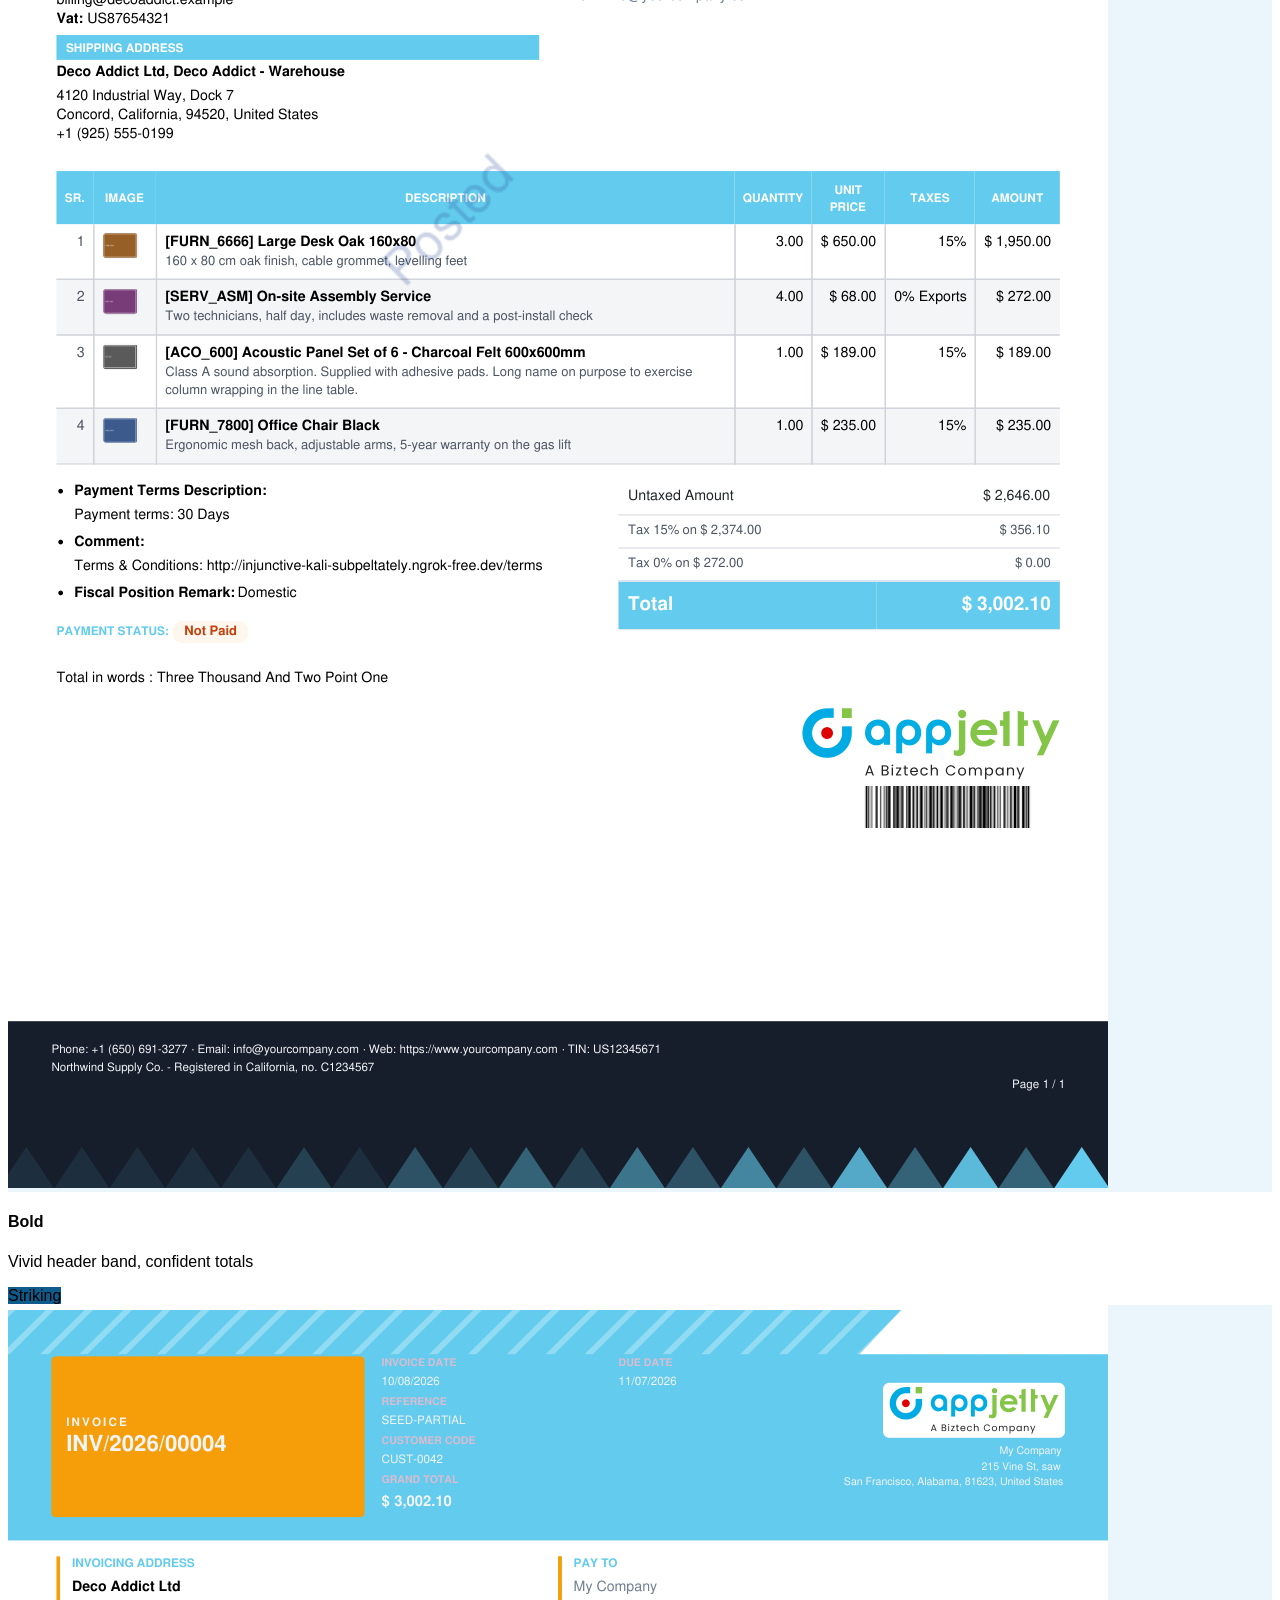
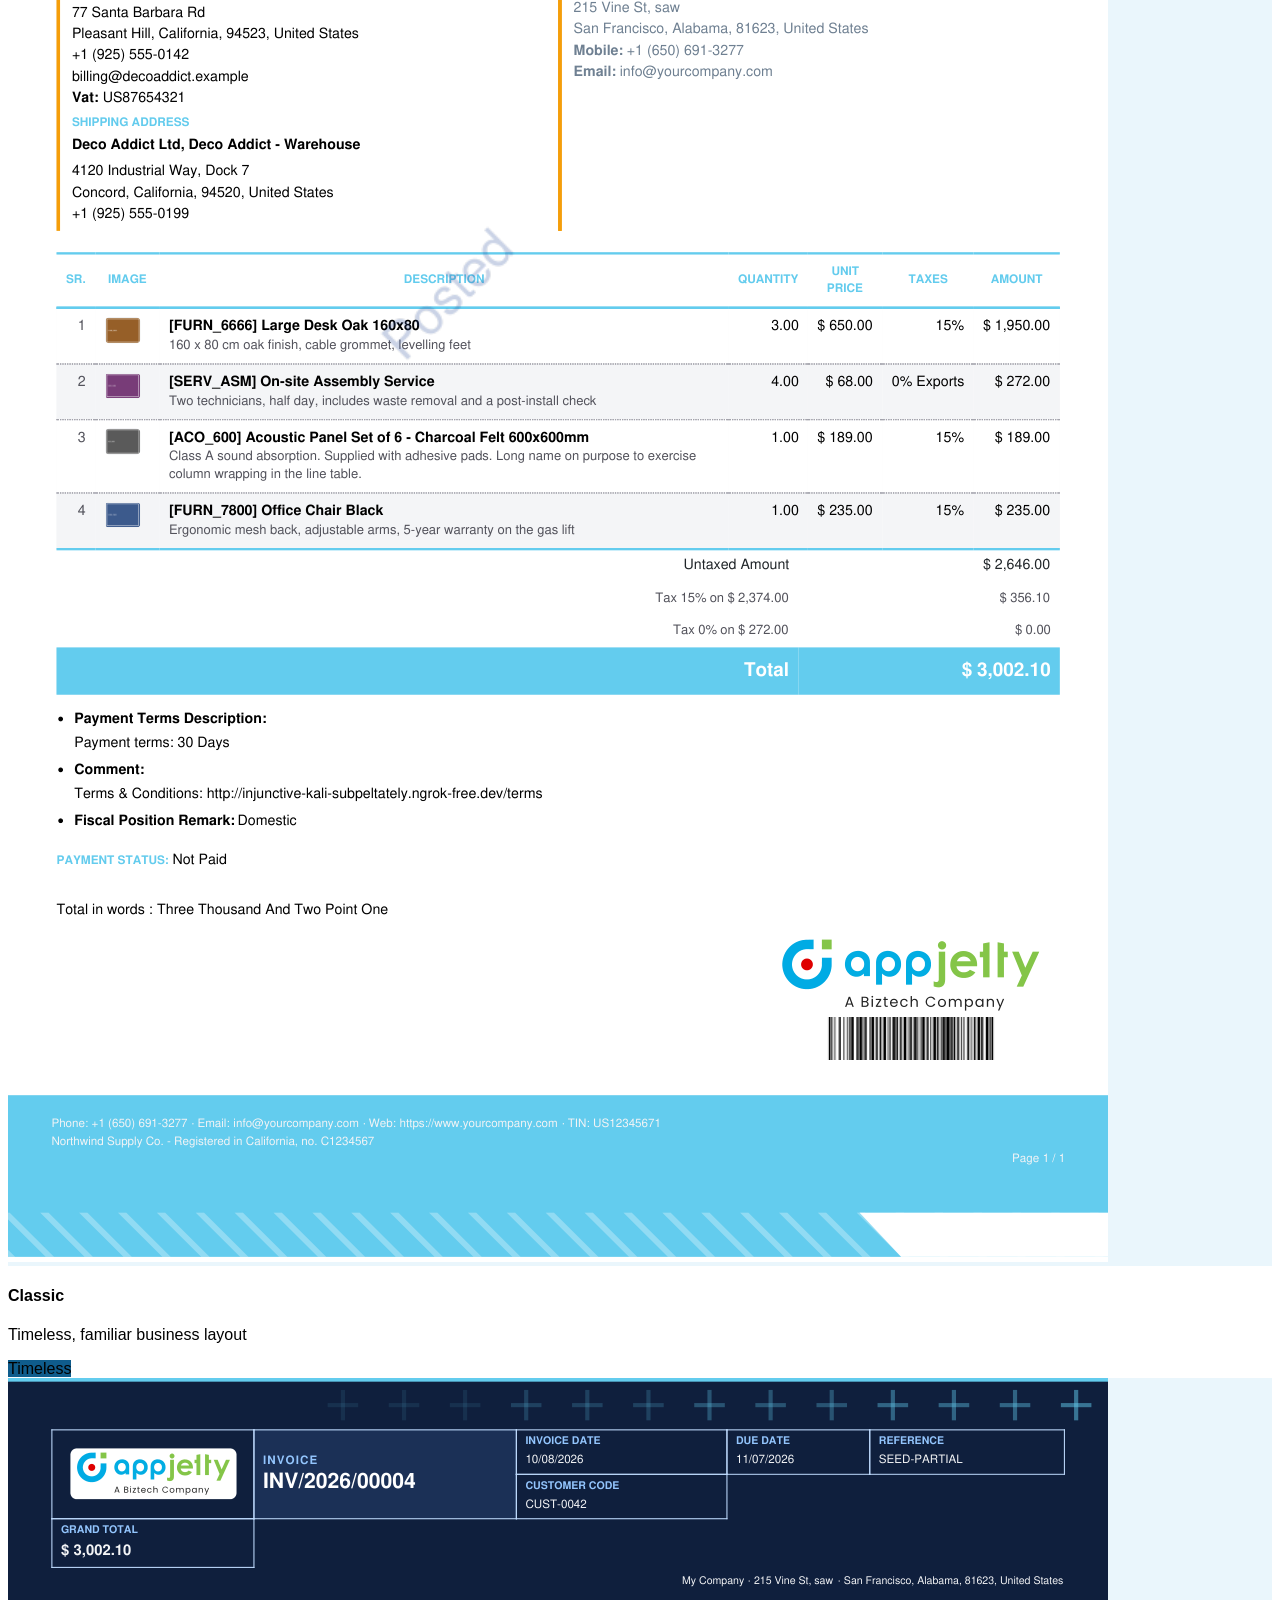
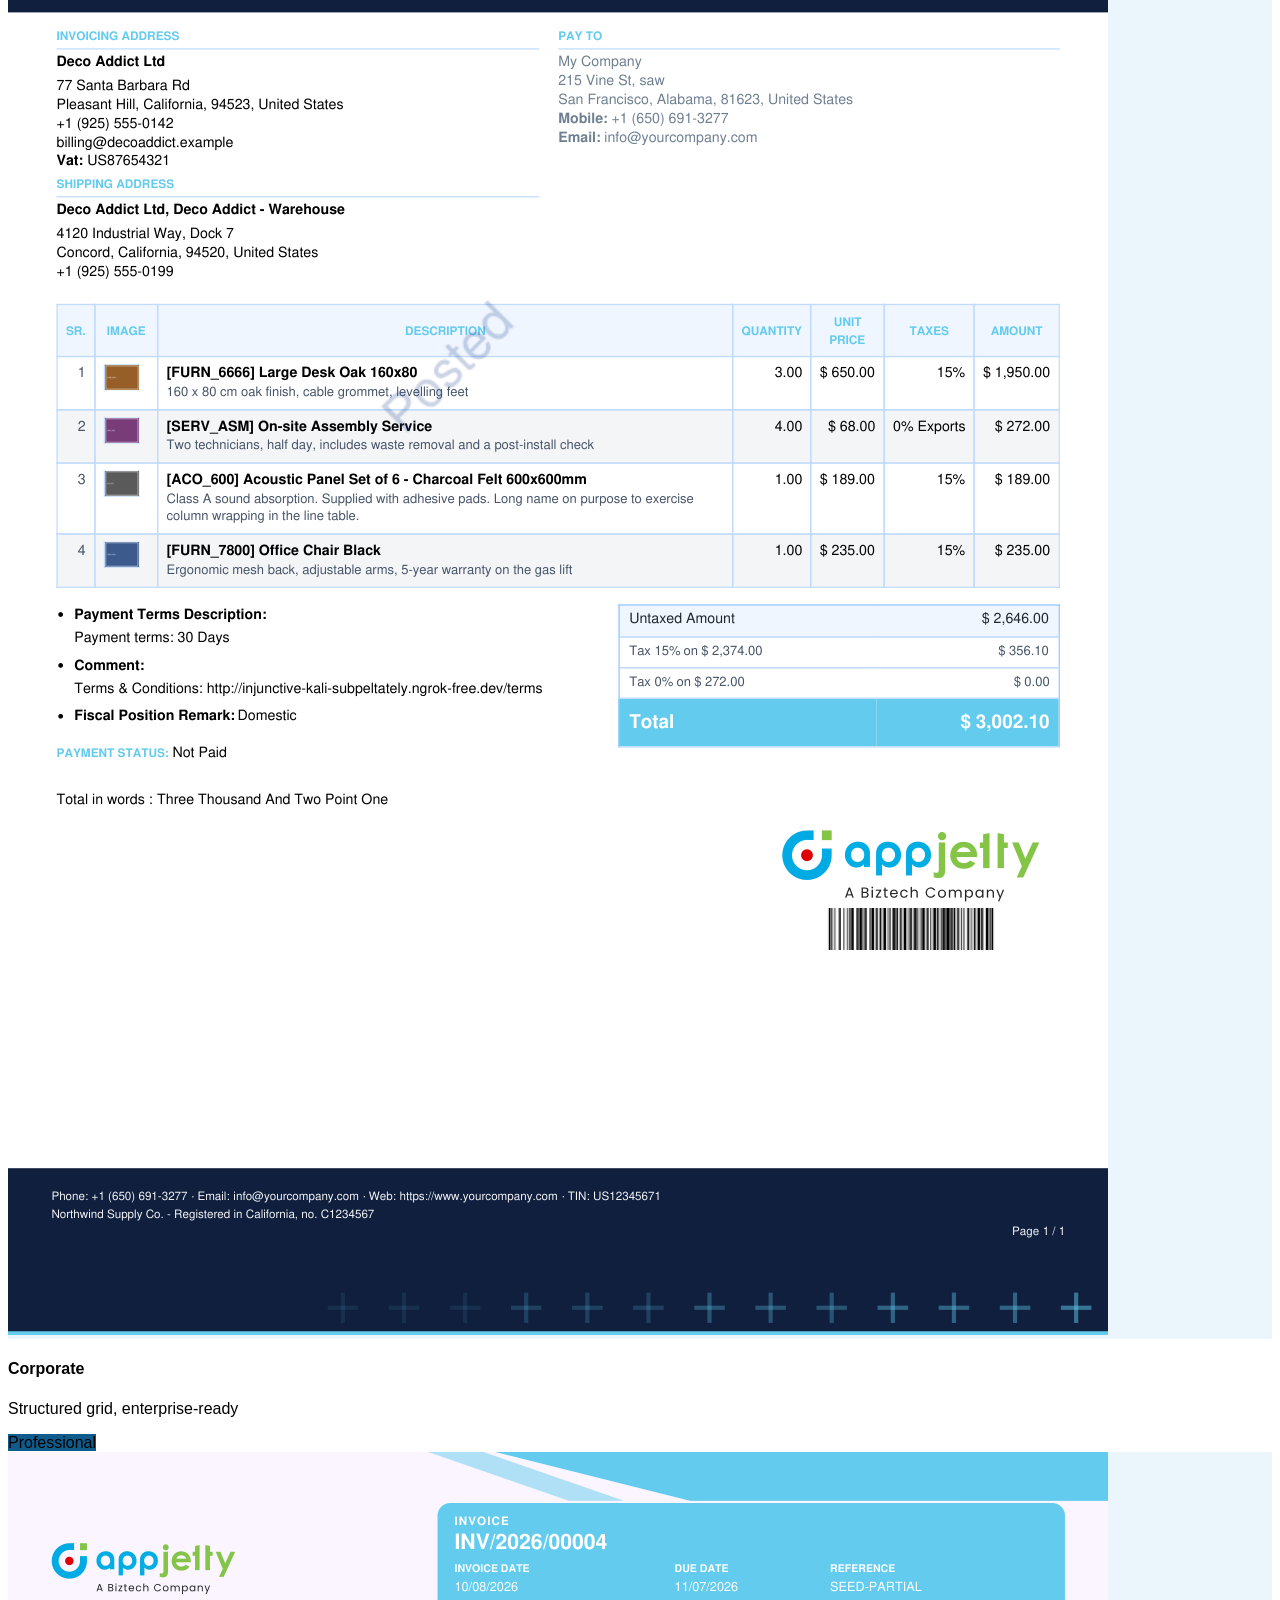
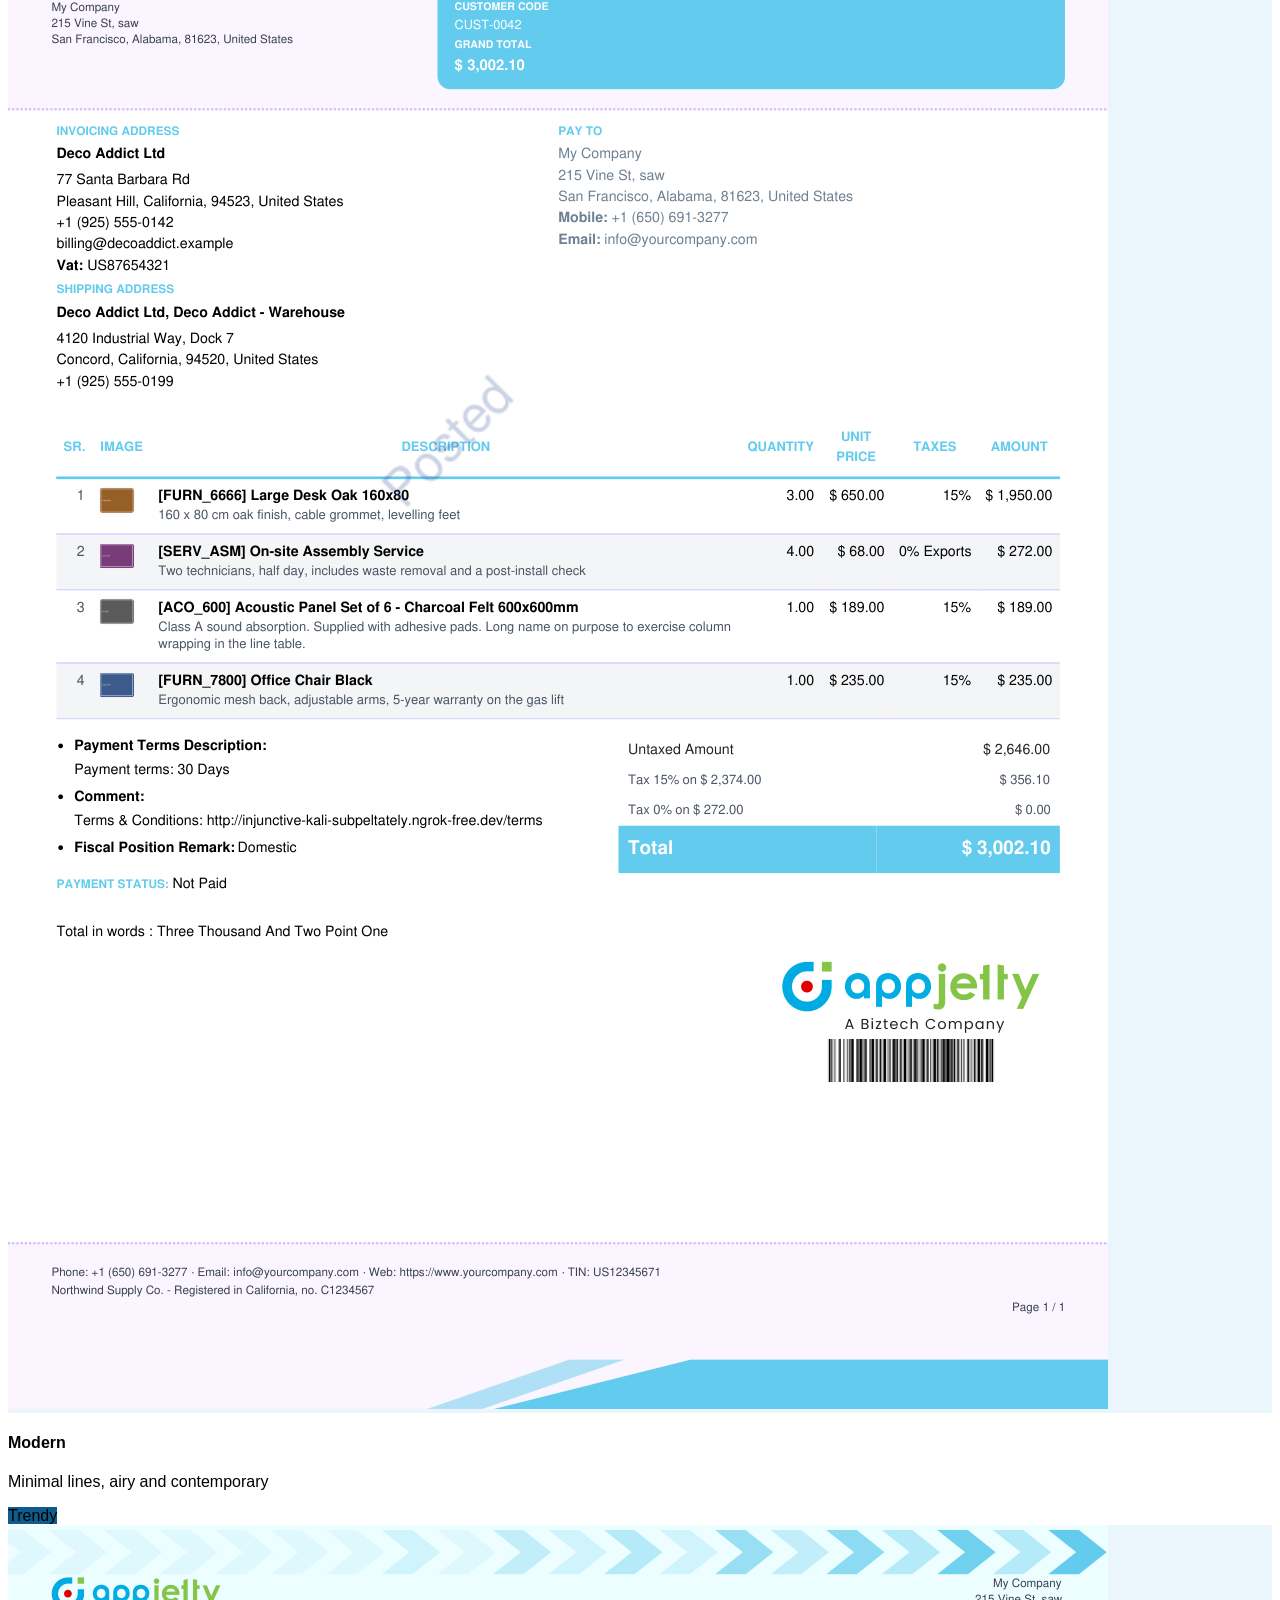
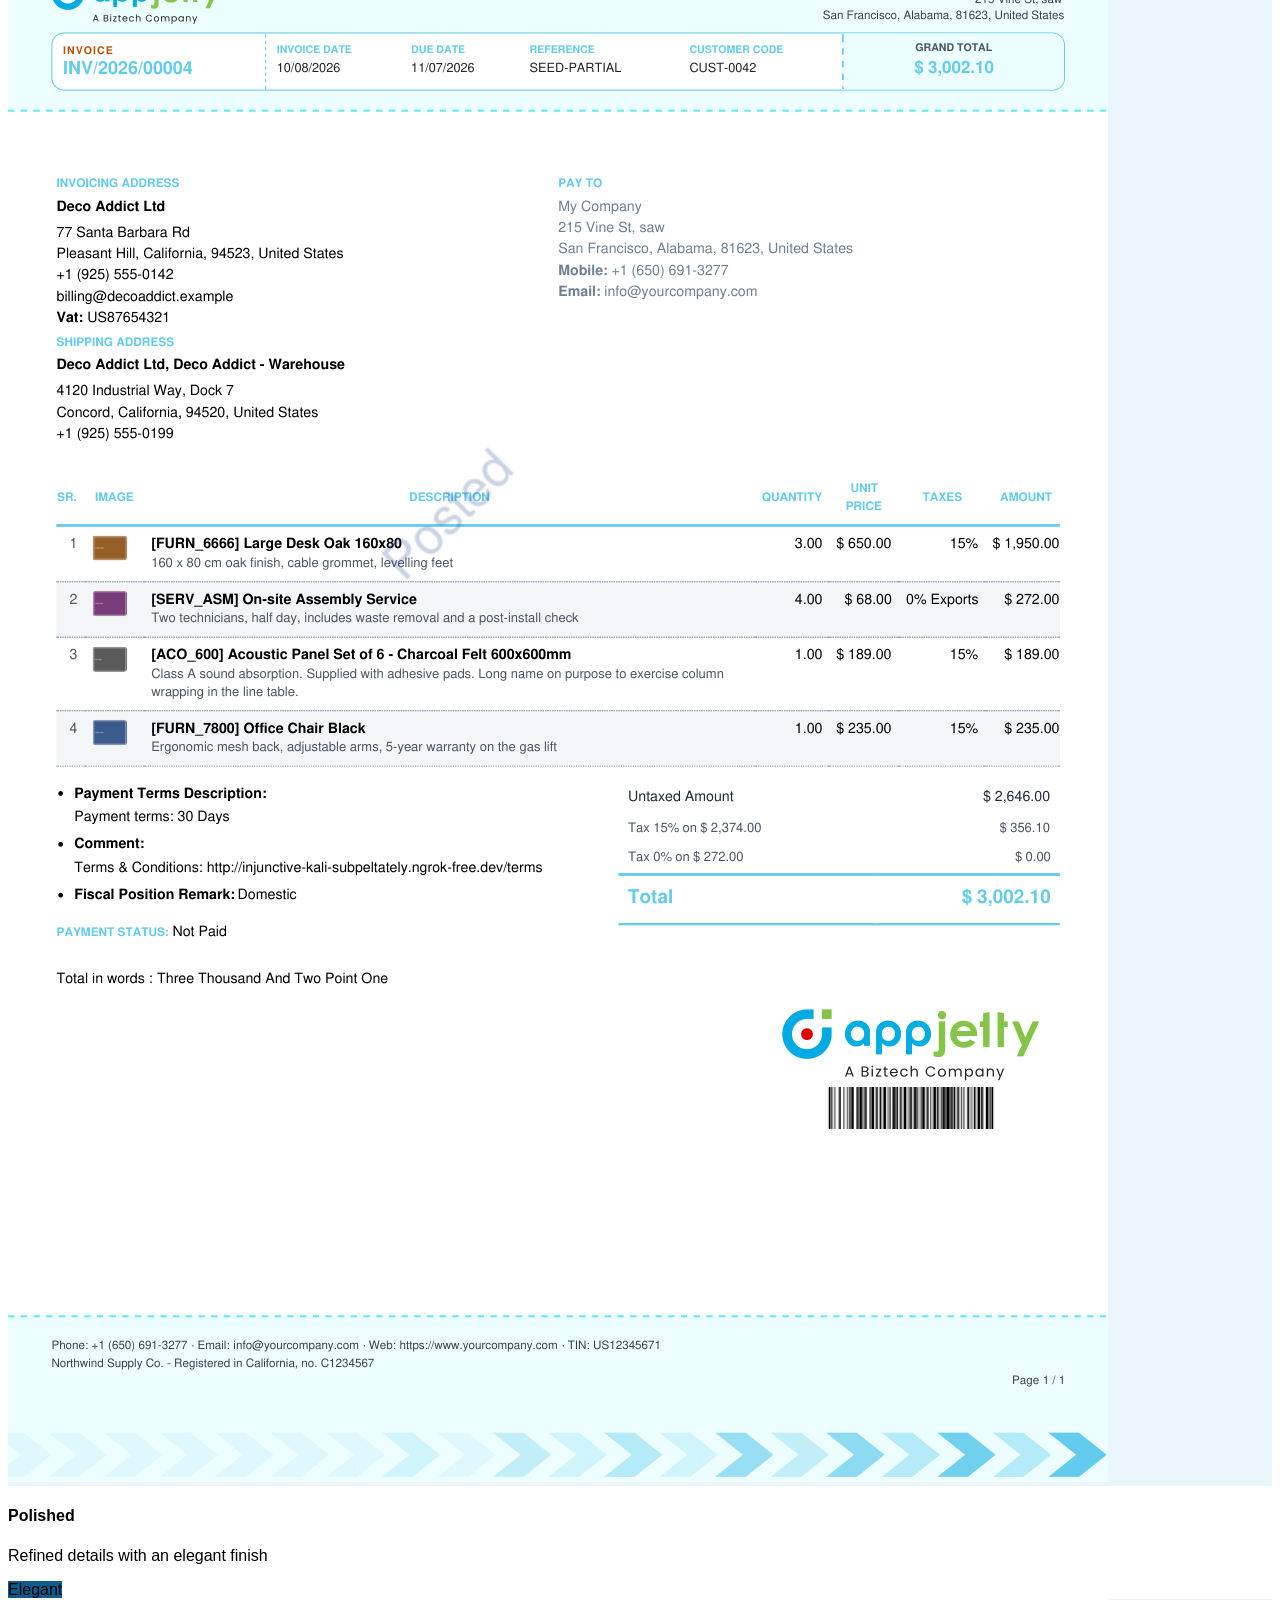
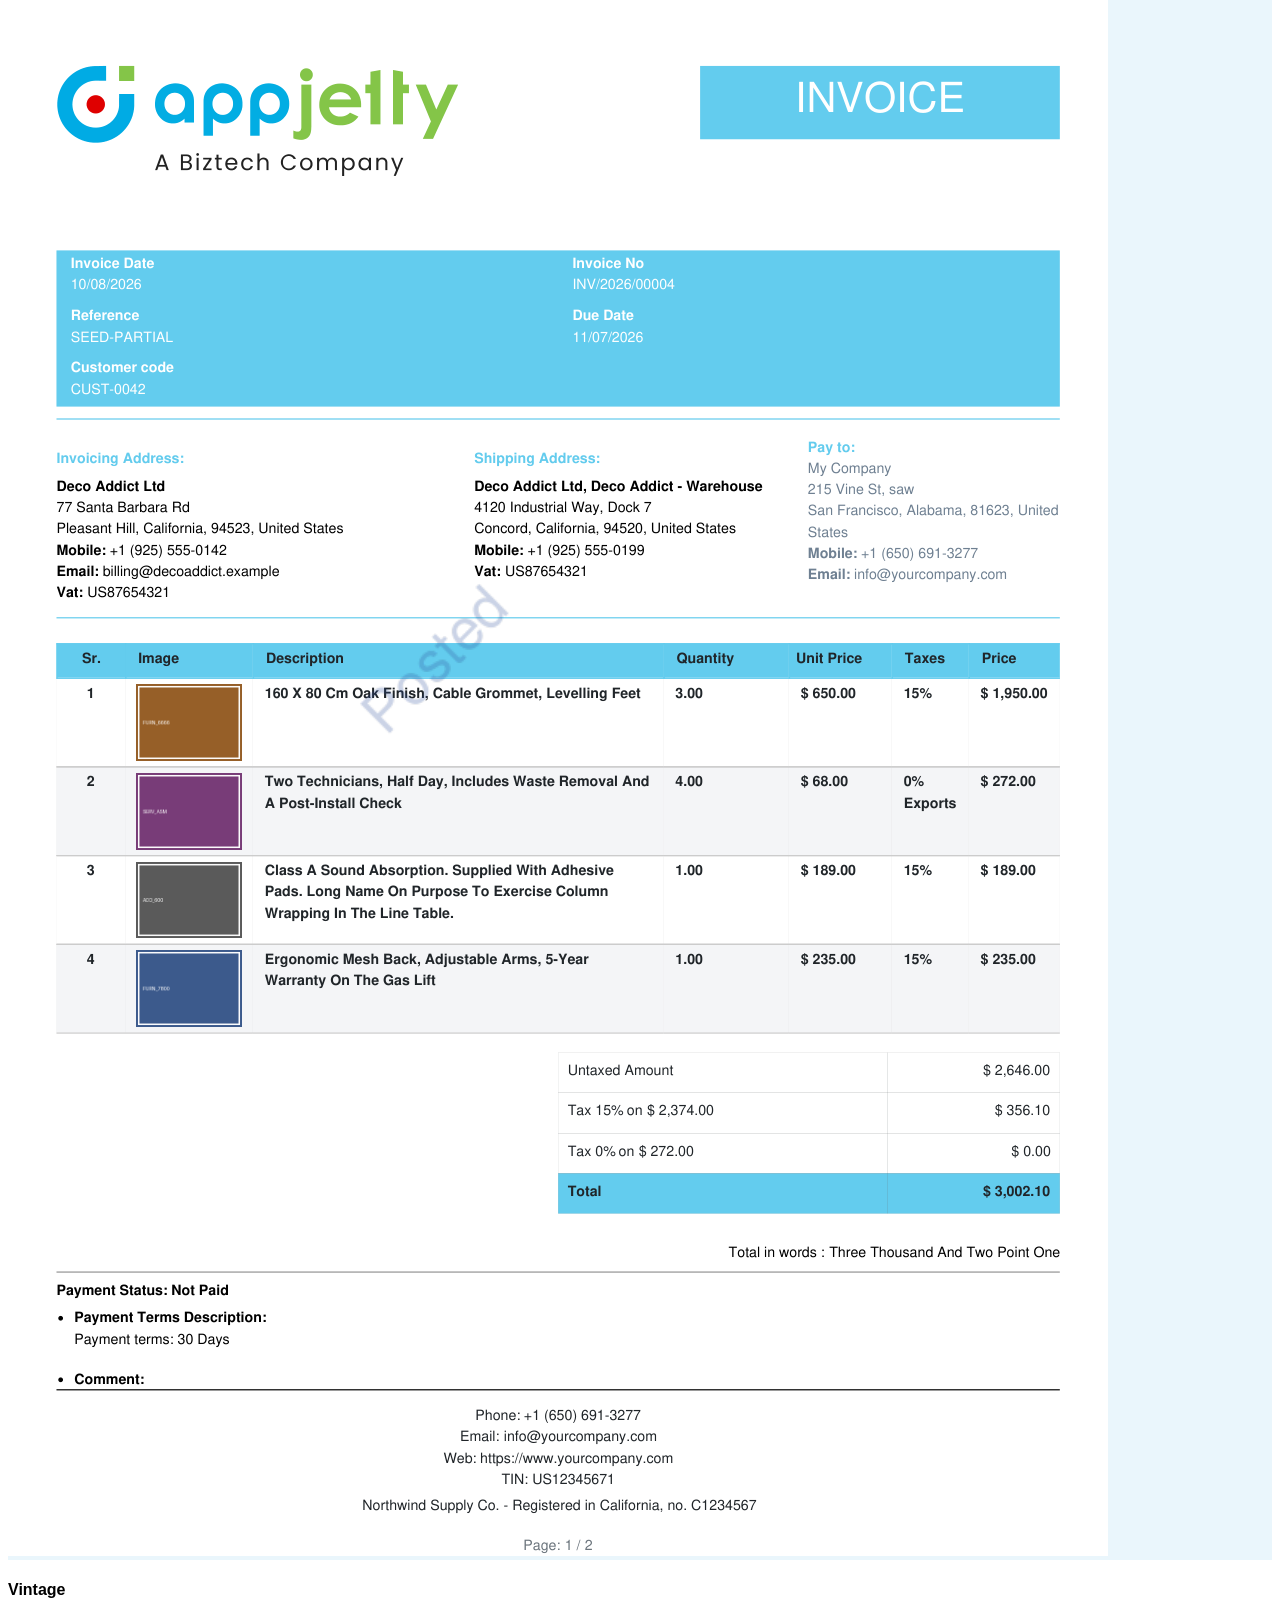
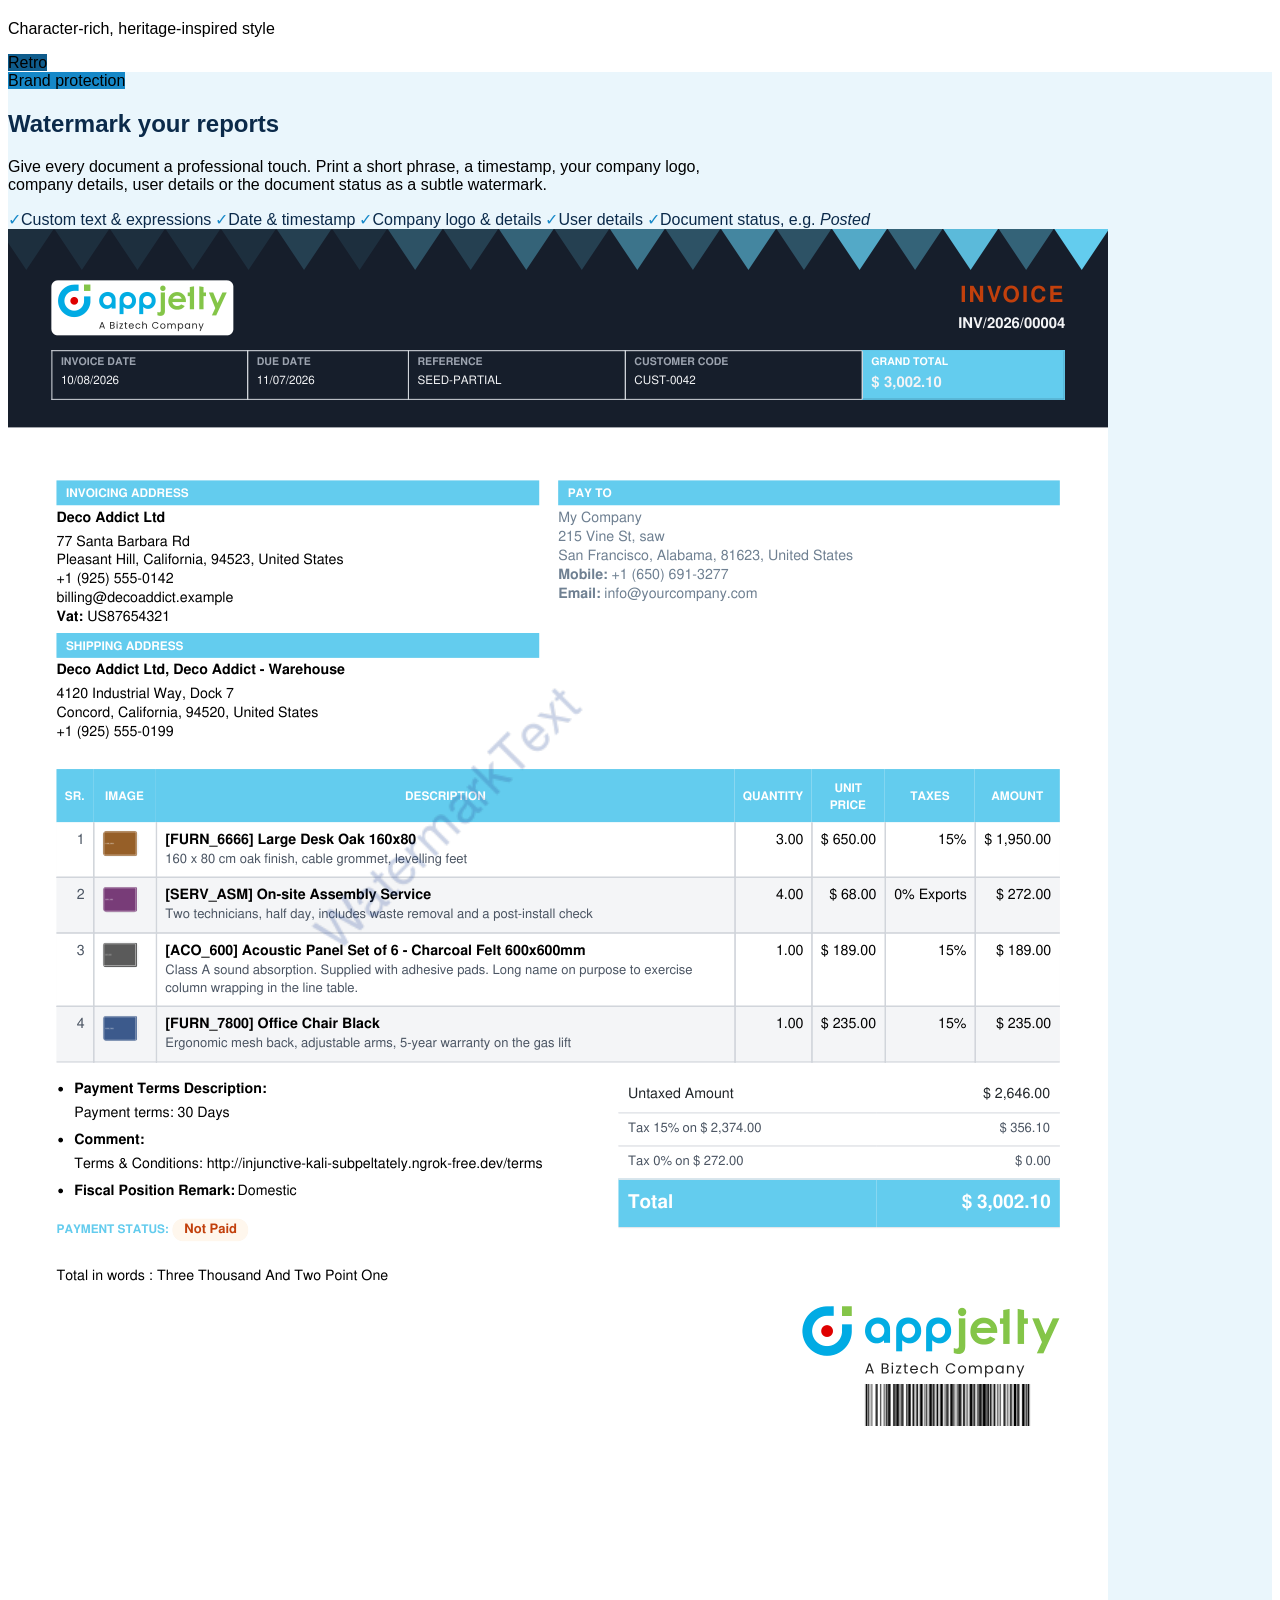
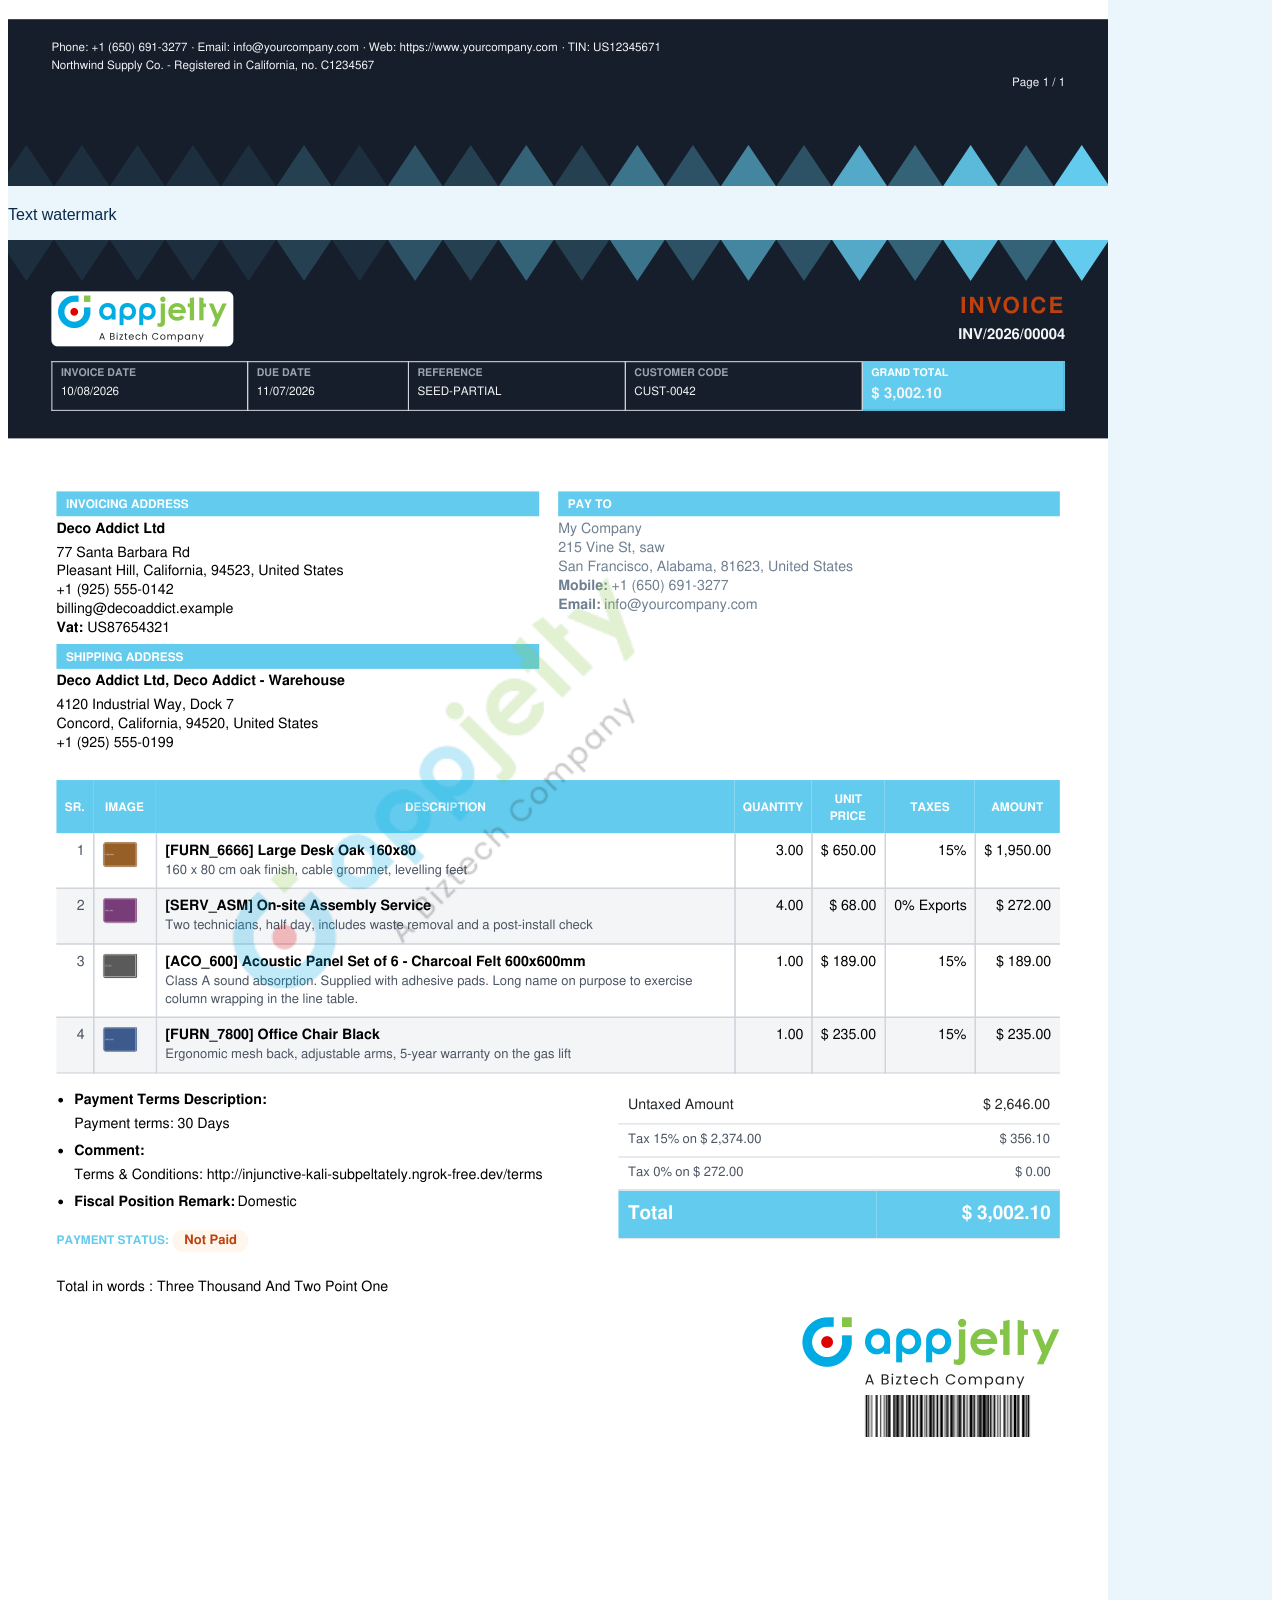
<file: general_template/static/description/index.html>
<!DOCTYPE html>
<html lang="en">
<head>
  <meta charset="UTF-8">
  <meta name="viewport" content="width=device-width, initial-scale=1.0">
  <!-- Local preview only: apps.odoo.com does NOT load Bootstrap, it loads this fork.
       Previewing against it is the only way local matches the store. -->
  <link href="https://apps.odoo.com/web/assets/1/0ddfb5c/web.assets_frontend.min.css" rel="stylesheet">
  <title>Clever All In One Report Templates</title>
</head>
<body>
    <div class="container py-4">

<!-- ============ COPY FROM HERE INTO ODOO STORE (container-fluid) ============ -->
<div class="container-fluid px-0">

  <!-- ===================== HERO ===================== -->
  <section class="rounded-4 overflow-hidden mb-5 text-white" style="background-color: #0f5c8c;">
    <div class="row g-0 align-items-center p-4 p-md-5">
      <div class="col-12 col-lg-7 text-center text-lg-start pe-lg-5">
        <div class="d-flex flex-wrap gap-2 justify-content-center justify-content-lg-start mb-4">
          <span class="rounded-pill d-inline-flex align-items-center flex-wrap justify-content-center gap-2 ps-2 pe-4 py-2 fs-6 fw-bold text-wrap shadow-lg border border-2 border-white" style="background-color: #f6b042; color: #0b2a4a;">
            <span class="rounded-pill d-inline-block lh-1 px-3 py-2 text-white" style="background-color: #0b2a4a;font-family: sans-serif;">✦ NEW</span>
            <span class="text-nowrap" style="font-family: sans-serif;">Odoo 20 ·</span>
            <span class="text-nowrap" style="font-family: sans-serif;">Brand-New, Stunning Report Designs</span>
          </span>
        </div>
        <h1 class="fs-1 fw-bold lh-sm mb-3 text-white" style="font-family: sans-serif;">Reports that look as <span style="color: #f6b042;font-family: sans-serif;">professional</span> as your business.</h1>
        <p class="lead mb-4" style="color: rgba(255,255,255,0.8);font-family: sans-serif;">Clever All In One Report Templates for Odoo 20 gives Invoices, Sales Orders, Purchase Orders, RFQs, Delivery Notes and Picking Lists a modern, polished look. Every template has been redesigned with cleaner tables, sharper typography and a clear visual hierarchy, so customers see a brand they can trust.</p>
        <div class="row row-cols-2 row-cols-md-4 g-2 mb-2">
          <div class="col">
            <div class="rounded-3 py-3 px-2 text-center h-100" style="background-color: rgba(255,255,255,0.1); border: 1px solid rgba(255,255,255,0.15);">
              <div class="fs-2 fw-bold" style="color: #f6b042;font-family: sans-serif;">7</div>
              <span class="fs-6" style="color: rgba(255,255,255,0.8);font-family: sans-serif;">Templates</span>
            </div>
          </div>
          <div class="col">
            <div class="rounded-3 py-3 px-2 text-center h-100" style="background-color: rgba(255,255,255,0.1); border: 1px solid rgba(255,255,255,0.15);">
              <div class="fs-2 fw-bold" style="color: #f6b042;font-family: sans-serif;">6</div>
              <span class="fs-6" style="color: rgba(255,255,255,0.8);font-family: sans-serif;">Report Types</span>
            </div>
          </div>
          <div class="col">
            <div class="rounded-3 py-3 px-2 text-center h-100" style="background-color: rgba(255,255,255,0.1); border: 1px solid rgba(255,255,255,0.15);">
              <div class="fs-2 fw-bold" style="color: #f6b042;font-family: sans-serif;">RTL</div>
              <span class="fs-6" style="color: rgba(255,255,255,0.8);font-family: sans-serif;">Ready</span>
            </div>
          </div>
          <div class="col">
            <div class="rounded-3 py-3 px-2 text-center h-100" style="background-color: rgba(255,255,255,0.1); border: 1px solid rgba(255,255,255,0.15);">
              <div class="fs-2 fw-bold" style="color: #f6b042;font-family: sans-serif;">A→ã</div>
              <span class="fs-6" style="color: rgba(255,255,255,0.8);font-family: sans-serif;">Multi-language</span>
            </div>
          </div>
        </div>
      </div>
      <div class="col-12 col-lg-5 mt-5 mt-lg-0">
        <div class="bg-white rounded-4 shadow-lg p-2 p-md-3 mx-auto" style="max-width: 420px;">
          <img src="images/bold.png" class="img-fluid rounded-3 border" alt="Bold invoice template - Odoo 20" loading="lazy">
        </div>
      </div>
    </div>
  </section>

  <!-- ===================== WHAT'S NEW ===================== -->
  <section class="mb-5 px-2">
    <div class="text-center mb-4">
      <span class="rounded-pill d-inline-block lh-1 px-3 py-2 mb-3 fs-6 text-white" style="background-color: #1688c8;font-family: sans-serif;">What's new in v20</span>
      <h2 class="fs-2 fw-bold lh-sm mb-2" style="color: #0b2a4a;font-family: sans-serif;">Re-engineered for a modern document experience</h2>
      <p class="text-body-secondary fs-5 mx-auto mb-0" style="max-width: 720px;font-family: sans-serif;">We rebuilt every report from the ground up to follow current design trends. Every feature you rely on in v19 is still here; it just looks a lot better.</p>
    </div>
    <div class="row g-4">
      <div class="col-12 col-md-6 col-lg-3">
        <div class="card border-0 shadow-sm rounded-4 h-100">
          <div class="card-body p-4">
            <span class="d-inline-flex align-items-center justify-content-center rounded-circle text-white fw-bold mb-3" style="width: 48px; height: 48px; background-color: #0f5c8c;font-family: sans-serif;">Aa</span>
            <h4 class="fw-bold" style="font-family: sans-serif;">Modern Typography</h4>
            <p class="text-body-secondary fs-6 mb-0" style="font-family: sans-serif;">Balanced font scale, generous white space and clear labels that are easy to read on screen and on paper.</p>
          </div>
        </div>
      </div>
      <div class="col-12 col-md-6 col-lg-3">
        <div class="card border-0 shadow-sm rounded-4 h-100">
          <div class="card-body p-4">
            <span class="d-inline-flex align-items-center justify-content-center rounded-circle text-white fw-bold mb-3" style="width: 48px; height: 48px; background-color: #0f5c8c;font-family: sans-serif;">▦</span>
            <h4 class="fw-bold" style="font-family: sans-serif;">Cleaner Line Tables</h4>
            <p class="text-body-secondary fs-6 mb-0" style="font-family: sans-serif;">Zebra rows, aligned numeric columns and product thumbnails help customers scan long orders quickly.</p>
          </div>
        </div>
      </div>
      <div class="col-12 col-md-6 col-lg-3">
        <div class="card border-0 shadow-sm rounded-4 h-100">
          <div class="card-body p-4">
            <span class="d-inline-flex align-items-center justify-content-center rounded-circle text-white fw-bold mb-3" style="width: 48px; height: 48px; background-color: #0f5c8c;font-family: sans-serif;">∑</span>
            <h4 class="fw-bold" style="font-family: sans-serif;">Totals That Stand Out</h4>
            <p class="text-body-secondary fs-6 mb-0" style="font-family: sans-serif;">Grand total, tax breakdown and payment status get strong visual emphasis, so nobody misses them.</p>
          </div>
        </div>
      </div>
      <div class="col-12 col-md-6 col-lg-3">
        <div class="card border-0 shadow-sm rounded-4 h-100">
          <div class="card-body p-4">
            <span class="d-inline-flex align-items-center justify-content-center rounded-circle text-white fw-bold mb-3" style="width: 48px; height: 48px; background-color: #0f5c8c;font-family: sans-serif;">✓</span>
            <h4 class="fw-bold" style="font-family: sans-serif;">Print &amp; PDF Perfect</h4>
            <p class="text-body-secondary fs-6 mb-0" style="font-family: sans-serif;">Pixel-tuned headers and footers render consistently in print, PDF exports and email attachments.</p>
          </div>
        </div>
      </div>
    </div>
  </section>

  <!-- ===================== SUPPORTED DOCUMENTS ===================== -->
  <section class="rounded-4 p-4 p-md-5 mb-5 text-center" style="background-color: #eaf6fc;">
    <h3 class="fs-2 fw-bold lh-sm mb-2" style="color: #0b2a4a;font-family: sans-serif;">One app. Every business document.</h3>
    <p class="text-body-secondary fs-5 mb-4" style="font-family: sans-serif;">Apply consistent, branded styling across all of your key Odoo reports.</p>
    <div class="row row-cols-1 row-cols-md-2 row-cols-lg-3 g-3 g-md-4 mx-auto" style="max-width: 1040px;">
      <div class="col">
        <div class="d-flex align-items-center justify-content-center gap-2 gap-md-3 h-100 rounded-pill bg-white border shadow-sm px-3 px-md-4 py-3 fs-5 fw-semibold text-nowrap" style="color: #0b2a4a;">
          <span class="fs-3 lh-1" style="font-family: sans-serif;">📄</span><span style="font-family: sans-serif;">Invoices</span>
        </div>
      </div>
      <div class="col">
        <div class="d-flex align-items-center justify-content-center gap-2 gap-md-3 h-100 rounded-pill bg-white border shadow-sm px-3 px-md-4 py-3 fs-5 fw-semibold text-nowrap" style="color: #0b2a4a;">
          <span class="fs-3 lh-1" style="font-family: sans-serif;">🛒</span><span style="font-family: sans-serif;">Sales Orders</span>
        </div>
      </div>
      <div class="col">
        <div class="d-flex align-items-center justify-content-center gap-2 gap-md-3 h-100 rounded-pill bg-white border shadow-sm px-3 px-md-4 py-3 fs-5 fw-semibold text-nowrap" style="color: #0b2a4a;">
          <span class="fs-3 lh-1" style="font-family: sans-serif;">📦</span><span style="font-family: sans-serif;">Purchase Orders</span>
        </div>
      </div>
      <div class="col">
        <div class="d-flex align-items-center justify-content-center gap-2 gap-md-3 h-100 rounded-pill bg-white border shadow-sm px-3 px-md-4 py-3 fs-5 fw-semibold text-nowrap" style="color: #0b2a4a;">
          <span class="fs-3 lh-1" style="font-family: sans-serif;">📝</span><span style="font-family: sans-serif;">Request for Quotation</span>
        </div>
      </div>
      <div class="col">
        <div class="d-flex align-items-center justify-content-center gap-2 gap-md-3 h-100 rounded-pill bg-white border shadow-sm px-3 px-md-4 py-3 fs-5 fw-semibold text-nowrap" style="color: #0b2a4a;">
          <span class="fs-3 lh-1" style="font-family: sans-serif;">🚚</span><span style="font-family: sans-serif;">Delivery Notes</span>
        </div>
      </div>
      <div class="col">
        <div class="d-flex align-items-center justify-content-center gap-2 gap-md-3 h-100 rounded-pill bg-white border shadow-sm px-3 px-md-4 py-3 fs-5 fw-semibold text-nowrap" style="color: #0b2a4a;">
          <span class="fs-3 lh-1" style="font-family: sans-serif;">📋</span><span style="font-family: sans-serif;">Picking Operations</span>
        </div>
      </div>
    </div>
  </section>

  <!-- ===================== TEMPLATE GALLERY ===================== -->
  <section class="mb-5 px-2">
    <div class="text-center mb-4">
      <span class="rounded-pill d-inline-block lh-1 px-3 py-2 mb-3 fs-6 text-dark" style="background-color: #f6b042;font-family: sans-serif;">Template Gallery</span>
      <h2 class="fs-2 fw-bold lh-sm mb-2" style="color: #0b2a4a;font-family: sans-serif;">Pick a style. Make it yours.</h2>
      <p class="text-body-secondary fs-5 mx-auto mb-1" style="max-width: 760px;font-family: sans-serif;">You can customize every template's font size, font colour, company logo and more. Preview the final report before you send it to customers.</p>
      <p class="text-body-secondary fs-5 mx-auto mb-0" style="max-width: 760px;font-family: sans-serif;">Set default templates globally, per report type or per customer. A customer-level default always takes priority.</p>
    </div>
    <div class="row g-4">
      <div class="col-12 col-md-6 col-lg-4">
        <div class="card border-0 shadow-sm rounded-4 h-100 overflow-hidden">
          <div class="p-3 pb-0" style="background-color: #eaf6fc;">
            <div class="rounded-top-3 border border-bottom-0 shadow-sm overflow-hidden bg-white"><img src="images/bold.png" class="img-fluid d-block w-100" alt="Bold Template" loading="lazy"></div>
          </div>
          <div class="card-body d-flex align-items-center justify-content-between">
            <div>
              <h4 class="fw-bold mb-0" style="font-family: sans-serif;">Bold</h4>
              <p class="text-body-secondary mb-0" style="font-family: sans-serif;">Vivid header band, confident totals</p>
            </div>
            <span class="rounded-pill d-inline-block lh-1 fs-6 fw-semibold text-white shadow-sm px-3 py-2" style="background-color: #0f5c8c;font-family: sans-serif;">Striking</span>
          </div>
        </div>
      </div>
      <div class="col-12 col-md-6 col-lg-4">
        <div class="card border-0 shadow-sm rounded-4 h-100 overflow-hidden">
          <div class="p-3 pb-0" style="background-color: #eaf6fc;">
            <div class="rounded-top-3 border border-bottom-0 shadow-sm overflow-hidden bg-white"><img src="images/classic.png" class="img-fluid d-block w-100" alt="Classic Template" loading="lazy"></div>
          </div>
          <div class="card-body d-flex align-items-center justify-content-between">
            <div>
              <h4 class="fw-bold mb-0" style="font-family: sans-serif;">Classic</h4>
              <p class="text-body-secondary mb-0" style="font-family: sans-serif;">Timeless, familiar business layout</p>
            </div>
            <span class="rounded-pill d-inline-block lh-1 fs-6 fw-semibold text-white shadow-sm px-3 py-2" style="background-color: #0f5c8c;font-family: sans-serif;">Timeless</span>
          </div>
        </div>
      </div>
      <div class="col-12 col-md-6 col-lg-4">
        <div class="card border-0 shadow-sm rounded-4 h-100 overflow-hidden">
          <div class="p-3 pb-0" style="background-color: #eaf6fc;">
            <div class="rounded-top-3 border border-bottom-0 shadow-sm overflow-hidden bg-white"><img src="images/corporate.png" class="img-fluid d-block w-100" alt="Corporate Template" loading="lazy"></div>
          </div>
          <div class="card-body d-flex align-items-center justify-content-between">
            <div>
              <h4 class="fw-bold mb-0" style="font-family: sans-serif;">Corporate</h4>
              <p class="text-body-secondary mb-0" style="font-family: sans-serif;">Structured grid, enterprise-ready</p>
            </div>
            <span class="rounded-pill d-inline-block lh-1 fs-6 fw-semibold text-white shadow-sm px-3 py-2" style="background-color: #0f5c8c;font-family: sans-serif;">Professional</span>
          </div>
        </div>
      </div>
      <div class="col-12 col-md-6 col-lg-4">
        <div class="card border-0 shadow-sm rounded-4 h-100 overflow-hidden">
          <div class="p-3 pb-0" style="background-color: #eaf6fc;">
            <div class="rounded-top-3 border border-bottom-0 shadow-sm overflow-hidden bg-white"><img src="images/modern.png" class="img-fluid d-block w-100" alt="Modern Template" loading="lazy"></div>
          </div>
          <div class="card-body d-flex align-items-center justify-content-between">
            <div>
              <h4 class="fw-bold mb-0" style="font-family: sans-serif;">Modern</h4>
              <p class="text-body-secondary mb-0" style="font-family: sans-serif;">Minimal lines, airy and contemporary</p>
            </div>
            <span class="rounded-pill d-inline-block lh-1 fs-6 fw-semibold text-white shadow-sm px-3 py-2" style="background-color: #0f5c8c;font-family: sans-serif;">Trendy</span>
          </div>
        </div>
      </div>
      <div class="col-12 col-md-6 col-lg-4">
        <div class="card border-0 shadow-sm rounded-4 h-100 overflow-hidden">
          <div class="p-3 pb-0" style="background-color: #eaf6fc;">
            <div class="rounded-top-3 border border-bottom-0 shadow-sm overflow-hidden bg-white"><img src="images/polished.png" class="img-fluid d-block w-100" alt="Polished Template" loading="lazy"></div>
          </div>
          <div class="card-body d-flex align-items-center justify-content-between">
            <div>
              <h4 class="fw-bold mb-0" style="font-family: sans-serif;">Polished</h4>
              <p class="text-body-secondary mb-0" style="font-family: sans-serif;">Refined details with an elegant finish</p>
            </div>
            <span class="rounded-pill d-inline-block lh-1 fs-6 fw-semibold text-white shadow-sm px-3 py-2" style="background-color: #0f5c8c;font-family: sans-serif;">Elegant</span>
          </div>
        </div>
      </div>
      <div class="col-12 col-md-6 col-lg-4">
        <div class="card border-0 shadow-sm rounded-4 h-100 overflow-hidden">
          <div class="p-3 pb-0" style="background-color: #eaf6fc;">
            <div class="rounded-top-3 border border-bottom-0 shadow-sm overflow-hidden bg-white"><img src="images/vintage.png" class="img-fluid d-block w-100" alt="Vintage Template" loading="lazy"></div>
          </div>
          <div class="card-body d-flex align-items-center justify-content-between">
            <div>
              <h4 class="fw-bold mb-0" style="font-family: sans-serif;">Vintage</h4>
              <p class="text-body-secondary mb-0" style="font-family: sans-serif;">Character-rich, heritage-inspired style</p>
            </div>
            <span class="rounded-pill d-inline-block lh-1 fs-6 fw-semibold text-white shadow-sm px-3 py-2" style="background-color: #0f5c8c;font-family: sans-serif;">Retro</span>
          </div>
        </div>
      </div>
    </div>
  </section>

  <!-- ===================== WATERMARK ===================== -->
  <section class="rounded-4 p-4 p-md-5 mb-5" style="background-color: #eaf6fc;">
    <div class="row g-4 g-lg-5 align-items-center">
      <div class="col-12 text-center">
        <span class="rounded-pill d-inline-block lh-1 px-3 py-2 mb-3 fs-6 text-white" style="background-color: #1688c8;font-family: sans-serif;">Brand protection</span>
        <h2 class="fs-2 fw-bold lh-sm mb-3" style="color: #0b2a4a;font-family: sans-serif;">Watermark your reports</h2>
        <p class="text-body-secondary fs-5 mb-4 mx-auto" style="max-width: 760px;font-family: sans-serif;">Give every document a professional touch. Print a short phrase, a timestamp, your company logo, company details, user details or the document status as a subtle watermark.</p>
        <div class="d-flex flex-wrap justify-content-center gap-2 gap-md-3 mx-auto" style="max-width: 900px;">
          <span class="bg-white rounded-pill shadow-sm border px-3 py-2 fs-6 fw-semibold" style="color: #0b2a4a;font-family: sans-serif;"><span class="fw-bold me-2" style="color: #1688c8;font-family: sans-serif;">✓</span>Custom text &amp; expressions</span>
          <span class="bg-white rounded-pill shadow-sm border px-3 py-2 fs-6 fw-semibold" style="color: #0b2a4a;font-family: sans-serif;"><span class="fw-bold me-2" style="color: #1688c8;font-family: sans-serif;">✓</span>Date &amp; timestamp</span>
          <span class="bg-white rounded-pill shadow-sm border px-3 py-2 fs-6 fw-semibold" style="color: #0b2a4a;font-family: sans-serif;"><span class="fw-bold me-2" style="color: #1688c8;font-family: sans-serif;">✓</span>Company logo &amp; details</span>
          <span class="bg-white rounded-pill shadow-sm border px-3 py-2 fs-6 fw-semibold" style="color: #0b2a4a;font-family: sans-serif;"><span class="fw-bold me-2" style="color: #1688c8;font-family: sans-serif;">✓</span>User details</span>
          <span class="bg-white rounded-pill shadow-sm border px-3 py-2 fs-6 fw-semibold" style="color: #0b2a4a;font-family: sans-serif;"><span class="fw-bold me-2" style="color: #1688c8;font-family: sans-serif;">✓</span>Document status, e.g. <em style="font-family: sans-serif;">Posted</em></span>
        </div>
      </div>
    </div>
    <div class="row g-4 mt-2 justify-content-center">
      <div class="col-12 col-md-4">
        <div class="bg-white rounded-4 shadow-sm p-2 p-md-3 h-100">
          <img src="images/watermark-text.png" class="img-fluid rounded-3 border" alt="Text watermark on report" loading="lazy">
          <p class="fw-bold text-center mt-3 mb-1" style="color: #0b2a4a;font-family: sans-serif;">Text watermark</p>
        </div>
      </div>
      <div class="col-12 col-md-4">
        <div class="bg-white rounded-4 shadow-sm p-2 p-md-3 h-100">
          <img src="images/watermark-logo.png" class="img-fluid rounded-3 border" alt="Logo watermark on report" loading="lazy">
          <p class="fw-bold text-center mt-3 mb-1" style="color: #0b2a4a;font-family: sans-serif;">Logo watermark</p>
        </div>
      </div>
      <div class="col-12 col-md-4">
        <div class="bg-white rounded-4 shadow-sm p-2 p-md-3 h-100">
          <img src="images/watermark-status.png" class="img-fluid rounded-3 border" alt="Status watermark on report" loading="lazy">
          <p class="fw-bold text-center mt-3 mb-1" style="color: #0b2a4a;font-family: sans-serif;">Status watermark</p>
        </div>
      </div>
    </div>
  </section>

  <!-- ===================== APPEND EXTRA CONTENT ===================== -->
  <section class="mb-5 px-2">
    <div class="text-center mb-4">
      <h2 class="fs-2 fw-bold lh-sm mb-2" style="color: #0b2a4a;font-family: sans-serif;">Append extra content to reports</h2>
      <p class="text-body-secondary fs-5 mx-auto mb-0" style="max-width: 760px;font-family: sans-serif;">Need to include terms and conditions, brochures or promotions? Upload them as PDFs and the app appends them to the printed report automatically. You get one complete document, ready to send to a customer or supplier.</p>
    </div>
    <div class="row g-4 justify-content-center mx-auto" style="max-width: 920px;">
      <div class="col-12 col-md-6">
        <div class="bg-white rounded-4 shadow-sm border p-2 p-md-3 h-100">
          <img src="images/extra-content-1.png" class="img-fluid rounded-3 border" alt="Report page 1 - invoice" loading="lazy">
          <p class="fw-bold text-center mt-3 mb-1" style="color: #0b2a4a;font-family: sans-serif;">Page 1 · Invoice</p>
        </div>
      </div>
      <div class="col-12 col-md-6">
        <div class="bg-white rounded-4 shadow-sm border p-2 p-md-3 h-100">
          <img src="images/extra-content-2.png" class="img-fluid rounded-3 border" alt="Report page 2 - appended terms and conditions" loading="lazy">
          <p class="fw-bold text-center mt-3 mb-1" style="color: #0b2a4a;font-family: sans-serif;">Page 2 · Appended Terms &amp; Conditions</p>
        </div>
      </div>
    </div>
  </section>

  <!-- ===================== KEY FEATURES ===================== -->
  <section class="rounded-4 p-4 p-md-5 mb-5 text-white" style="background-color: #0f5c8c;">
    <div class="text-center mb-4">
      <h2 class="fs-2 fw-bold lh-sm mb-2 text-white" style="font-family: sans-serif;">Everything you need, built in</h2>
      <p class="fs-5 mb-0" style="color: rgba(255,255,255,0.8);font-family: sans-serif;">Powerful controls with a one-time setup.</p>
    </div>
    <div class="row g-3">
      <div class="col-12 col-md-6 col-lg-4">
        <div class="d-flex align-items-center gap-3 rounded-3 p-3 h-100" style="background-color: rgba(255,255,255,0.1); border: 1px solid rgba(255,255,255,0.15);">
          <span class="d-inline-flex align-items-center justify-content-center rounded-circle fw-bold text-dark flex-shrink-0" style="width: 40px; height: 40px; background-color: #f6b042;font-family: sans-serif;">01</span>
          <span class="fw-semibold fs-5" style="font-weight: 600;font-family: sans-serif;">Manage Styles of All Report Fields</span>
        </div>
      </div>
      <div class="col-12 col-md-6 col-lg-4">
        <div class="d-flex align-items-center gap-3 rounded-3 p-3 h-100" style="background-color: rgba(255,255,255,0.1); border: 1px solid rgba(255,255,255,0.15);">
          <span class="d-inline-flex align-items-center justify-content-center rounded-circle fw-bold text-dark flex-shrink-0" style="width: 40px; height: 40px; background-color: #f6b042;font-family: sans-serif;">02</span>
          <span class="fw-semibold fs-5" style="font-weight: 600;font-family: sans-serif;">Numerous Report Template Styles</span>
        </div>
      </div>
      <div class="col-12 col-md-6 col-lg-4">
        <div class="d-flex align-items-center gap-3 rounded-3 p-3 h-100" style="background-color: rgba(255,255,255,0.1); border: 1px solid rgba(255,255,255,0.15);">
          <span class="d-inline-flex align-items-center justify-content-center rounded-circle fw-bold text-dark flex-shrink-0" style="width: 40px; height: 40px; background-color: #f6b042;font-family: sans-serif;">03</span>
          <span class="fw-semibold fs-5" style="font-weight: 600;font-family: sans-serif;">Manage Various Report Types</span>
        </div>
      </div>
      <div class="col-12 col-md-6 col-lg-4">
        <div class="d-flex align-items-center gap-3 rounded-3 p-3 h-100" style="background-color: rgba(255,255,255,0.1); border: 1px solid rgba(255,255,255,0.15);">
          <span class="d-inline-flex align-items-center justify-content-center rounded-circle fw-bold text-dark flex-shrink-0" style="width: 40px; height: 40px; background-color: #f6b042;font-family: sans-serif;">04</span>
          <span class="fw-semibold fs-5" style="font-weight: 600;font-family: sans-serif;">Configurable Report Templates</span>
        </div>
      </div>
      <div class="col-12 col-md-6 col-lg-4">
        <div class="d-flex align-items-center gap-3 rounded-3 p-3 h-100" style="background-color: rgba(255,255,255,0.1); border: 1px solid rgba(255,255,255,0.15);">
          <span class="d-inline-flex align-items-center justify-content-center rounded-circle fw-bold text-dark flex-shrink-0" style="width: 40px; height: 40px; background-color: #f6b042;font-family: sans-serif;">05</span>
          <span class="fw-semibold fs-5" style="font-weight: 600;font-family: sans-serif;">Report Styles per Customer</span>
        </div>
      </div>
      <div class="col-12 col-md-6 col-lg-4">
        <div class="d-flex align-items-center gap-3 rounded-3 p-3 h-100" style="background-color: rgba(255,255,255,0.1); border: 1px solid rgba(255,255,255,0.15);">
          <span class="d-inline-flex align-items-center justify-content-center rounded-circle fw-bold text-dark flex-shrink-0" style="width: 40px; height: 40px; background-color: #f6b042;font-family: sans-serif;">06</span>
          <span class="fw-semibold fs-5" style="font-weight: 600;font-family: sans-serif;">Default Template for Every Report</span>
        </div>
      </div>
      <div class="col-12 col-md-6 col-lg-4">
        <div class="d-flex align-items-center gap-3 rounded-3 p-3 h-100" style="background-color: rgba(255,255,255,0.1); border: 1px solid rgba(255,255,255,0.15);">
          <span class="d-inline-flex align-items-center justify-content-center rounded-circle fw-bold text-dark flex-shrink-0" style="width: 40px; height: 40px; background-color: #f6b042;font-family: sans-serif;">07</span>
          <span class="fw-semibold fs-5" style="font-weight: 600;font-family: sans-serif;">Print Reports in Various Languages</span>
        </div>
      </div>
      <div class="col-12 col-md-6 col-lg-4">
        <div class="d-flex align-items-center gap-3 rounded-3 p-3 h-100" style="background-color: rgba(255,255,255,0.1); border: 1px solid rgba(255,255,255,0.15);">
          <span class="d-inline-flex align-items-center justify-content-center rounded-circle fw-bold text-dark flex-shrink-0" style="width: 40px; height: 40px; background-color: #f6b042;font-family: sans-serif;">08</span>
          <span class="fw-semibold fs-5" style="font-weight: 600;font-family: sans-serif;">One Time Setup</span>
        </div>
      </div>
      <div class="col-12 col-md-6 col-lg-4">
        <div class="d-flex align-items-center gap-3 rounded-3 p-3 h-100" style="background-color: rgba(255,255,255,0.1); border: 1px solid rgba(255,255,255,0.15);">
          <span class="d-inline-flex align-items-center justify-content-center rounded-circle fw-bold text-dark flex-shrink-0" style="width: 40px; height: 40px; background-color: #f6b042;font-family: sans-serif;">09</span>
          <span class="fw-semibold fs-5" style="font-weight: 600;font-family: sans-serif;">Quick Support</span>
        </div>
      </div>
    </div>
  </section>

  <!-- ===================== PRODUCT IMAGES ===================== -->
  <section class="mb-5 px-2">
    <div class="row g-4 g-lg-5 align-items-center">
      <div class="col-12 col-lg-6 text-center text-lg-start">
        <span class="rounded-pill d-inline-block lh-1 px-3 py-2 mb-3 fs-6 text-white" style="background-color: #1688c8;font-family: sans-serif;">Visual documents</span>
        <h2 class="fs-2 fw-bold lh-sm mb-3" style="color: #0b2a4a;font-family: sans-serif;">Display product images on reports</h2>
        <p class="text-body-secondary fs-5 mb-0" style="font-family: sans-serif;">Show customers and vendors the full picture. Add product images to Invoices, Sales Orders, Quotations, Delivery Notes, Packing Slips and more, so every line item is recognisable at a glance.</p>
      </div>
      <div class="col-12 col-lg-6">
        <div class="bg-white rounded-4 shadow-sm border p-2 p-md-3 mx-auto" style="max-width: 460px;">
          <img src="images/product-image.png" class="img-fluid rounded-3 border" alt="Product images on reports" loading="lazy">
        </div>
      </div>
    </div>
  </section>

  <!-- ===================== RTL ===================== -->
  <section class="rounded-4 p-4 p-md-5 mb-5" style="background-color: #eaf6fc;">
    <div class="row g-4 g-lg-5 align-items-center">
      <div class="col-12 col-lg-6 order-lg-2 text-center text-lg-start">
        <span class="rounded-pill d-inline-block lh-1 px-3 py-2 mb-3 fs-6 text-dark" style="background-color: #f6b042;font-family: sans-serif;">Global ready</span>
        <h2 class="fs-2 fw-bold lh-sm mb-3" style="color: #0b2a4a;font-family: sans-serif;">Full RTL support</h2>
        <p class="text-body-secondary fs-5 mb-0" style="font-family: sans-serif;">Arabic, Hebrew, Persian and other right-to-left languages render correctly in every template. Layout, alignment, tables and totals flip automatically, so documents read naturally in any region.</p>
      </div>
      <div class="col-12 col-lg-6 order-lg-1">
        <div class="bg-white rounded-4 shadow p-2 p-md-3 mx-auto" style="max-width: 460px;">
          <img src="images/rtl.png" class="img-fluid rounded-3 border" alt="RTL report template" loading="lazy">
        </div>
      </div>
    </div>
  </section>

  <!-- ===================== AMOUNT IN WORDS ===================== -->
  <section class="mb-5 px-2">
    <div class="row g-4 g-lg-5 align-items-center">
      <div class="col-12 col-lg-6 text-center text-lg-start">
        <span class="rounded-pill d-inline-block lh-1 px-3 py-2 mb-3 fs-6 text-white" style="background-color: #1688c8;font-family: sans-serif;">Multi-language</span>
        <h2 class="fs-2 fw-bold lh-sm mb-3" style="color: #0b2a4a;font-family: sans-serif;">Amount in words</h2>
        <p class="text-body-secondary fs-5 mb-0" style="font-family: sans-serif;">Automatically convert totals into words on every document, in multiple languages. Your reports are ready for finance teams, auditors and regional compliance needs.</p>
      </div>
      <div class="col-12 col-lg-6">
        <div class="bg-white rounded-4 shadow-sm border p-2 p-md-3 mx-auto" style="max-width: 460px;">
          <img src="images/amount-in-words.png" class="img-fluid rounded-3 border" alt="Amount in words" loading="lazy">
        </div>
      </div>
    </div>
  </section>

  <!-- ===================== FOOTER / FONT / SIGNATURE ===================== -->
  <section class="rounded-4 p-4 p-md-5 mb-5 text-center" style="background-color: #eaf6fc;">
    <h2 class="fs-2 fw-bold lh-sm mb-2" style="color: #0b2a4a;font-family: sans-serif;">Multiple footers, fonts &amp; signature</h2>
    <p class="text-body-secondary fs-5 mx-auto mb-4" style="max-width: 760px;font-family: sans-serif;">Finish every document with exactly the details your business needs. You never have to sign each document by hand again.</p>
    <div class="row g-4">
      <div class="col-12 col-md-4">
        <div class="card border-0 shadow-sm rounded-4 h-100">
          <div class="card-body p-4">
            <div class="fs-1 mb-2" style="font-family: sans-serif;">🏢</div>
            <h4 class="fw-bold" style="font-family: sans-serif;">Multiple Footer Options</h4>
            <p class="text-body-secondary fs-6 mb-0" style="font-family: sans-serif;">Full company address, VAT number, bank details, contacts and tagline.</p>
          </div>
        </div>
      </div>
      <div class="col-12 col-md-4">
        <div class="card border-0 shadow-sm rounded-4 h-100">
          <div class="card-body p-4">
            <div class="fs-1 mb-2" style="font-family: sans-serif;">🔤</div>
            <h4 class="fw-bold" style="font-family: sans-serif;">Font Size &amp; Family</h4>
            <p class="text-body-secondary fs-6 mb-0" style="font-family: sans-serif;">Fine-tune the typography to match your brand guidelines.</p>
          </div>
        </div>
      </div>
      <div class="col-12 col-md-4">
        <div class="card border-0 shadow-sm rounded-4 h-100">
          <div class="card-body p-4">
            <div class="fs-1 mb-2" style="font-family: sans-serif;">✍</div>
            <h4 class="fw-bold" style="font-family: sans-serif;">Digital Signature</h4>
            <p class="text-body-secondary fs-6 mb-0" style="font-family: sans-serif;">Add an authorised representative's signature to all documents automatically.</p>
          </div>
        </div>
      </div>
    </div>
  </section>

  <!-- ===================== REQUIREMENTS ===================== -->
  <section class="mb-5 px-2">
    <div class="text-center mb-4">
      <span class="rounded-pill d-inline-block lh-1 px-3 py-2 mb-3 fs-6 text-white" style="background-color: #0f5c8c;font-family: sans-serif;">Before you install</span>
      <h2 class="fs-2 fw-bold lh-sm mb-2" style="color: #0b2a4a;font-family: sans-serif;">Python dependencies</h2>
      <p class="text-body-secondary fs-5 mb-0" style="font-family: sans-serif;">Install these libraries on your server. Use <strong style="font-family: sans-serif;">wkhtmltopdf 0.12.x (with patched Qt)</strong> for the best rendering.</p>
    </div>
    <div class="row g-4">
      <div class="col-12 col-md-4">
        <div class="bg-white border rounded-4 shadow-sm p-4 h-100">
          <h4 class="fw-bold mb-3" style="color: #1688c8;font-family: sans-serif;">img2pdf</h4>
          <div class="rounded-3 p-3 mb-2" style="background-color: #0b2a4a;"><code class="text-white fs-6" style="background-color: #0b2a4a;">sudo apt-get install python3-img2pdf</code></div>
          <div class="text-center text-body-secondary fw-semibold mb-2" style="font-family: sans-serif;">OR</div>
          <div class="rounded-3 p-3" style="background-color: #0b2a4a;"><code class="text-white fs-6" style="background-color: #0b2a4a;">sudo pip3 install img2pdf</code></div>
        </div>
      </div>
      <div class="col-12 col-md-4">
        <div class="bg-white border rounded-4 shadow-sm p-4 h-100">
          <h4 class="fw-bold mb-3" style="color: #1688c8;font-family: sans-serif;">fpdf</h4>
          <div class="rounded-3 p-3 mb-2" style="background-color: #0b2a4a;"><code class="text-white fs-6" style="background-color: #0b2a4a;">sudo apt-get install python3-fpdf</code></div>
          <div class="text-center text-body-secondary fw-semibold mb-2" style="font-family: sans-serif;">OR</div>
          <div class="rounded-3 p-3" style="background-color: #0b2a4a;"><code class="text-white fs-6" style="background-color: #0b2a4a;">sudo pip3 install fpdf</code></div>
        </div>
      </div>
      <div class="col-12 col-md-4">
        <div class="bg-white border rounded-4 shadow-sm p-4 h-100">
          <h4 class="fw-bold mb-3" style="color: #1688c8;font-family: sans-serif;">num2words</h4>
          <div class="rounded-3 p-3 mb-2" style="background-color: #0b2a4a;"><code class="text-white fs-6" style="background-color: #0b2a4a;">sudo apt-get install python3-num2words</code></div>
          <div class="text-center text-body-secondary fw-semibold mb-2" style="font-family: sans-serif;">OR</div>
          <div class="rounded-3 p-3" style="background-color: #0b2a4a;"><code class="text-white fs-6" style="background-color: #0b2a4a;">sudo pip3 install num2words</code></div>
        </div>
      </div>
    </div>
  </section>

  <!-- ===================== OUR APPS ===================== -->
  <section class="rounded-4 p-4 p-md-5 mb-5 text-center" style="background-color: #eaf6fc;">
    <h2 class="fs-2 fw-bold lh-sm mb-4" style="color: #0b2a4a;font-family: sans-serif;">Our Odoo eCommerce Apps</h2>
    <div class="row g-4">
      <div class="col-6 col-md-3">
        <a href="https://apps.odoo.com/apps/themes/20.0/theme_scita" target="_blank" class="text-decoration-none">
          <div class="card border-0 shadow-sm rounded-4 h-100 p-3">
            <img src="https://apps.odoocdn.com/apps/assets/19.0/general_template/scita_theme_icon.png" class="img-fluid mx-auto" style="max-width: 120px;" alt="Theme Scita" loading="lazy">
            <h5 class="fw-bold mt-3 mb-0 text-dark" style="font-family: sans-serif;">Theme Scita</h5>
          </div>
        </a>
      </div>
      <div class="col-6 col-md-3">
        <a href="https://apps.odoo.com/apps/modules/20.0/biztech_website_megamenu" target="_blank" class="text-decoration-none">
          <div class="card border-0 shadow-sm rounded-4 h-100 p-3">
            <img src="https://apps.odoocdn.com/apps/assets/19.0/general_template/mega-menu-app.png" class="img-fluid mx-auto" style="max-width: 120px;" alt="Advance Mega Menu" loading="lazy">
            <h5 class="fw-bold mt-3 mb-0 text-dark" style="font-family: sans-serif;">Advance Mega Menu</h5>
          </div>
        </a>
      </div>
      <div class="col-6 col-md-3">
        <a href="https://apps.odoo.com/apps/modules/20.0/biztech_report_template" target="_blank" class="text-decoration-none">
          <div class="card border-0 shadow-sm rounded-4 h-100 p-3">
            <img src="https://apps.odoocdn.com/apps/assets/19.0/general_template/clever-in-mul-templet.png" class="img-fluid mx-auto" style="max-width: 120px;" alt="Clever Multiple Invoice Template" loading="lazy">
            <h5 class="fw-bold mt-3 mb-0 text-dark" style="font-family: sans-serif;">Clever Multiple Invoice Template</h5>
          </div>
        </a>
      </div>
      <div class="col-6 col-md-3">
        <a href="https://apps.odoo.com/apps/modules/20.0/general_template" target="_blank" class="text-decoration-none">
          <div class="card border-0 shadow-sm rounded-4 h-100 p-3">
            <img src="https://apps.odoocdn.com/apps/assets/19.0/general_template/clever-a-o-report.png" class="img-fluid mx-auto" style="max-width: 120px;" alt="Clever All In One Report Templates" loading="lazy">
            <h5 class="fw-bold mt-3 mb-0 text-dark" style="font-family: sans-serif;">Clever All In One Report Templates</h5>
          </div>
        </a>
      </div>
    </div>
  </section>

  <!-- ===================== SUPPORT ===================== -->
  <section class="rounded-4 overflow-hidden mb-4 text-white" style="background-color: #0f5c8c;">
    <div class="row g-0 align-items-center p-4 p-md-5">
      <div class="col-12 col-lg-7 text-center text-lg-start">
        <div class="bg-white rounded-3 d-inline-block px-3 py-2 mb-3">
          <img src="https://apps.odoocdn.com/apps/assets/19.0/general_template/images/text_img_5.png" class="img-fluid" alt="Technical Help, Queries" loading="lazy">
        </div>
        <h3 class="fs-2 fw-bold lh-sm mb-3 text-white" style="font-family: sans-serif;">We're here whenever you need us</h3>
        <p class="fs-5 mb-3" style="color: rgba(255,255,255,0.8);font-family: sans-serif;">We offer fast, convenient support for all your technical help and support requests. Great support is how we measure our success, and it's what built our name.</p>
        <p class="fs-5 mb-0" style="font-family: sans-serif;">Contact us at <strong style="color: #f6b042;font-family: sans-serif;">support@appjetty.com</strong></p>
      </div>
      <div class="col-lg-5 d-none d-lg-block text-center">
        <img src="https://apps.odoocdn.com/apps/assets/19.0/general_template/images/support_1.png" class="img-fluid" alt="Odoo Ready Partner" loading="lazy">
      </div>
    </div>
  </section>

  <!-- ===================== NOTE ===================== -->
  <div class="alert alert-warning rounded-4 border-0 shadow-sm p-4 mb-0" role="alert">
    <p class="fw-bold mb-2" style="font-family: sans-serif;">NOTE:</p>
    <ul class="mb-0">
      <li style="font-family: sans-serif;">In the convert text to PDF feature, Chinese characters and some special symbols are not supported. Symbols: ૱ ꠸ ┯ ┰ ┱ ┲ ❗ ► ◄</li>
    </ul>
  </div>

</div>
<!-- ============ COPY UNTIL HERE ============ -->

</div>
</body>
</html>
</file>
